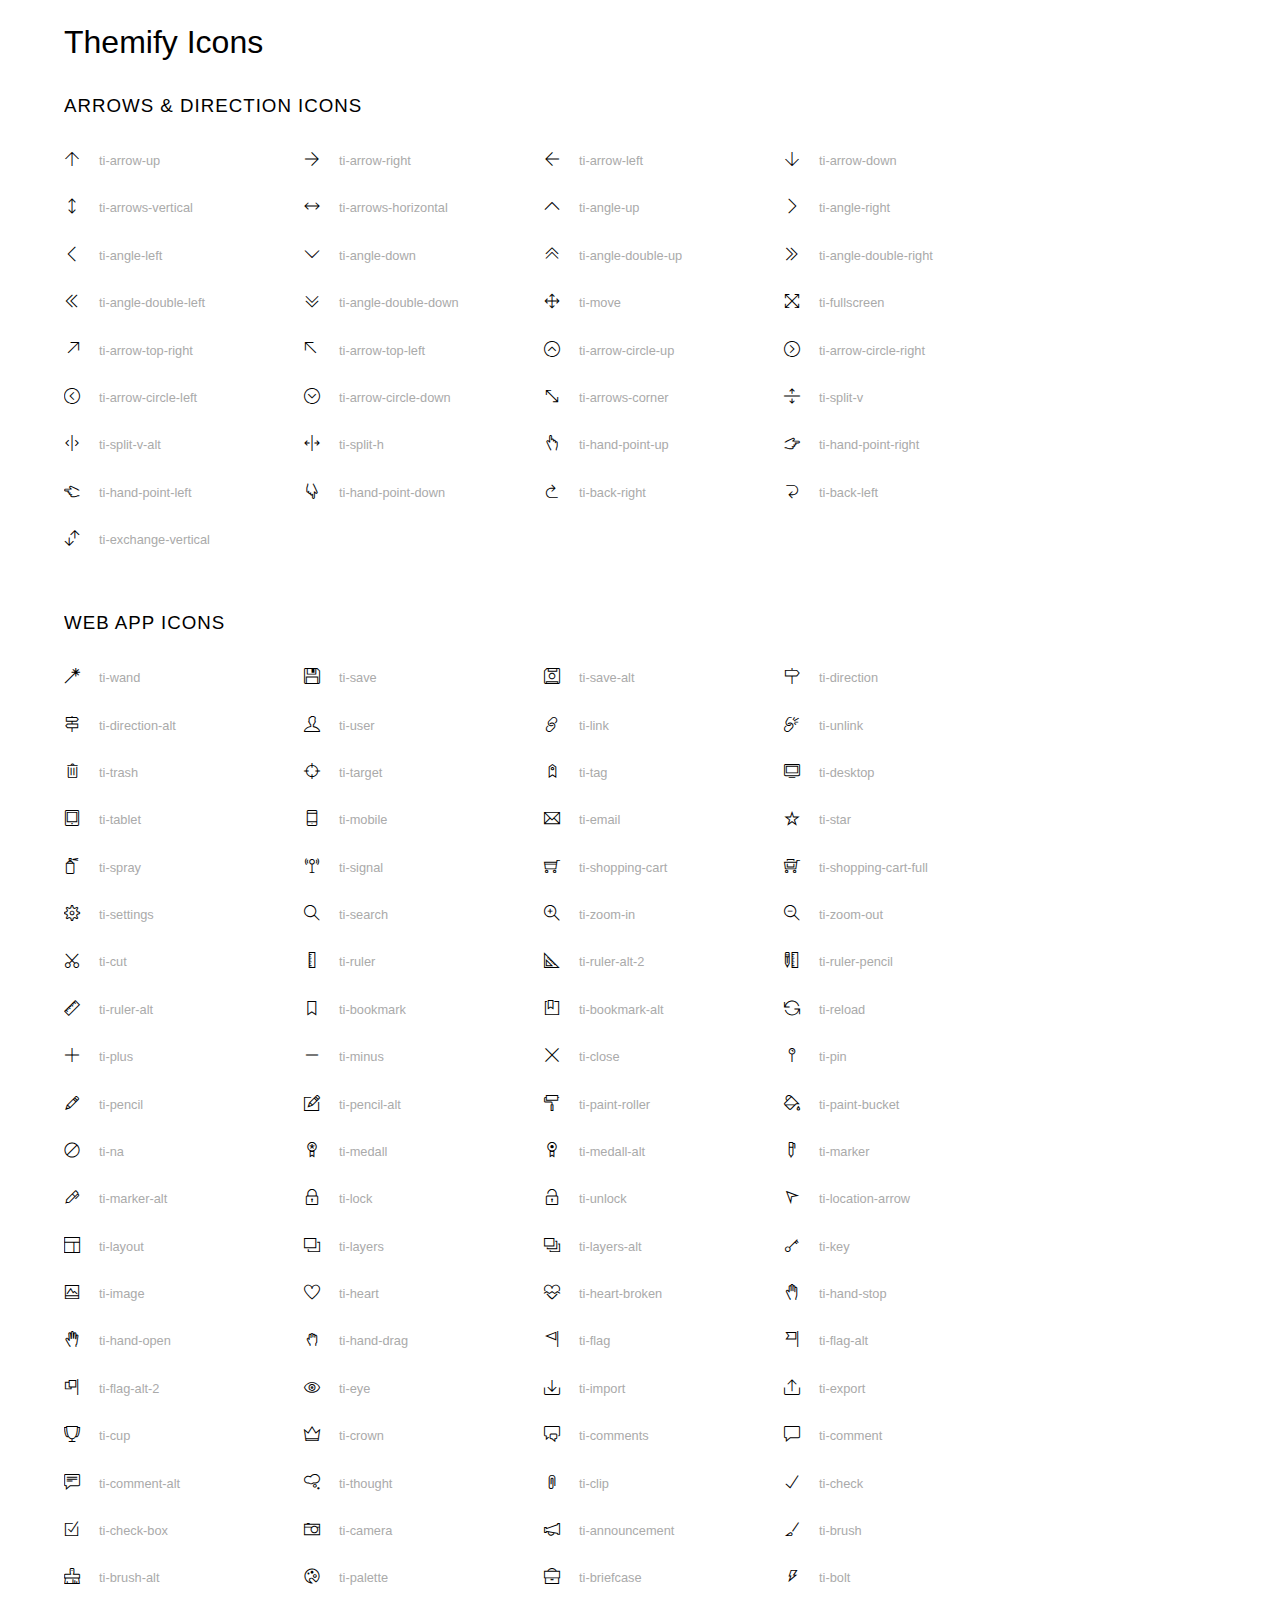
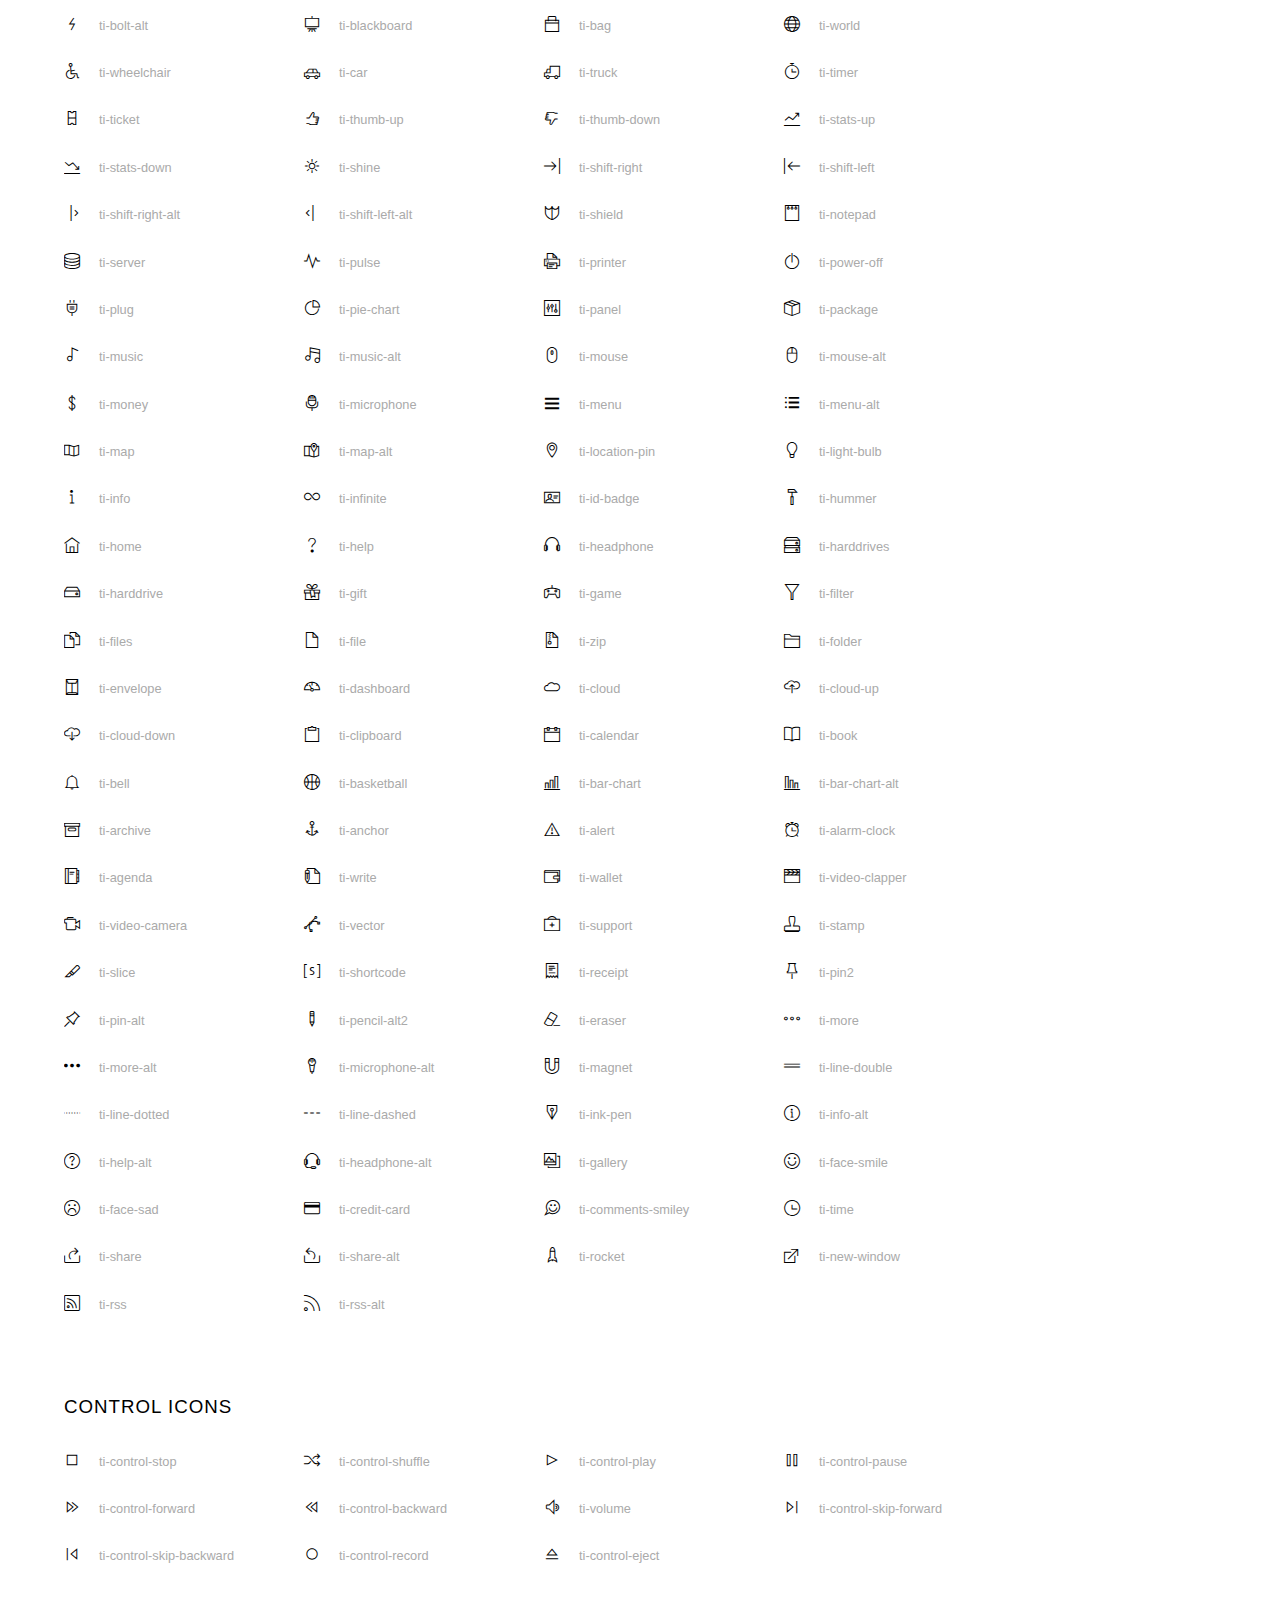
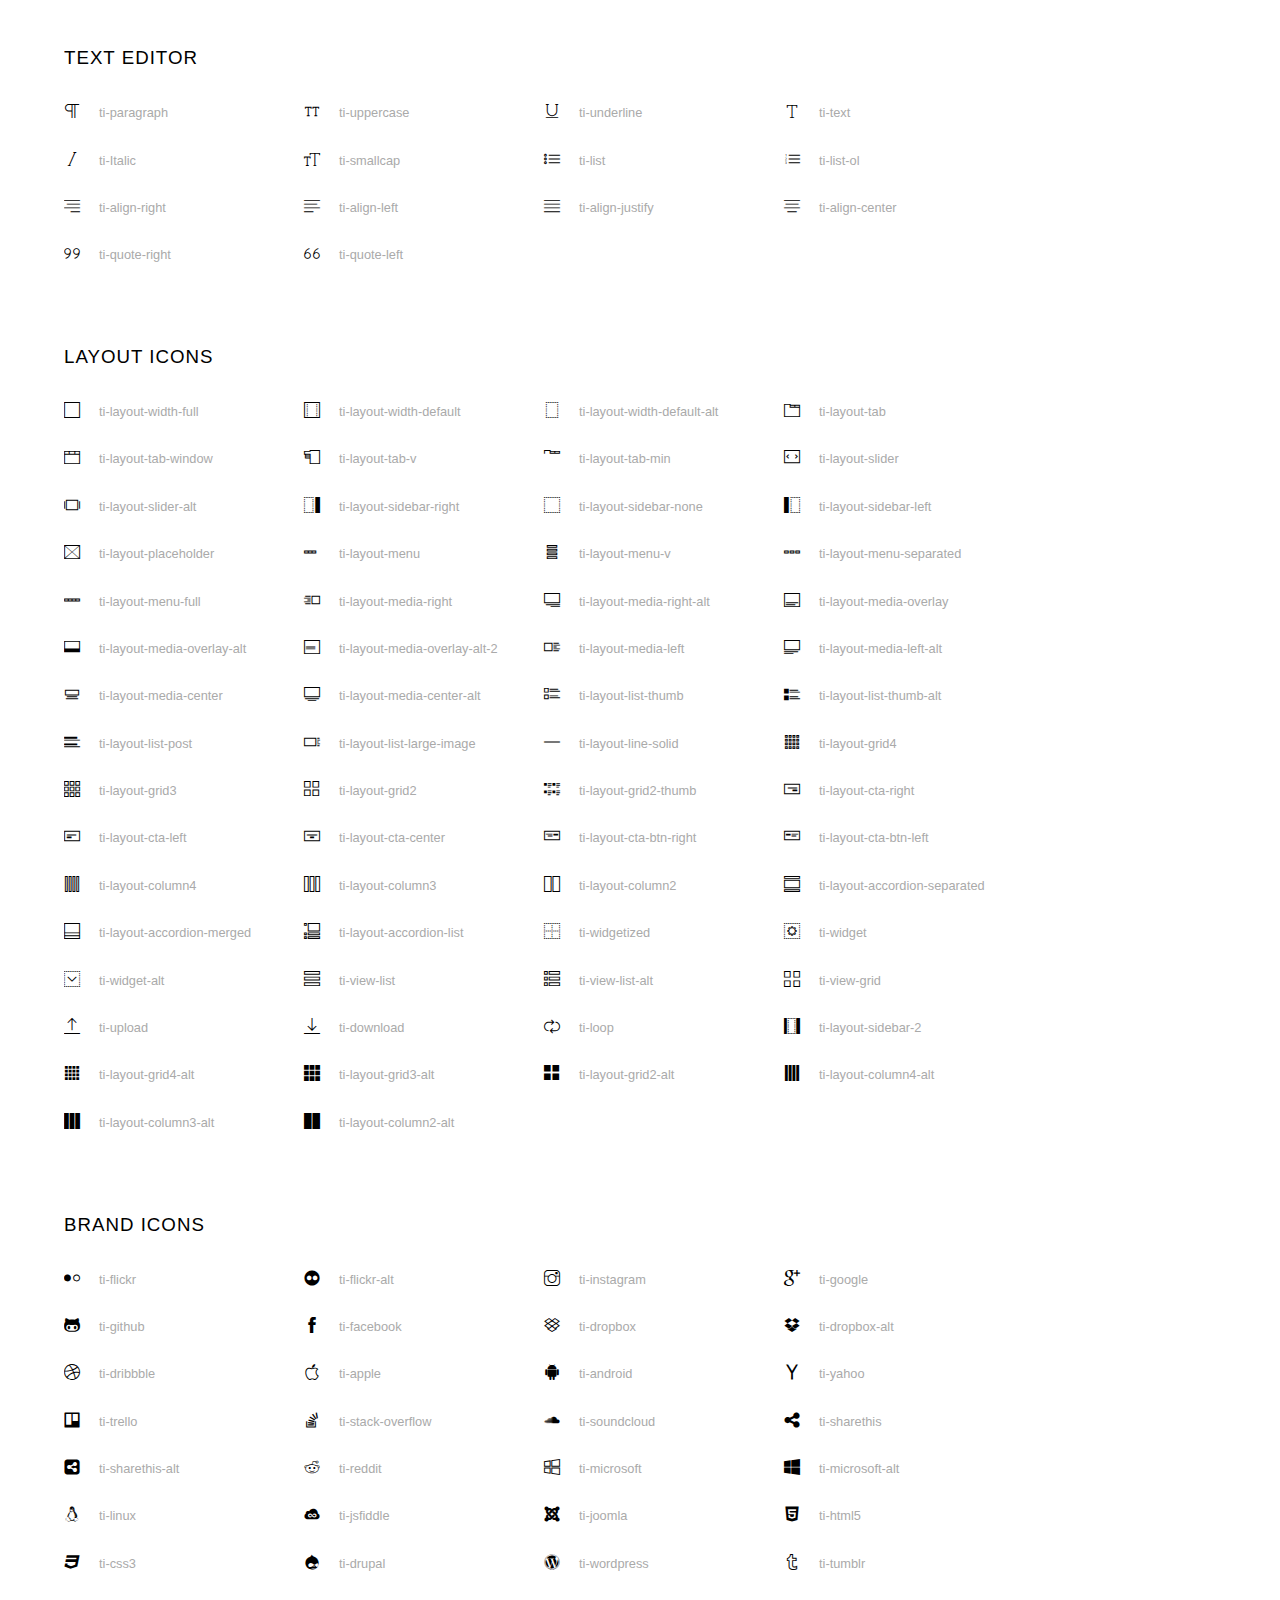
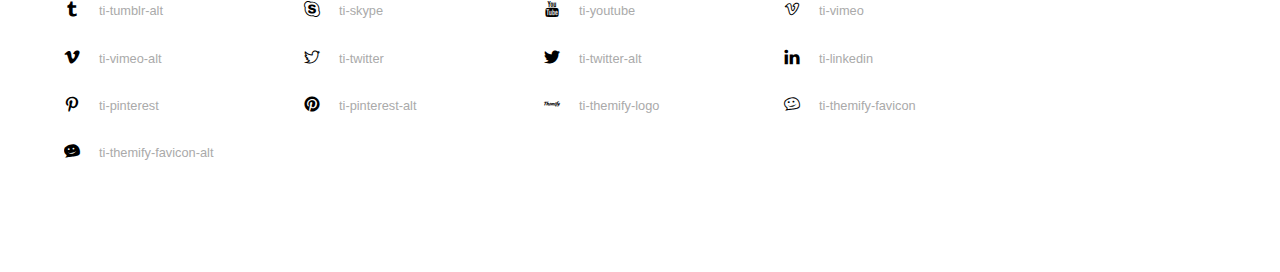
<file: font/index.html>
<!doctype html>
<html>
<head>
	<meta charset="utf-8">
	<title>Themify Icon Font</title>
	<meta name="viewport" content="width=device-width">
	<link rel="stylesheet" href="demo-files/demo.css">
	<link rel="stylesheet" href="themify-icons.css">
	<!--[if lt IE 8]><!-->
	<link rel="stylesheet" href="ie7/ie7.css">
	<!--<![endif]-->
</head>
<body>
	<h1>Themify Icons</h1>

	<div class="icon-section">

		<div class="icon-section">
			<h3>Arrows &amp; Direction Icons </h3>

			<div class="icon-container">
				<span class="ti-arrow-up"></span><span class="icon-name"> ti-arrow-up</span>
			</div>
			<div class="icon-container">
				<span class="ti-arrow-right"></span><span class="icon-name"> ti-arrow-right</span>
			</div>
			<div class="icon-container">
				<span class="ti-arrow-left"></span><span class="icon-name"> ti-arrow-left</span>
			</div>
			<div class="icon-container">
				<span class="ti-arrow-down"></span><span class="icon-name"> ti-arrow-down</span>
			</div>
			<div class="icon-container">
				<span class="ti-arrows-vertical"></span><span class="icon-name"> ti-arrows-vertical</span>
			</div>
			<div class="icon-container">
				<span class="ti-arrows-horizontal"></span><span class="icon-name"> ti-arrows-horizontal</span>
			</div>
			<div class="icon-container">
				<span class="ti-angle-up"></span><span class="icon-name"> ti-angle-up</span>
			</div>
			<div class="icon-container">
				<span class="ti-angle-right"></span><span class="icon-name"> ti-angle-right</span>
			</div>
			<div class="icon-container">
				<span class="ti-angle-left"></span><span class="icon-name"> ti-angle-left</span>
			</div>
			<div class="icon-container">
				<span class="ti-angle-down"></span><span class="icon-name"> ti-angle-down</span>
			</div>	
			<div class="icon-container">
				<span class="ti-angle-double-up"></span><span class="icon-name"> ti-angle-double-up</span>
			</div>
			<div class="icon-container">
				<span class="ti-angle-double-right"></span><span class="icon-name"> ti-angle-double-right</span>
			</div>
			<div class="icon-container">
				<span class="ti-angle-double-left"></span><span class="icon-name"> ti-angle-double-left</span>
			</div>
			<div class="icon-container">
				<span class="ti-angle-double-down"></span><span class="icon-name"> ti-angle-double-down</span>
			</div>					
			<div class="icon-container">
				<span class="ti-move"></span><span class="icon-name"> ti-move</span>
			</div>
			<div class="icon-container">
				<span class="ti-fullscreen"></span><span class="icon-name"> ti-fullscreen</span>
			</div>
			<div class="icon-container">
				<span class="ti-arrow-top-right"></span><span class="icon-name"> ti-arrow-top-right</span>
			</div>
			<div class="icon-container">
				<span class="ti-arrow-top-left"></span><span class="icon-name"> ti-arrow-top-left</span>
			</div>
			<div class="icon-container">
				<span class="ti-arrow-circle-up"></span><span class="icon-name"> ti-arrow-circle-up</span>
			</div>
			<div class="icon-container">
				<span class="ti-arrow-circle-right"></span><span class="icon-name"> ti-arrow-circle-right</span>
			</div>
			<div class="icon-container">
				<span class="ti-arrow-circle-left"></span><span class="icon-name"> ti-arrow-circle-left</span>
			</div>
			<div class="icon-container">
				<span class="ti-arrow-circle-down"></span><span class="icon-name"> ti-arrow-circle-down</span>
			</div>
			<div class="icon-container">
				<span class="ti-arrows-corner"></span><span class="icon-name"> ti-arrows-corner</span>
			</div>
			<div class="icon-container">
				<span class="ti-split-v"></span><span class="icon-name"> ti-split-v</span>
			</div>

			<div class="icon-container">
				<span class="ti-split-v-alt"></span><span class="icon-name"> ti-split-v-alt</span>
			</div>
			<div class="icon-container">
				<span class="ti-split-h"></span><span class="icon-name"> ti-split-h</span>
			</div>
			<div class="icon-container">
				<span class="ti-hand-point-up"></span><span class="icon-name"> ti-hand-point-up</span>
			</div>
			<div class="icon-container">
				<span class="ti-hand-point-right"></span><span class="icon-name"> ti-hand-point-right</span>
			</div>
			<div class="icon-container">
				<span class="ti-hand-point-left"></span><span class="icon-name"> ti-hand-point-left</span>
			</div>
			<div class="icon-container">
				<span class="ti-hand-point-down"></span><span class="icon-name"> ti-hand-point-down</span>
			</div>
			<div class="icon-container">
				<span class="ti-back-right"></span><span class="icon-name"> ti-back-right</span>
			</div>
			<div class="icon-container">
				<span class="ti-back-left"></span><span class="icon-name"> ti-back-left</span>
			</div>
			<div class="icon-container">
				<span class="ti-exchange-vertical"></span><span class="icon-name"> ti-exchange-vertical</span>
			</div>

		</div> <!-- Arrows Icons -->



		<h3>Web App Icons</h3>
		
		<div class="icon-section">

			<div class="icon-container">
				<span class="ti-wand"></span><span class="icon-name"> ti-wand</span>
			</div>
			<div class="icon-container">
				<span class="ti-save"></span><span class="icon-name"> ti-save</span>
			</div>
			<div class="icon-container">
				<span class="ti-save-alt"></span><span class="icon-name"> ti-save-alt</span>
			</div>

			<div class="icon-container">
				<span class="ti-direction"></span><span class="icon-name"> ti-direction</span>
			</div>
			<div class="icon-container">
				<span class="ti-direction-alt"></span><span class="icon-name"> ti-direction-alt</span>
			</div>
			<div class="icon-container">
				<span class="ti-user"></span><span class="icon-name"> ti-user</span>
			</div>
			<div class="icon-container">
				<span class="ti-link"></span><span class="icon-name"> ti-link</span>
			</div>
			<div class="icon-container">
				<span class="ti-unlink"></span><span class="icon-name"> ti-unlink</span>
			</div>
			<div class="icon-container">
				<span class="ti-trash"></span><span class="icon-name"> ti-trash</span>
			</div>
			<div class="icon-container">
				<span class="ti-target"></span><span class="icon-name"> ti-target</span>
			</div>
			<div class="icon-container">
				<span class="ti-tag"></span><span class="icon-name"> ti-tag</span>
			</div>
			<div class="icon-container">
				<span class="ti-desktop"></span><span class="icon-name"> ti-desktop</span>
			</div>
			<div class="icon-container">
				<span class="ti-tablet"></span><span class="icon-name"> ti-tablet</span>
			</div>
			<div class="icon-container">
				<span class="ti-mobile"></span><span class="icon-name"> ti-mobile</span>
			</div>
			<div class="icon-container">
				<span class="ti-email"></span><span class="icon-name"> ti-email</span>
			</div>	
			<div class="icon-container">
				<span class="ti-star"></span><span class="icon-name"> ti-star</span>
			</div>
			<div class="icon-container">
				<span class="ti-spray"></span><span class="icon-name"> ti-spray</span>
			</div>
			<div class="icon-container">
				<span class="ti-signal"></span><span class="icon-name"> ti-signal</span>
			</div>
			<div class="icon-container">
				<span class="ti-shopping-cart"></span><span class="icon-name"> ti-shopping-cart</span>
			</div>
			<div class="icon-container">
				<span class="ti-shopping-cart-full"></span><span class="icon-name"> ti-shopping-cart-full</span>
			</div>
			<div class="icon-container">
				<span class="ti-settings"></span><span class="icon-name"> ti-settings</span>
			</div>
			<div class="icon-container">
				<span class="ti-search"></span><span class="icon-name"> ti-search</span>
			</div>
			<div class="icon-container">
				<span class="ti-zoom-in"></span><span class="icon-name"> ti-zoom-in</span>
			</div>
			<div class="icon-container">
				<span class="ti-zoom-out"></span><span class="icon-name"> ti-zoom-out</span>
			</div>
			<div class="icon-container">
				<span class="ti-cut"></span><span class="icon-name"> ti-cut</span>
			</div>
			<div class="icon-container">
				<span class="ti-ruler"></span><span class="icon-name"> ti-ruler</span>
			</div>
			<div class="icon-container">
				<span class="ti-ruler-alt-2"></span><span class="icon-name"> ti-ruler-alt-2</span>
			</div>			
			<div class="icon-container">
				<span class="ti-ruler-pencil"></span><span class="icon-name"> ti-ruler-pencil</span>
			</div>
			<div class="icon-container">
				<span class="ti-ruler-alt"></span><span class="icon-name"> ti-ruler-alt</span>
			</div>
			<div class="icon-container">
				<span class="ti-bookmark"></span><span class="icon-name"> ti-bookmark</span>
			</div>
			<div class="icon-container">
				<span class="ti-bookmark-alt"></span><span class="icon-name"> ti-bookmark-alt</span>
			</div>
			<div class="icon-container">
				<span class="ti-reload"></span><span class="icon-name"> ti-reload</span>
			</div>
			<div class="icon-container">
				<span class="ti-plus"></span><span class="icon-name"> ti-plus</span>
			</div>
			<div class="icon-container">
				<span class="ti-minus"></span><span class="icon-name"> ti-minus</span>
			</div>
			<div class="icon-container">
				<span class="ti-close"></span><span class="icon-name"> ti-close</span>
			</div>			
			<div class="icon-container">
				<span class="ti-pin"></span><span class="icon-name"> ti-pin</span>
			</div>
			<div class="icon-container">
				<span class="ti-pencil"></span><span class="icon-name"> ti-pencil</span>
			</div>
					
		  	<div class="icon-container">
				<span class="ti-pencil-alt"></span><span class="icon-name"> ti-pencil-alt</span>
			</div>
			<div class="icon-container">
				<span class="ti-paint-roller"></span><span class="icon-name"> ti-paint-roller</span>
			</div>
			<div class="icon-container">
				<span class="ti-paint-bucket"></span><span class="icon-name"> ti-paint-bucket</span>
			</div>
			<div class="icon-container">
				<span class="ti-na"></span><span class="icon-name"> ti-na</span>
			</div>
			<div class="icon-container">
				<span class="ti-medall"></span><span class="icon-name"> ti-medall</span>
			</div>
			<div class="icon-container">
				<span class="ti-medall-alt"></span><span class="icon-name"> ti-medall-alt</span>
			</div>
			<div class="icon-container">
				<span class="ti-marker"></span><span class="icon-name"> ti-marker</span>
			</div>
			<div class="icon-container">
				<span class="ti-marker-alt"></span><span class="icon-name"> ti-marker-alt</span>
			</div>

			<div class="icon-container">
				<span class="ti-lock"></span><span class="icon-name"> ti-lock</span>
			</div>
			<div class="icon-container">
				<span class="ti-unlock"></span><span class="icon-name"> ti-unlock</span>
			</div>
			<div class="icon-container">
				<span class="ti-location-arrow"></span><span class="icon-name"> ti-location-arrow</span>
			</div>
			<div class="icon-container">
				<span class="ti-layout"></span><span class="icon-name"> ti-layout</span>
			</div>
			<div class="icon-container">
				<span class="ti-layers"></span><span class="icon-name"> ti-layers</span>
			</div>
			<div class="icon-container">
				<span class="ti-layers-alt"></span><span class="icon-name"> ti-layers-alt</span>
			</div>
			<div class="icon-container">
				<span class="ti-key"></span><span class="icon-name"> ti-key</span>
			</div>
			<div class="icon-container">
				<span class="ti-image"></span><span class="icon-name"> ti-image</span>
			</div>
			<div class="icon-container">
				<span class="ti-heart"></span><span class="icon-name"> ti-heart</span>
			</div>
			<div class="icon-container">
				<span class="ti-heart-broken"></span><span class="icon-name"> ti-heart-broken</span>
			</div>
			<div class="icon-container">
				<span class="ti-hand-stop"></span><span class="icon-name"> ti-hand-stop</span>
			</div>
			<div class="icon-container">
				<span class="ti-hand-open"></span><span class="icon-name"> ti-hand-open</span>
			</div>
			<div class="icon-container">
				<span class="ti-hand-drag"></span><span class="icon-name"> ti-hand-drag</span>
			</div>
			<div class="icon-container">
				<span class="ti-flag"></span><span class="icon-name"> ti-flag</span>
			</div>
			<div class="icon-container">
				<span class="ti-flag-alt"></span><span class="icon-name"> ti-flag-alt</span>
			</div>
			<div class="icon-container">
				<span class="ti-flag-alt-2"></span><span class="icon-name"> ti-flag-alt-2</span>
			</div>
			<div class="icon-container">
				<span class="ti-eye"></span><span class="icon-name"> ti-eye</span>
			</div>
			<div class="icon-container">
				<span class="ti-import"></span><span class="icon-name"> ti-import</span>
			</div>			
			<div class="icon-container">
				<span class="ti-export"></span><span class="icon-name"> ti-export</span>
			</div>
			<div class="icon-container">
				<span class="ti-cup"></span><span class="icon-name"> ti-cup</span>
			</div>
			<div class="icon-container">
				<span class="ti-crown"></span><span class="icon-name"> ti-crown</span>
			</div>
			<div class="icon-container">
				<span class="ti-comments"></span><span class="icon-name"> ti-comments</span>
			</div>
			<div class="icon-container">
				<span class="ti-comment"></span><span class="icon-name"> ti-comment</span>
			</div>
			<div class="icon-container">
				<span class="ti-comment-alt"></span><span class="icon-name"> ti-comment-alt</span>
			</div>
			<div class="icon-container">
				<span class="ti-thought"></span><span class="icon-name"> ti-thought</span>
			</div>			
			<div class="icon-container">
				<span class="ti-clip"></span><span class="icon-name"> ti-clip</span>
			</div>

			<div class="icon-container">
				<span class="ti-check"></span><span class="icon-name"> ti-check</span>
			</div>
			<div class="icon-container">
				<span class="ti-check-box"></span><span class="icon-name"> ti-check-box</span>
			</div>
			<div class="icon-container">
				<span class="ti-camera"></span><span class="icon-name"> ti-camera</span>
			</div>
			<div class="icon-container">
				<span class="ti-announcement"></span><span class="icon-name"> ti-announcement</span>
			</div>
			<div class="icon-container">
				<span class="ti-brush"></span><span class="icon-name"> ti-brush</span>
			</div>
			<div class="icon-container">
				<span class="ti-brush-alt"></span><span class="icon-name"> ti-brush-alt</span>
			</div>
			<div class="icon-container">
				<span class="ti-palette"></span><span class="icon-name"> ti-palette</span>
			</div>			
			<div class="icon-container">
				<span class="ti-briefcase"></span><span class="icon-name"> ti-briefcase</span>
			</div>
			<div class="icon-container">
				<span class="ti-bolt"></span><span class="icon-name"> ti-bolt</span>
			</div>
			<div class="icon-container">
				<span class="ti-bolt-alt"></span><span class="icon-name"> ti-bolt-alt</span>
			</div>
			<div class="icon-container">
				<span class="ti-blackboard"></span><span class="icon-name"> ti-blackboard</span>
			</div>
			<div class="icon-container">
				<span class="ti-bag"></span><span class="icon-name"> ti-bag</span>
			</div>
			<div class="icon-container">
				<span class="ti-world"></span><span class="icon-name"> ti-world</span>
			</div>
			<div class="icon-container">
				<span class="ti-wheelchair"></span><span class="icon-name"> ti-wheelchair</span>
			</div>
			<div class="icon-container">
				<span class="ti-car"></span><span class="icon-name"> ti-car</span>
			</div>
			<div class="icon-container">
				<span class="ti-truck"></span><span class="icon-name"> ti-truck</span>
			</div>
			<div class="icon-container">
				<span class="ti-timer"></span><span class="icon-name"> ti-timer</span>
			</div>
			<div class="icon-container">
				<span class="ti-ticket"></span><span class="icon-name"> ti-ticket</span>
			</div>
			<div class="icon-container">
				<span class="ti-thumb-up"></span><span class="icon-name"> ti-thumb-up</span>
			</div>
			<div class="icon-container">
				<span class="ti-thumb-down"></span><span class="icon-name"> ti-thumb-down</span>
			</div>

			<div class="icon-container">
				<span class="ti-stats-up"></span><span class="icon-name"> ti-stats-up</span>
			</div>
			<div class="icon-container">
				<span class="ti-stats-down"></span><span class="icon-name"> ti-stats-down</span>
			</div>
			<div class="icon-container">
				<span class="ti-shine"></span><span class="icon-name"> ti-shine</span>
			</div>
			<div class="icon-container">
				<span class="ti-shift-right"></span><span class="icon-name"> ti-shift-right</span>
			</div>
			<div class="icon-container">
				<span class="ti-shift-left"></span><span class="icon-name"> ti-shift-left</span>
			</div>

			<div class="icon-container">
				<span class="ti-shift-right-alt"></span><span class="icon-name"> ti-shift-right-alt</span>
			</div>
			<div class="icon-container">
				<span class="ti-shift-left-alt"></span><span class="icon-name"> ti-shift-left-alt</span>
			</div>
			<div class="icon-container">
				<span class="ti-shield"></span><span class="icon-name"> ti-shield</span>
			</div>
			<div class="icon-container">
				<span class="ti-notepad"></span><span class="icon-name"> ti-notepad</span>
			</div>
			<div class="icon-container">
				<span class="ti-server"></span><span class="icon-name"> ti-server</span>
			</div>

			<div class="icon-container">
				<span class="ti-pulse"></span><span class="icon-name"> ti-pulse</span>
			</div>
			<div class="icon-container">
				<span class="ti-printer"></span><span class="icon-name"> ti-printer</span>
			</div>
			<div class="icon-container">
				<span class="ti-power-off"></span><span class="icon-name"> ti-power-off</span>
			</div>
			<div class="icon-container">
				<span class="ti-plug"></span><span class="icon-name"> ti-plug</span>
			</div>
			<div class="icon-container">
				<span class="ti-pie-chart"></span><span class="icon-name"> ti-pie-chart</span>
			</div>

			<div class="icon-container">
				<span class="ti-panel"></span><span class="icon-name"> ti-panel</span>
			</div>
			<div class="icon-container">
				<span class="ti-package"></span><span class="icon-name"> ti-package</span>
			</div>
			<div class="icon-container">
				<span class="ti-music"></span><span class="icon-name"> ti-music</span>
			</div>
			<div class="icon-container">
				<span class="ti-music-alt"></span><span class="icon-name"> ti-music-alt</span>
			</div>
			<div class="icon-container">
				<span class="ti-mouse"></span><span class="icon-name"> ti-mouse</span>
			</div>
			<div class="icon-container">
				<span class="ti-mouse-alt"></span><span class="icon-name"> ti-mouse-alt</span>
			</div>
			<div class="icon-container">
				<span class="ti-money"></span><span class="icon-name"> ti-money</span>
			</div>
			<div class="icon-container">
				<span class="ti-microphone"></span><span class="icon-name"> ti-microphone</span>
			</div>
			<div class="icon-container">
				<span class="ti-menu"></span><span class="icon-name"> ti-menu</span>
			</div>
			<div class="icon-container">
				<span class="ti-menu-alt"></span><span class="icon-name"> ti-menu-alt</span>
			</div>
			<div class="icon-container">
				<span class="ti-map"></span><span class="icon-name"> ti-map</span>
			</div>
			<div class="icon-container">
				<span class="ti-map-alt"></span><span class="icon-name"> ti-map-alt</span>
			</div>

			<div class="icon-container">
				<span class="ti-location-pin"></span><span class="icon-name"> ti-location-pin</span>
			</div>

			<div class="icon-container">
				<span class="ti-light-bulb"></span><span class="icon-name"> ti-light-bulb</span>
			</div>
			<div class="icon-container">
				<span class="ti-info"></span><span class="icon-name"> ti-info</span>
			</div>
			<div class="icon-container">
				<span class="ti-infinite"></span><span class="icon-name"> ti-infinite</span>
			</div>
			<div class="icon-container">
				<span class="ti-id-badge"></span><span class="icon-name"> ti-id-badge</span>
			</div>
			<div class="icon-container">
				<span class="ti-hummer"></span><span class="icon-name"> ti-hummer</span>
			</div>
			<div class="icon-container">
				<span class="ti-home"></span><span class="icon-name"> ti-home</span>
			</div>
			<div class="icon-container">
				<span class="ti-help"></span><span class="icon-name"> ti-help</span>
			</div>
			<div class="icon-container">
				<span class="ti-headphone"></span><span class="icon-name"> ti-headphone</span>
			</div>
			<div class="icon-container">
				<span class="ti-harddrives"></span><span class="icon-name"> ti-harddrives</span>
			</div>
			<div class="icon-container">
				<span class="ti-harddrive"></span><span class="icon-name"> ti-harddrive</span>
			</div>
			<div class="icon-container">
				<span class="ti-gift"></span><span class="icon-name"> ti-gift</span>
			</div>
			<div class="icon-container">
				<span class="ti-game"></span><span class="icon-name"> ti-game</span>
			</div>
			<div class="icon-container">
				<span class="ti-filter"></span><span class="icon-name"> ti-filter</span>
			</div>
			<div class="icon-container">
				<span class="ti-files"></span><span class="icon-name"> ti-files</span>
			</div>
			<div class="icon-container">
				<span class="ti-file"></span><span class="icon-name"> ti-file</span>
			</div>
			<div class="icon-container">
				<span class="ti-zip"></span><span class="icon-name"> ti-zip</span>
			</div>
			<div class="icon-container">
				<span class="ti-folder"></span><span class="icon-name"> ti-folder</span>
			</div>			
			<div class="icon-container">
				<span class="ti-envelope"></span><span class="icon-name"> ti-envelope</span>
			</div>


			<div class="icon-container">
				<span class="ti-dashboard"></span><span class="icon-name"> ti-dashboard</span>
			</div>
			<div class="icon-container">
				<span class="ti-cloud"></span><span class="icon-name"> ti-cloud</span>
			</div>
			<div class="icon-container">
				<span class="ti-cloud-up"></span><span class="icon-name"> ti-cloud-up</span>
			</div>
			<div class="icon-container">
				<span class="ti-cloud-down"></span><span class="icon-name"> ti-cloud-down</span>
			</div>
			<div class="icon-container">
				<span class="ti-clipboard"></span><span class="icon-name"> ti-clipboard</span>
			</div>
			<div class="icon-container">
				<span class="ti-calendar"></span><span class="icon-name"> ti-calendar</span>
			</div>
			<div class="icon-container">
				<span class="ti-book"></span><span class="icon-name"> ti-book</span>
			</div>
			<div class="icon-container">
				<span class="ti-bell"></span><span class="icon-name"> ti-bell</span>
			</div>
			<div class="icon-container">
				<span class="ti-basketball"></span><span class="icon-name"> ti-basketball</span>
			</div>
			<div class="icon-container">
				<span class="ti-bar-chart"></span><span class="icon-name"> ti-bar-chart</span>
			</div>
			<div class="icon-container">
				<span class="ti-bar-chart-alt"></span><span class="icon-name"> ti-bar-chart-alt</span>
			</div>


			<div class="icon-container">
				<span class="ti-archive"></span><span class="icon-name"> ti-archive</span>
			</div>
			<div class="icon-container">
				<span class="ti-anchor"></span><span class="icon-name"> ti-anchor</span>
			</div>

			<div class="icon-container">
				<span class="ti-alert"></span><span class="icon-name"> ti-alert</span>
			</div>
			<div class="icon-container">
				<span class="ti-alarm-clock"></span><span class="icon-name"> ti-alarm-clock</span>
			</div>
			<div class="icon-container">
				<span class="ti-agenda"></span><span class="icon-name"> ti-agenda</span>
			</div>
			<div class="icon-container">
				<span class="ti-write"></span><span class="icon-name"> ti-write</span>
			</div>

			<div class="icon-container">
				<span class="ti-wallet"></span><span class="icon-name"> ti-wallet</span>
			</div>
			<div class="icon-container">
				<span class="ti-video-clapper"></span><span class="icon-name"> ti-video-clapper</span>
			</div>
			<div class="icon-container">
				<span class="ti-video-camera"></span><span class="icon-name"> ti-video-camera</span>
			</div>
			<div class="icon-container">
				<span class="ti-vector"></span><span class="icon-name"> ti-vector</span>
			</div>

			<div class="icon-container">
				<span class="ti-support"></span><span class="icon-name"> ti-support</span>
			</div>
			<div class="icon-container">
				<span class="ti-stamp"></span><span class="icon-name"> ti-stamp</span>
			</div>
			<div class="icon-container">
				<span class="ti-slice"></span><span class="icon-name"> ti-slice</span>
			</div>
			<div class="icon-container">
				<span class="ti-shortcode"></span><span class="icon-name"> ti-shortcode</span>
			</div>
			<div class="icon-container">
				<span class="ti-receipt"></span><span class="icon-name"> ti-receipt</span>
			</div>
			<div class="icon-container">
				<span class="ti-pin2"></span><span class="icon-name"> ti-pin2</span>
			</div>
			<div class="icon-container">
				<span class="ti-pin-alt"></span><span class="icon-name"> ti-pin-alt</span>
			</div>
			<div class="icon-container">
				<span class="ti-pencil-alt2"></span><span class="icon-name"> ti-pencil-alt2</span>
			</div>
			<div class="icon-container">
				<span class="ti-eraser"></span><span class="icon-name"> ti-eraser</span>
			</div>			
			<div class="icon-container">
				<span class="ti-more"></span><span class="icon-name"> ti-more</span>
			</div>
			<div class="icon-container">
				<span class="ti-more-alt"></span><span class="icon-name"> ti-more-alt</span>
			</div>
			<div class="icon-container">
				<span class="ti-microphone-alt"></span><span class="icon-name"> ti-microphone-alt</span>
			</div>
			<div class="icon-container">
				<span class="ti-magnet"></span><span class="icon-name"> ti-magnet</span>
			</div>
			<div class="icon-container">
				<span class="ti-line-double"></span><span class="icon-name"> ti-line-double</span>
			</div>
			<div class="icon-container">
				<span class="ti-line-dotted"></span><span class="icon-name"> ti-line-dotted</span>
			</div>
			<div class="icon-container">
				<span class="ti-line-dashed"></span><span class="icon-name"> ti-line-dashed</span>
			</div>

			<div class="icon-container">
				<span class="ti-ink-pen"></span><span class="icon-name"> ti-ink-pen</span>
			</div>
			<div class="icon-container">
				<span class="ti-info-alt"></span><span class="icon-name"> ti-info-alt</span>
			</div>
			<div class="icon-container">
				<span class="ti-help-alt"></span><span class="icon-name"> ti-help-alt</span>
			</div>
			<div class="icon-container">
				<span class="ti-headphone-alt"></span><span class="icon-name"> ti-headphone-alt</span>
			</div>

			<div class="icon-container">
				<span class="ti-gallery"></span><span class="icon-name"> ti-gallery</span>
			</div>
			<div class="icon-container">
				<span class="ti-face-smile"></span><span class="icon-name"> ti-face-smile</span>
			</div>
			<div class="icon-container">
				<span class="ti-face-sad"></span><span class="icon-name"> ti-face-sad</span>
			</div>
			<div class="icon-container">
				<span class="ti-credit-card"></span><span class="icon-name"> ti-credit-card</span>
			</div>
			<div class="icon-container">
				<span class="ti-comments-smiley"></span><span class="icon-name"> ti-comments-smiley</span>
			</div>
			<div class="icon-container">
				<span class="ti-time"></span><span class="icon-name"> ti-time</span>
			</div>
			<div class="icon-container">
				<span class="ti-share"></span><span class="icon-name"> ti-share</span>
			</div>
			<div class="icon-container">
				<span class="ti-share-alt"></span><span class="icon-name"> ti-share-alt</span>
			</div>
			<div class="icon-container">
				<span class="ti-rocket"></span><span class="icon-name"> ti-rocket</span>
			</div>

			<div class="icon-container">
				<span class="ti-new-window"></span><span class="icon-name"> ti-new-window</span>
			</div>

			<div class="icon-container">
				<span class="ti-rss"></span><span class="icon-name"> ti-rss</span>
			</div>

			<div class="icon-container">
				<span class="ti-rss-alt"></span><span class="icon-name"> ti-rss-alt</span>
			</div>
			
		</div><!-- Web App Icons -->


		<div class="icon-section">
			<h3>Control Icons</h3>
			<div class="icon-container">
				<span class="ti-control-stop"></span><span class="icon-name"> ti-control-stop</span>
			</div>
			<div class="icon-container">
				<span class="ti-control-shuffle"></span><span class="icon-name"> ti-control-shuffle</span>
			</div>
			<div class="icon-container">
				<span class="ti-control-play"></span><span class="icon-name"> ti-control-play</span>
			</div>
			<div class="icon-container">
				<span class="ti-control-pause"></span><span class="icon-name"> ti-control-pause</span>
			</div>
			<div class="icon-container">
				<span class="ti-control-forward"></span><span class="icon-name"> ti-control-forward</span>
			</div>
			<div class="icon-container">
				<span class="ti-control-backward"></span><span class="icon-name"> ti-control-backward</span>
			</div>	
			<div class="icon-container">
				<span class="ti-volume"></span><span class="icon-name"> ti-volume</span>
			</div>
			<div class="icon-container">
				<span class="ti-control-skip-forward"></span><span class="icon-name"> ti-control-skip-forward</span>
			</div>
			<div class="icon-container">
				<span class="ti-control-skip-backward"></span><span class="icon-name"> ti-control-skip-backward</span>
			</div>
			<div class="icon-container">
				<span class="ti-control-record"></span><span class="icon-name"> ti-control-record</span>
			</div>
			<div class="icon-container">
				<span class="ti-control-eject"></span><span class="icon-name"> ti-control-eject</span>
			</div>			
		</div> <!-- Control Icons -->


		<div class="icon-section">
			<h3>Text Editor</h3>

			<div class="icon-container">
				<span class="ti-paragraph"></span><span class="icon-name"> ti-paragraph</span>
			</div>
			<div class="icon-container">
				<span class="ti-uppercase"></span><span class="icon-name"> ti-uppercase</span>
			</div>

			<div class="icon-container">
				<span class="ti-underline"></span><span class="icon-name"> ti-underline</span>
			</div>
			<div class="icon-container">
				<span class="ti-text"></span><span class="icon-name"> ti-text</span>
			</div>
			<div class="icon-container">
				<span class="ti-Italic"></span><span class="icon-name"> ti-Italic</span>
			</div>
			<div class="icon-container">
				<span class="ti-smallcap"></span><span class="icon-name"> ti-smallcap</span>
			</div>
			<div class="icon-container">
				<span class="ti-list"></span><span class="icon-name"> ti-list</span>
			</div>
			<div class="icon-container">
				<span class="ti-list-ol"></span><span class="icon-name"> ti-list-ol</span>
			</div>
			<div class="icon-container">
				<span class="ti-align-right"></span><span class="icon-name"> ti-align-right</span>
			</div>
			<div class="icon-container">
				<span class="ti-align-left"></span><span class="icon-name"> ti-align-left</span>
			</div>
			<div class="icon-container">
				<span class="ti-align-justify"></span><span class="icon-name"> ti-align-justify</span>
			</div>
			<div class="icon-container">
				<span class="ti-align-center"></span><span class="icon-name"> ti-align-center</span>
			</div>
			<div class="icon-container">
				<span class="ti-quote-right"></span><span class="icon-name"> ti-quote-right</span>
			</div>
			<div class="icon-container">
				<span class="ti-quote-left"></span><span class="icon-name"> ti-quote-left</span>
			</div>

		</div> <!-- Text Editor -->



		<div class="icon-section">
			<h3>Layout Icons</h3>
			<div class="icon-container">
				<span class="ti-layout-width-full"></span><span class="icon-name"> ti-layout-width-full</span>
			</div>
			<div class="icon-container">
				<span class="ti-layout-width-default"></span><span class="icon-name"> ti-layout-width-default</span>
			</div>
			<div class="icon-container">
				<span class="ti-layout-width-default-alt"></span><span class="icon-name"> ti-layout-width-default-alt</span>
			</div>
			<div class="icon-container">
				<span class="ti-layout-tab"></span><span class="icon-name"> ti-layout-tab</span>
			</div>
			<div class="icon-container">
				<span class="ti-layout-tab-window"></span><span class="icon-name"> ti-layout-tab-window</span>
			</div>
			<div class="icon-container">
				<span class="ti-layout-tab-v"></span><span class="icon-name"> ti-layout-tab-v</span>
			</div>
			<div class="icon-container">
				<span class="ti-layout-tab-min"></span><span class="icon-name"> ti-layout-tab-min</span>
			</div>
			<div class="icon-container">
				<span class="ti-layout-slider"></span><span class="icon-name"> ti-layout-slider</span>
			</div>
			<div class="icon-container">
				<span class="ti-layout-slider-alt"></span><span class="icon-name"> ti-layout-slider-alt</span>
			</div>
			<div class="icon-container">
				<span class="ti-layout-sidebar-right"></span><span class="icon-name"> ti-layout-sidebar-right</span>
			</div>
			<div class="icon-container">
				<span class="ti-layout-sidebar-none"></span><span class="icon-name"> ti-layout-sidebar-none</span>
			</div>
			<div class="icon-container">
				<span class="ti-layout-sidebar-left"></span><span class="icon-name"> ti-layout-sidebar-left</span>
			</div>
			<div class="icon-container">
				<span class="ti-layout-placeholder"></span><span class="icon-name"> ti-layout-placeholder</span>
			</div>
			<div class="icon-container">
				<span class="ti-layout-menu"></span><span class="icon-name"> ti-layout-menu</span>
			</div>
			<div class="icon-container">
				<span class="ti-layout-menu-v"></span><span class="icon-name"> ti-layout-menu-v</span>
			</div>
			<div class="icon-container">
				<span class="ti-layout-menu-separated"></span><span class="icon-name"> ti-layout-menu-separated</span>
			</div>
			<div class="icon-container">
				<span class="ti-layout-menu-full"></span><span class="icon-name"> ti-layout-menu-full</span>
			</div>
			<div class="icon-container">
				<span class="ti-layout-media-right"></span><span class="icon-name"> ti-layout-media-right</span>
			</div>
			<div class="icon-container">
				<span class="ti-layout-media-right-alt"></span><span class="icon-name"> ti-layout-media-right-alt</span>
			</div>
			<div class="icon-container">
				<span class="ti-layout-media-overlay"></span><span class="icon-name"> ti-layout-media-overlay</span>
			</div>
			<div class="icon-container">
				<span class="ti-layout-media-overlay-alt"></span><span class="icon-name"> ti-layout-media-overlay-alt</span>
			</div>
			<div class="icon-container">
				<span class="ti-layout-media-overlay-alt-2"></span><span class="icon-name"> ti-layout-media-overlay-alt-2</span>
			</div>
			<div class="icon-container">
				<span class="ti-layout-media-left"></span><span class="icon-name"> ti-layout-media-left</span>
			</div>
			<div class="icon-container">
				<span class="ti-layout-media-left-alt"></span><span class="icon-name"> ti-layout-media-left-alt</span>
			</div>
			<div class="icon-container">
				<span class="ti-layout-media-center"></span><span class="icon-name"> ti-layout-media-center</span>
			</div>
			<div class="icon-container">
				<span class="ti-layout-media-center-alt"></span><span class="icon-name"> ti-layout-media-center-alt</span>
			</div>
			<div class="icon-container">
				<span class="ti-layout-list-thumb"></span><span class="icon-name"> ti-layout-list-thumb</span>
			</div>
			<div class="icon-container">
				<span class="ti-layout-list-thumb-alt"></span><span class="icon-name"> ti-layout-list-thumb-alt</span>
			</div>
			<div class="icon-container">
				<span class="ti-layout-list-post"></span><span class="icon-name"> ti-layout-list-post</span>
			</div>
			<div class="icon-container">
				<span class="ti-layout-list-large-image"></span><span class="icon-name"> ti-layout-list-large-image</span>
			</div>
			<div class="icon-container">
				<span class="ti-layout-line-solid"></span><span class="icon-name"> ti-layout-line-solid</span>
			</div>
			<div class="icon-container">
				<span class="ti-layout-grid4"></span><span class="icon-name"> ti-layout-grid4</span>
			</div>
			<div class="icon-container">
				<span class="ti-layout-grid3"></span><span class="icon-name"> ti-layout-grid3</span>
			</div>
			<div class="icon-container">
				<span class="ti-layout-grid2"></span><span class="icon-name"> ti-layout-grid2</span>
			</div>
			<div class="icon-container">
				<span class="ti-layout-grid2-thumb"></span><span class="icon-name"> ti-layout-grid2-thumb</span>
			</div>
			<div class="icon-container">
				<span class="ti-layout-cta-right"></span><span class="icon-name"> ti-layout-cta-right</span>
			</div>
			<div class="icon-container">
				<span class="ti-layout-cta-left"></span><span class="icon-name"> ti-layout-cta-left</span>
			</div>
			<div class="icon-container">
				<span class="ti-layout-cta-center"></span><span class="icon-name"> ti-layout-cta-center</span>
			</div>
			<div class="icon-container">
				<span class="ti-layout-cta-btn-right"></span><span class="icon-name"> ti-layout-cta-btn-right</span>
			</div>
			<div class="icon-container">
				<span class="ti-layout-cta-btn-left"></span><span class="icon-name"> ti-layout-cta-btn-left</span>
			</div>
			<div class="icon-container">
				<span class="ti-layout-column4"></span><span class="icon-name"> ti-layout-column4</span>
			</div>
			<div class="icon-container">
				<span class="ti-layout-column3"></span><span class="icon-name"> ti-layout-column3</span>
			</div>
			<div class="icon-container">
				<span class="ti-layout-column2"></span><span class="icon-name"> ti-layout-column2</span>
			</div>
			<div class="icon-container">
				<span class="ti-layout-accordion-separated"></span><span class="icon-name"> ti-layout-accordion-separated</span>
			</div>
			<div class="icon-container">
				<span class="ti-layout-accordion-merged"></span><span class="icon-name"> ti-layout-accordion-merged</span>
			</div>
			<div class="icon-container">
				<span class="ti-layout-accordion-list"></span><span class="icon-name"> ti-layout-accordion-list</span>
			</div>
			<div class="icon-container">
				<span class="ti-widgetized"></span><span class="icon-name"> ti-widgetized</span>
			</div>
			<div class="icon-container">
				<span class="ti-widget"></span><span class="icon-name"> ti-widget</span>
			</div>
			<div class="icon-container">
				<span class="ti-widget-alt"></span><span class="icon-name"> ti-widget-alt</span>
			</div>
			<div class="icon-container">
				<span class="ti-view-list"></span><span class="icon-name"> ti-view-list</span>
			</div>
			<div class="icon-container">
				<span class="ti-view-list-alt"></span><span class="icon-name"> ti-view-list-alt</span>
			</div>
			<div class="icon-container">
				<span class="ti-view-grid"></span><span class="icon-name"> ti-view-grid</span>
			</div>
			<div class="icon-container">
				<span class="ti-upload"></span><span class="icon-name"> ti-upload</span>
			</div>
			<div class="icon-container">
				<span class="ti-download"></span><span class="icon-name"> ti-download</span>
			</div>	
			<div class="icon-container">
				<span class="ti-loop"></span><span class="icon-name"> ti-loop</span>
			</div>
			<div class="icon-container">
				<span class="ti-layout-sidebar-2"></span><span class="icon-name"> ti-layout-sidebar-2</span>
			</div>
			<div class="icon-container">
				<span class="ti-layout-grid4-alt"></span><span class="icon-name"> ti-layout-grid4-alt</span>
			</div>
			<div class="icon-container">
				<span class="ti-layout-grid3-alt"></span><span class="icon-name"> ti-layout-grid3-alt</span>
			</div>
			<div class="icon-container">
				<span class="ti-layout-grid2-alt"></span><span class="icon-name"> ti-layout-grid2-alt</span>
			</div>
			<div class="icon-container">
				<span class="ti-layout-column4-alt"></span><span class="icon-name"> ti-layout-column4-alt</span>
			</div>
			<div class="icon-container">
				<span class="ti-layout-column3-alt"></span><span class="icon-name"> ti-layout-column3-alt</span>
			</div>
			<div class="icon-container">
				<span class="ti-layout-column2-alt"></span><span class="icon-name"> ti-layout-column2-alt</span>
			</div>		


		</div> <!-- Layout Icons -->


		<div class="icon-section">
			<h3>Brand Icons</h3>

			<div class="icon-container">
				<span class="ti-flickr"></span><span class="icon-name"> ti-flickr</span>
			</div>
			<div class="icon-container">
				<span class="ti-flickr-alt"></span><span class="icon-name"> ti-flickr-alt</span>
			</div>			
			<div class="icon-container">
				<span class="ti-instagram"></span><span class="icon-name"> ti-instagram</span>
			</div>
			<div class="icon-container">
				<span class="ti-google"></span><span class="icon-name"> ti-google</span>
			</div>
			<div class="icon-container">
				<span class="ti-github"></span><span class="icon-name"> ti-github</span>
			</div>

			<div class="icon-container">
				<span class="ti-facebook"></span><span class="icon-name"> ti-facebook</span>
			</div>
			<div class="icon-container">
				<span class="ti-dropbox"></span><span class="icon-name"> ti-dropbox</span>
			</div>
			<div class="icon-container">
				<span class="ti-dropbox-alt"></span><span class="icon-name"> ti-dropbox-alt</span>
			</div>
			<div class="icon-container">
				<span class="ti-dribbble"></span><span class="icon-name"> ti-dribbble</span>
			</div>
			<div class="icon-container">
				<span class="ti-apple"></span><span class="icon-name"> ti-apple</span>
			</div>
			<div class="icon-container">
				<span class="ti-android"></span><span class="icon-name"> ti-android</span>
			</div>
			<div class="icon-container">
				<span class="ti-yahoo"></span><span class="icon-name"> ti-yahoo</span>
			</div>
			<div class="icon-container">
				<span class="ti-trello"></span><span class="icon-name"> ti-trello</span>
			</div>
			<div class="icon-container">
				<span class="ti-stack-overflow"></span><span class="icon-name"> ti-stack-overflow</span>
			</div>
			<div class="icon-container">
				<span class="ti-soundcloud"></span><span class="icon-name"> ti-soundcloud</span>
			</div>
			<div class="icon-container">
				<span class="ti-sharethis"></span><span class="icon-name"> ti-sharethis</span>
			</div>
			<div class="icon-container">
				<span class="ti-sharethis-alt"></span><span class="icon-name"> ti-sharethis-alt</span>
			</div>
			<div class="icon-container">
				<span class="ti-reddit"></span><span class="icon-name"> ti-reddit</span>
			</div>

			<div class="icon-container">
				<span class="ti-microsoft"></span><span class="icon-name"> ti-microsoft</span>
			</div>
			<div class="icon-container">
				<span class="ti-microsoft-alt"></span><span class="icon-name"> ti-microsoft-alt</span>
			</div>
			<div class="icon-container">
				<span class="ti-linux"></span><span class="icon-name"> ti-linux</span>
			</div>
			<div class="icon-container">
				<span class="ti-jsfiddle"></span><span class="icon-name"> ti-jsfiddle</span>
			</div>
			<div class="icon-container">
				<span class="ti-joomla"></span><span class="icon-name"> ti-joomla</span>
			</div>
			<div class="icon-container">
				<span class="ti-html5"></span><span class="icon-name"> ti-html5</span>
			</div>
			<div class="icon-container">
				<span class="ti-css3"></span><span class="icon-name"> ti-css3</span>
			</div>	
			<div class="icon-container">
				<span class="ti-drupal"></span><span class="icon-name"> ti-drupal</span>
			</div>
			<div class="icon-container">
				<span class="ti-wordpress"></span><span class="icon-name"> ti-wordpress</span>
			</div>		
			<div class="icon-container">
				<span class="ti-tumblr"></span><span class="icon-name"> ti-tumblr</span>
			</div>
			<div class="icon-container">
				<span class="ti-tumblr-alt"></span><span class="icon-name"> ti-tumblr-alt</span>
			</div>
			<div class="icon-container">
				<span class="ti-skype"></span><span class="icon-name"> ti-skype</span>
			</div>
			<div class="icon-container">
				<span class="ti-youtube"></span><span class="icon-name"> ti-youtube</span>
			</div>
			<div class="icon-container">
				<span class="ti-vimeo"></span><span class="icon-name"> ti-vimeo</span>
			</div>
			<div class="icon-container">
				<span class="ti-vimeo-alt"></span><span class="icon-name"> ti-vimeo-alt</span>
			</div>			
			<div class="icon-container">
				<span class="ti-twitter"></span><span class="icon-name"> ti-twitter</span>
			</div>
			<div class="icon-container">
				<span class="ti-twitter-alt"></span><span class="icon-name"> ti-twitter-alt</span>
			</div>
			<div class="icon-container">
				<span class="ti-linkedin"></span><span class="icon-name"> ti-linkedin</span>
			</div>
			<div class="icon-container">
				<span class="ti-pinterest"></span><span class="icon-name"> ti-pinterest</span>
			</div>

			<div class="icon-container">
				<span class="ti-pinterest-alt"></span><span class="icon-name"> ti-pinterest-alt</span>
			</div>
			<div class="icon-container">
				<span class="ti-themify-logo"></span><span class="icon-name"> ti-themify-logo</span>
			</div>
			<div class="icon-container">
				<span class="ti-themify-favicon"></span><span class="icon-name"> ti-themify-favicon</span>
			</div>
			<div class="icon-container">
				<span class="ti-themify-favicon-alt"></span><span class="icon-name"> ti-themify-favicon-alt</span>
			</div>

		</div> <!-- brand Icons -->

	</div>

</body>
</html>
</file>
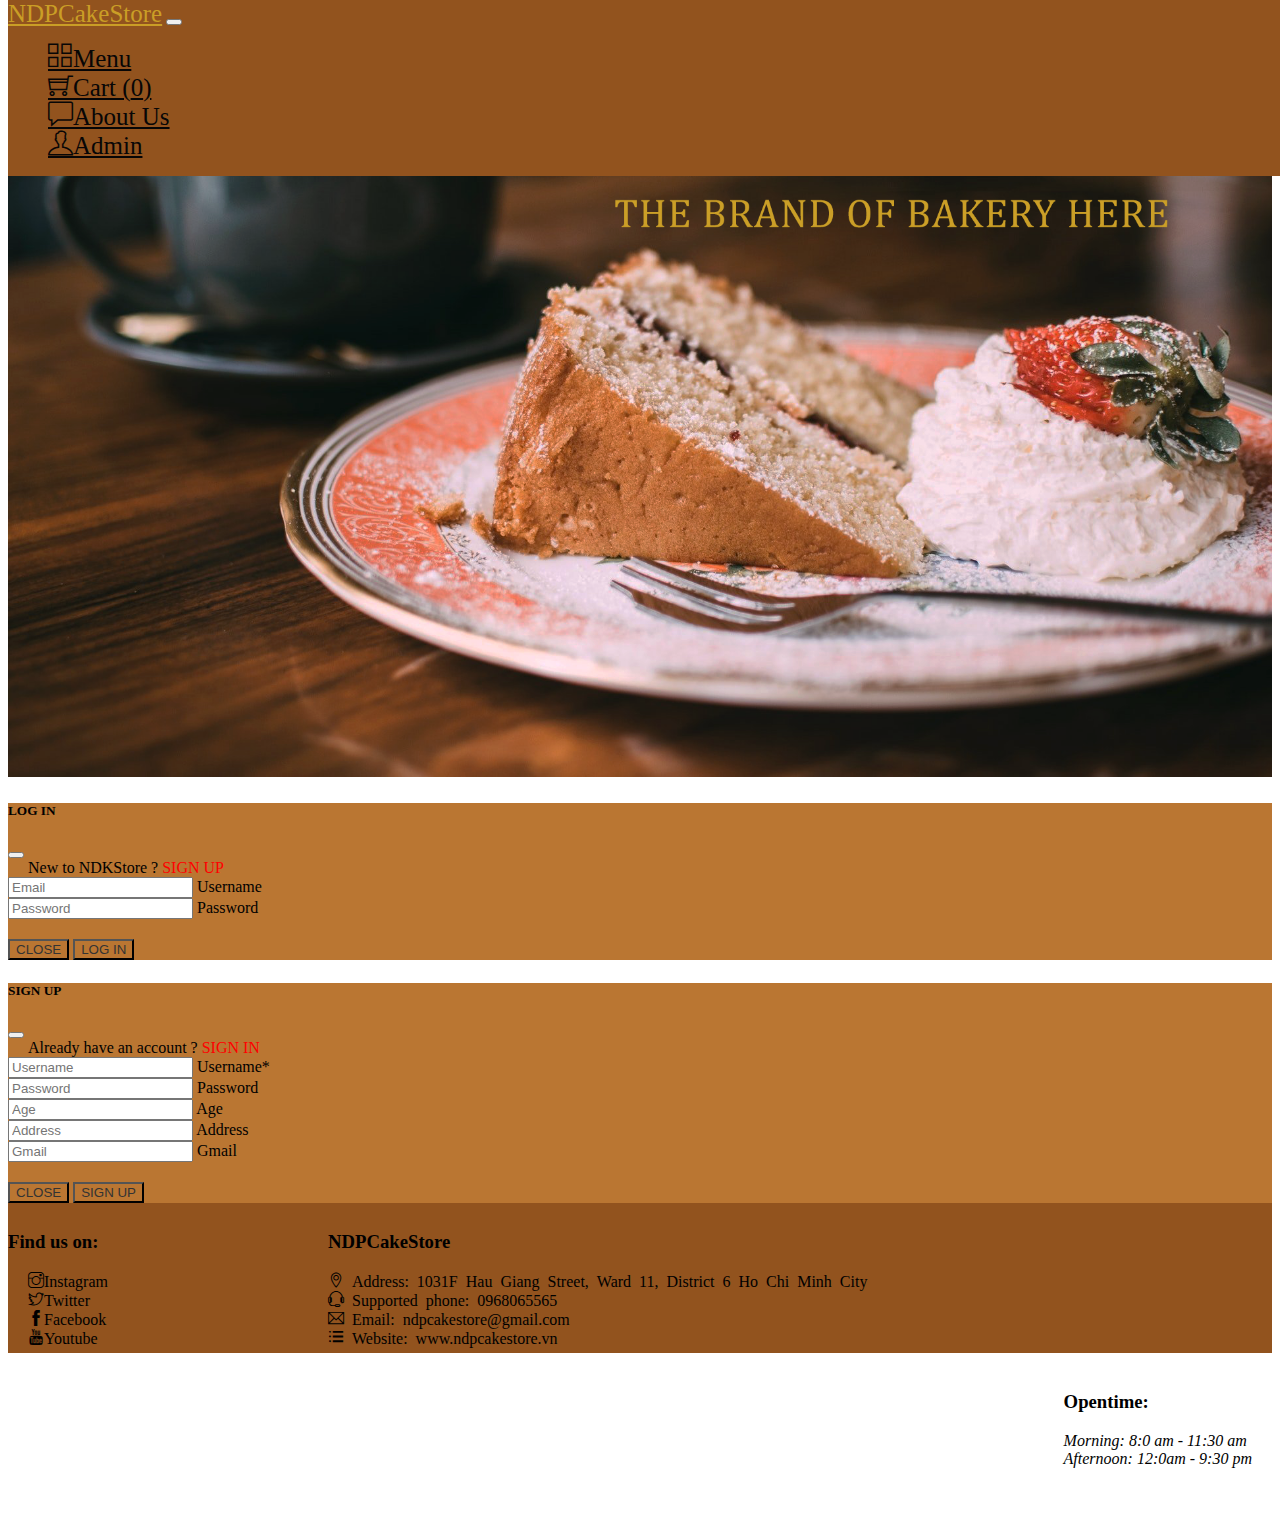
<file: landing.html>
<!DOCTYPE html>

<html lang="en">

<head>
    <meta charset="UTF-8">
    <meta http-equiv="X-UA-Compatible" content="IE=edge">
    <meta name="viewport" content="width=device-width, initial-scale=1.0">

    <link href="https://cdn.jsdelivr.net/npm/bootstrap@5.1.3/dist/css/bootstrap.min.css" rel="stylesheet"
        integrity="sha384-1BmE4kWBq78iYhFldvKuhfTAU6auU8tT94WrHftjDbrCEXSU1oBoqyl2QvZ6jIW3" crossorigin="anonymous">
    <link rel="stylesheet" href="css/index.css">
    <link rel="stylesheet" href="font/themify-icons.css">
    <link rel="icon" href="img/pixlr-bg-result.png">
    <title>Home</title>
</head>

<body>
    <div class="main">
        <div class="header">
            <!--Nav bar-->
            <nav class="menu navbar navbar-expand-lg ">
                <div class="container-fluid">
                    <a class="navbar-brand" href="landing.html">NDPCakeStore</a>
                    <button class="navbar-toggler navbar-light" type="button" data-bs-toggle="collapse"
                        data-bs-target="#navbarSupportedContent" aria-controls="navbarSupportedContent"
                        aria-expanded="false" aria-label="Toggle navigation">
                        <span class="navbar-toggler-icon"></span>
                    </button>
                    <div class="collapse navbar-collapse" id="navbarSupportedContent">
                        <ul class="navbar-nav me-auto mb-2 mb-lg-0">
                            <li class="nav-item">
                                <a class="nav-link" href="html/allproduct.html">
                                    <i class="ti-layout-grid2 me-2"></i>Menu</a>
                            </li>
                            <li class="nav-item">
                                <a class=" nav-link" href="html/cart.html">
                                    <i class="ti-shopping-cart me-2"></i>Cart (<span id="cart-quantity">0</span>)</a>
                            </li>
                            <li class="nav-item">
                                <a class="nav-link" href="html/aboutus.html">
                                    <i class="ti-comment me-2"></i>About Us</a>
                            </li>
                            <li class="nav-item">
                                <a class="nav-link" href="html/index.html">
                                    <i class="ti-user me-2"></i>Admin</a>
                            </li>
                            
                        </ul>
                        <div id="account-info"></div>
                    </div>
                </div>
            </nav>
            <!--Nav bar-->
        </div>

        <div class="slider-home">
            <img src="img/slider.png" alt="" class="slider-img">
        </div>

        <!-- Modal_login -->
        <form class="modal fade" id="frm-login" tabindex="-1" aria-hidden="true">
            <div class="modal-dialog modal-dialog-centered">
                <div class="modal-content">
                    <div class="modal-header border-0">
                        <h5 class="modal-title">LOG IN</h5>
                        <button type="button" class="btn-close" data-bs-dismiss="modal" aria-label="Close"></button>
                    </div>

                    <div class="switch">New to NDKStore ? <a class="switch-btn" data-bs-toggle="modal"
                            data-bs-target="#frm-signup">SIGN UP</a></div>

                    <div class="modal-body">
                        <div class="form-floating mb-3">
                            <input type="text" class="form-control" id="username" placeholder="Email" required>
                            <label for="username">Username</label>
                        </div>
                        <div class="form-floating">
                            <input type="password" class="form-control" id="password" placeholder="Password" required>
                            <label for="password">Password</label>
                        </div>
                    </div>

                    <div class="modal-footer border-0 justify-content-center">
                        <button type="button" class="btn btn-secondary" data-bs-dismiss="modal">Close</button>
                        <button type="submit" class="btn btn-secondary">Log in</button>
                    </div>
                </div>
            </div>
        </form>

        <!-- Modal_signup -->
        <form class="modal fade" id="frm-signup" tabindex="-1" aria-hidden="true">
            <div class="modal-dialog modal-dialog-centered">
                <div class="modal-content">
                    <div class="modal-header border-0">
                        <h5 class="modal-title">SIGN UP</h5>
                        <button type="button" class="btn-close" data-bs-dismiss="modal" aria-label="Close"></button>
                    </div>

                    <div class="switch">Already have an account ? <a class="switch-btn" data-bs-toggle="modal"
                            data-bs-target="#frm-login">SIGN IN</a></div>

                    <div class="modal-body">
                        <div class="form-floating mb-3">
                            <input type="text" class="form-control" id="username_signup" placeholder="Username">
                            <label for="username">Username*</label>
                        </div>
                        <div class="form-floating mb-3">
                            <input type="password" class="form-control" id="password_signup" placeholder="Password">
                            <label for="password">Password</label>
                        </div>
                        <div class="form-floating mb-3">
                            <input type="text" class="form-control" id="age_signup" placeholder="Age">
                            <label for="age">Age</label>
                        </div>
                        <div class="form-floating mb-3">
                            <input type="text" class="form-control" id="address_signup" placeholder="Address">
                            <label for="Address">Address</label>
                        </div>
                        <div class="form-floating mb-3">
                            <input type="text" class="form-control" id="gmail_signup" placeholder="Gmail">
                            <label for="Gmail">Gmail</label>
                        </div>
                    </div>
                    <div class="modal-footer border-0 justify-content-center">
                        <button type="button" class="btn btn-secondary" data-bs-dismiss="modal">Close</button>
                        <button type="submit" class="btn btn-outline-dark">Sign up</button>
                    </div>
                </div>
            </div>
        </form>

        <footer>
            <div class="footer-div1">
                <h3>Find us on:</h3>
                <ul>
                    <li>
                        <a class="footer-a"  href="https://www.instagram.com/hummingbirdbakery/" >
                            <i class="ti-instagram me-2"></i>Instagram</a>
                    </li>
                    <li >
                        <a class="footer-a" href="https://twitter.com/hummingbbakery" >
                            <i class="ti-twitter me-2"></i>Twitter</a>
                    </li>
                    <li >
                        <a class="footer-a" href="https://www.facebook.com/oc.cho.7370" >
                            <i class="ti-facebook me-2"></i>Facebook</a>
                    </li>
                    <li >
                        <a class="footer-a" href="https://www.youtube.com/c/M%E1%BB%81uChannel" >
                            <i class="ti-youtube me-2"></i>Youtube</a>
                    </li>
                </ul>
            </div>
            <div class="footer-div2">
                <h3>NDPCakeStore</h3>
                <ul>
                    <li><i class="ti-location-pin me-2"> Address: 1031F Hau Giang Street, Ward 11, District 6 Ho Chi Minh City</i></li>
                    <li><i class="ti-headphone-alt me-2"> Supported phone: 0968065565</i></li>
                    <li><i class="ti-email me-2"> Email: ndpcakestore@gmail.com</i></li>
                    <li><a href="landing.html" style="text-decoration: none; color: black;"><i class="ti-menu-alt me-2"> Website: www.ndpcakestore.vn</i></a></li>
                </ul>
            </div>
            <div class="footer-div3">
                <h3>Opentime: </h3>
                    <li><i>Morning: 8:0 am - 11:30 am</i></li>
                    <li><i>Afternoon: 12:0am - 9:30 pm</i></li>
            </div>
        </footer>
    </div>

    <script src="https://ajax.googleapis.com/ajax/libs/jquery/3.6.0/jquery.min.js"></script>
    <script src="https://cdn.jsdelivr.net/npm/bootstrap@5.1.3/dist/js/bootstrap.bundle.min.js"
        integrity="sha384-ka7Sk0Gln4gmtz2MlQnikT1wXgYsOg+OMhuP+IlRH9sENBO0LRn5q+8nbTov4+1p" crossorigin="anonymous">
        </script>
    <script src="java/database.js"></script>
    <script src="java/index.js"></script>
</body>

</html>
</file>
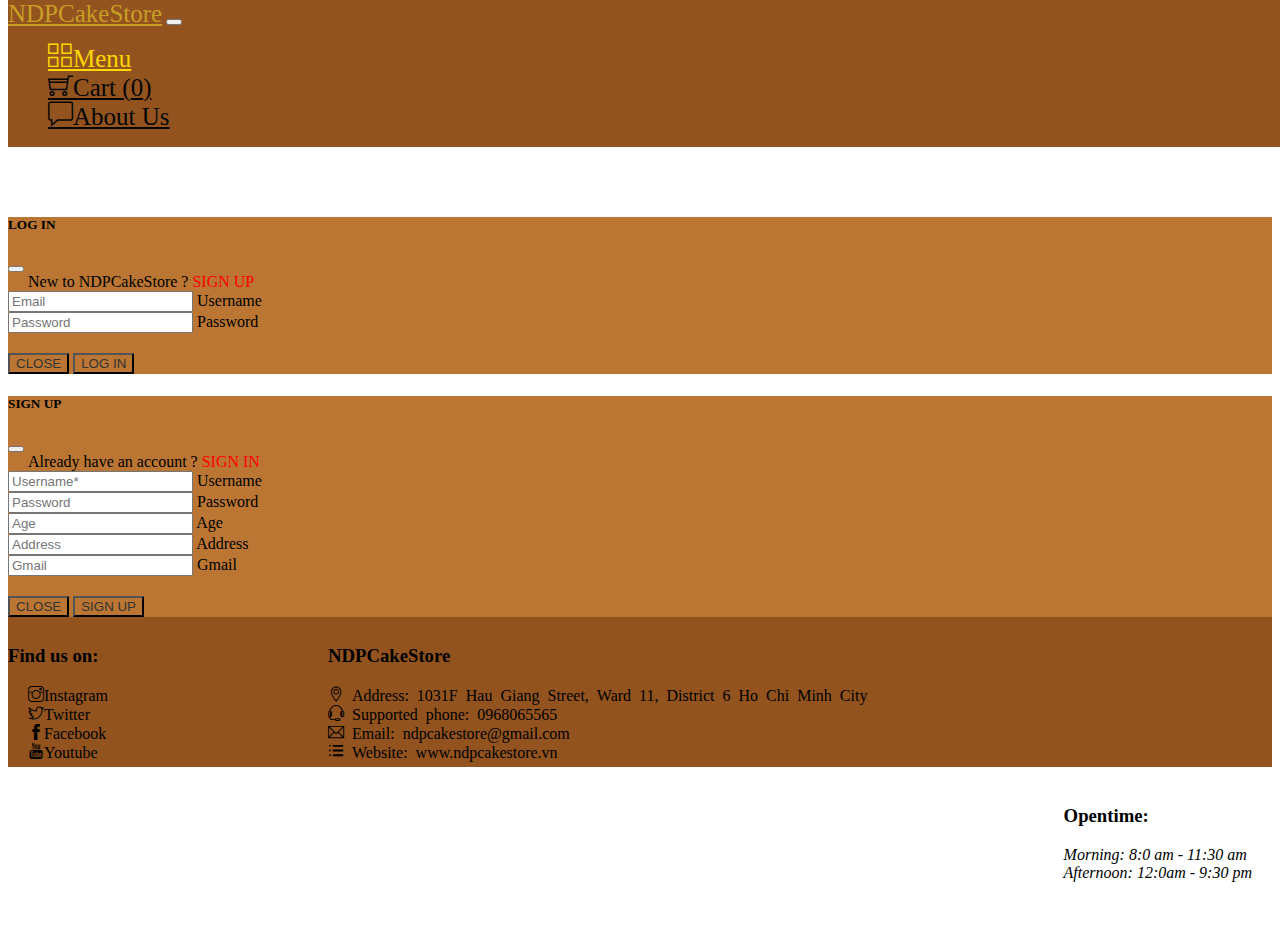
<file: html/allproduct.html>
<!DOCTYPE html>

<html lang="en">

<head>
    <meta charset="UTF-8">
    <meta http-equiv="X-UA-Compatible" content="IE=edge">
    <meta name="viewport" content="width=device-width, initial-scale=1.0">

    <link href="https://cdn.jsdelivr.net/npm/bootstrap@5.1.3/dist/css/bootstrap.min.css" rel="stylesheet"
        integrity="sha384-1BmE4kWBq78iYhFldvKuhfTAU6auU8tT94WrHftjDbrCEXSU1oBoqyl2QvZ6jIW3" crossorigin="anonymous">
    <link rel="stylesheet" href="../css/index.css">
    <link rel="stylesheet" href="../font/themify-icons.css">
    <link rel="icon" href="../img/pixlr-bg-result.png">
    <title>Menu</title>
</head>

<body>
    <div class="main">
        <div class="header">
            <!--Nav bar-->
            <nav class="menu navbar navbar-expand-lg ">
                <div class="container-fluid">
                    <a class="navbar-brand" href="landing.html">NDPCakeStore</a>
                    <button class="navbar-toggler navbar-light" type="button" data-bs-toggle="collapse"
                        data-bs-target="#navbarSupportedContent" aria-controls="navbarSupportedContent"
                        aria-expanded="false" aria-label="Toggle navigation">
                        <span class="navbar-toggler-icon"></span>
                    </button>
                    <div class="collapse navbar-collapse" id="navbarSupportedContent">
                        <ul class="navbar-nav me-auto mb-2 mb-lg-0">
                            <li class="nav-item">
                                <a class="nav-link" href="allproduct.html" style="color: gold;">
                                    <i class="ti-layout-grid2 me-2"></i>Menu</a>
                            </li>
                            <li class="nav-item">
                                <a class=" nav-link" href="cart.html">
                                    <i class="ti-shopping-cart me-2"></i>Cart (<span id="cart-quantity">0</span>)</a>
                            </li>
                            <li class="nav-item">
                                <a class="nav-link" href="aboutus.html">
                                    <i class="ti-comment me-2"></i>About Us</a>
                            </li>
                        </ul>
                        <div id="account-info"></div>
                    </div>
                </div>
            </nav>
            <!--Nav bar-->
        </div>

        <div class="content">
            <h1 class="Heading-content">Menu</h1>
            <div class="container mt-3">
                <div class="menu row" id="product-list">
                </div>
            </div>
        </div>

        <!-- Modal_login -->
        <form class="modal fade" id="frm-login" tabindex="-1" aria-hidden="true">
            <div class="modal-dialog modal-dialog-centered">
                <div class="modal-content">
                    <div class="modal-header border-0">
                        <h5 class="modal-title">LOG IN</h5>
                        <button type="button" class="btn-close" data-bs-dismiss="modal" aria-label="Close"></button>
                    </div>

                    <div class="switch">New to NDPCakeStore ? <a class="switch-btn" data-bs-toggle="modal"
                            data-bs-target="#frm-signup">SIGN UP</a></div>

                    <div class="modal-body">
                        <div class="form-floating mb-3">
                            <input type="text" class="form-control" id="username" placeholder="Email" required>
                            <label for="username">Username</label>
                        </div>
                        <div class="form-floating">
                            <input type="password" class="form-control" id="password" placeholder="Password" required>
                            <label for="password">Password</label>
                        </div>
                    </div>
                    
                    <div class="modal-footer border-0 justify-content-center">
                        <button type="button" class="btn btn-secondary" data-bs-dismiss="modal">Close</button>
                        <button type="submit" class="btn btn-secondary">Log in</button>
                    </div>
                </div>
            </div>
        </form>

        <!-- Modal_signup -->
        <form class="modal fade" id="frm-signup" tabindex="-1" aria-hidden="true">
            <div class="modal-dialog modal-dialog-centered">
                <div class="modal-content">
                    <div class="modal-header border-0">
                        <h5 class="modal-title">SIGN UP</h5>
                        <button type="button" class="btn-close" data-bs-dismiss="modal" aria-label="Close"></button>
                    </div>

                    <div class="switch">Already have an account ? <a class="switch-btn" data-bs-toggle="modal"
                            data-bs-target="#frm-login">SIGN IN</a></div>

                    <div class="modal-body">
                        <div class="form-floating mb-3">
                            <input type="text" class="form-control" id="username_signup" placeholder="Username*">
                            <label for="username">Username</label>
                        </div>
                        <div class="form-floating mb-3">
                            <input type="password" class="form-control" id="password_signup" placeholder="Password">
                            <label for="password">Password</label>
                        </div>
                        <div class="form-floating mb-3">
                            <input type="text" class="form-control" id="age_signup" placeholder="Age">
                            <label for="age">Age</label>
                        </div>
                        <div class="form-floating mb-3">
                            <input type="text" class="form-control" id="address_signup" placeholder="Address">
                            <label for="Address">Address</label>
                        </div>
                        <div class="form-floating mb-3">
                            <input type="text" class="form-control" id="gmail_signup" placeholder="Gmail">
                            <label for="Gmail">Gmail</label>
                        </div>
                    </div>
                    <div class="modal-footer border-0 justify-content-center">
                        <button type="button" class="btn btn-secondary" data-bs-dismiss="modal">Close</button>
                        <button type="submit" class="btn btn-outline-dark">Sign up</button>
                    </div>
                </div>
            </div>
        </form>

        <footer>
            <div class="footer-div1">
                <h3>Find us on:</h3>
                <ul>
                    <li>
                        <a class="footer-a"  href="https://www.instagram.com/hummingbirdbakery/" >
                            <i class="ti-instagram me-2"></i>Instagram</a>
                    </li>
                    <li >
                        <a class="footer-a" href="https://twitter.com/hummingbbakery" >
                            <i class="ti-twitter me-2"></i>Twitter</a>
                    </li>
                    <li >
                        <a class="footer-a" href="https://www.facebook.com/oc.cho.7370" >
                            <i class="ti-facebook me-2"></i>Facebook</a>
                    </li>
                    <li >
                        <a class="footer-a" href="https://www.youtube.com/c/M%E1%BB%81uChannel" >
                            <i class="ti-youtube me-2"></i>Youtube</a>
                    </li>
                </ul>
            </div>
            <div class="footer-div2">
                <h3>NDPCakeStore</h3>
                <ul>
                    <li><i class="ti-location-pin me-2"> Address: 1031F Hau Giang Street, Ward 11, District 6 Ho Chi Minh City</i></li>
                    <li><i class="ti-headphone-alt me-2"> Supported phone: 0968065565</i></li>
                    <li><i class="ti-email me-2"> Email: ndpcakestore@gmail.com</i></li>
                    <li><a href="landing.html" style="text-decoration: none; color: black;"><i class="ti-menu-alt me-2"> Website: www.ndpcakestore.vn</i></a></li>
                </ul>
            </div>
            <div class="footer-div3">
                <h3>Opentime: </h3>
                    <li><i>Morning: 8:0 am - 11:30 am</i></li>
                    <li><i>Afternoon: 12:0am - 9:30 pm</i></li>
            </div>
        </footer>
    </div>

    <div class="container mt-3">
        <div class="row product-list" id="product-list"></div>
    </div>

    <script src="https://ajax.googleapis.com/ajax/libs/jquery/3.6.0/jquery.min.js"></script>
    <script src="https://cdn.jsdelivr.net/npm/bootstrap@5.1.3/dist/js/bootstrap.bundle.min.js"
        integrity="sha384-ka7Sk0Gln4gmtz2MlQnikT1wXgYsOg+OMhuP+IlRH9sENBO0LRn5q+8nbTov4+1p" crossorigin="anonymous">
        </script>
    <script src="../java/database.js"></script>
    <script src="../java/index.js"></script>

    <script>
        window.onload = function () {
            initialize_database();
            get_products();
            fetch_database();
            on_load();
        }
    </script>
</body>

</html>
</file>
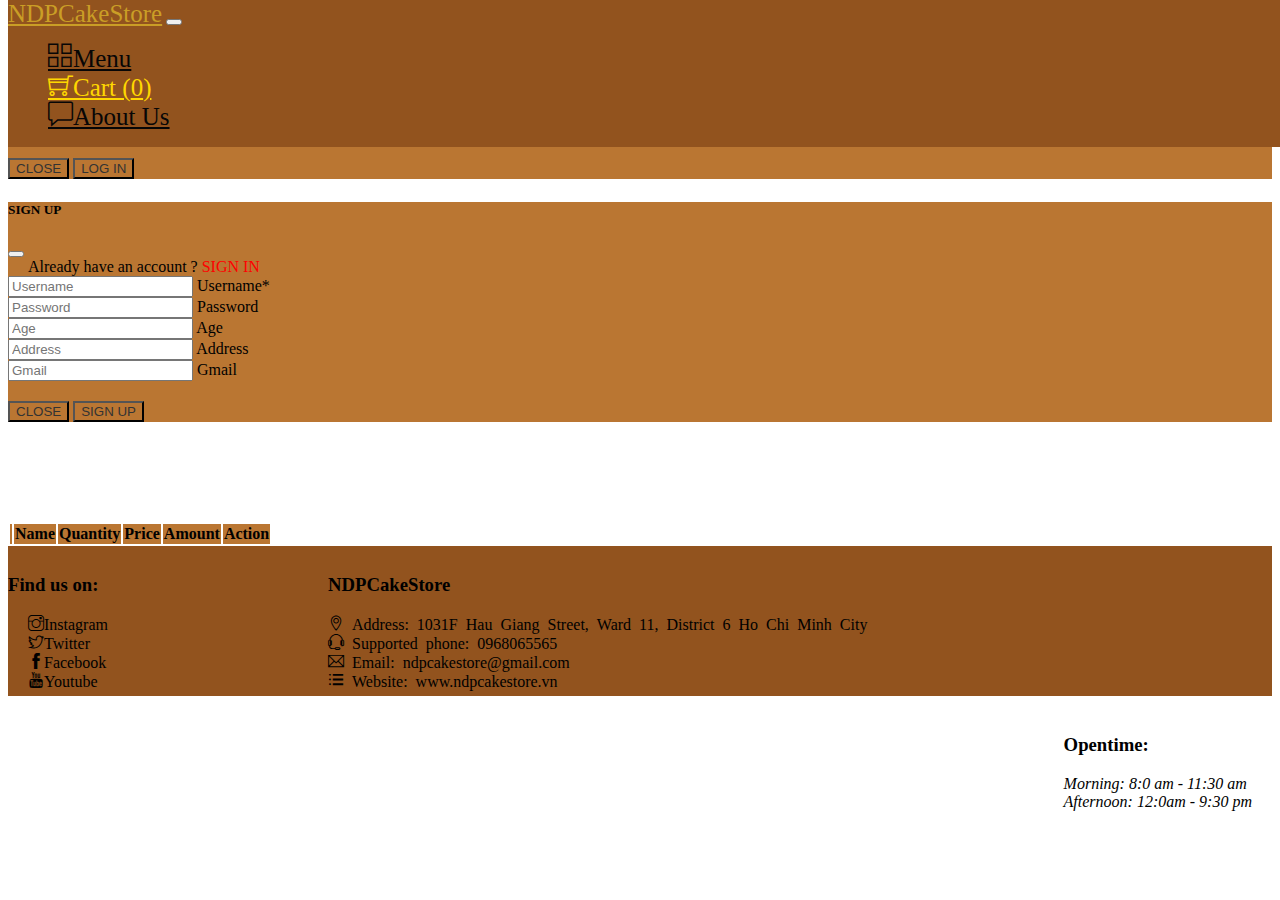
<file: html/cart.html>
<!DOCTYPE html>

<html lang="en">

<head>
    <meta charset="UTF-8">
    <meta http-equiv="X-UA-Compatible" content="IE=edge">
    <meta name="viewport" content="width=device-width, initial-scale=1.0">

    <link href="https://cdn.jsdelivr.net/npm/bootstrap@5.1.3/dist/css/bootstrap.min.css" rel="stylesheet"
        integrity="sha384-1BmE4kWBq78iYhFldvKuhfTAU6auU8tT94WrHftjDbrCEXSU1oBoqyl2QvZ6jIW3" crossorigin="anonymous">
    <link rel="stylesheet" href="../css/index.css">
    <link rel="stylesheet" href="../font/themify-icons.css">
    <link rel="icon" href="../img/pixlr-bg-result.png">
    <title>Cart</title>
</head>

<body>
    <div class="main">
        <div class="header">
            <!--Nav bar-->
            <nav class="menu navbar navbar-expand-lg ">
                <div class="container-fluid">
                    <a class="navbar-brand" href="landing.html">NDPCakeStore</a>
                    <button class="navbar-toggler navbar-light" type="button" data-bs-toggle="collapse"
                        data-bs-target="#navbarSupportedContent" aria-controls="navbarSupportedContent"
                        aria-expanded="false" aria-label="Toggle navigation">
                        <span class="navbar-toggler-icon"></span>
                    </button>
                    <div class="collapse navbar-collapse" id="navbarSupportedContent">
                        <ul class="navbar-nav me-auto mb-2 mb-lg-0">
                            <li class="nav-item">
                                <a class="nav-link" href="allproduct.html">
                                    <i class="ti-layout-grid2 me-2"></i>Menu</a>
                            </li>
                            <li class="nav-item">
                                <a class=" nav-link" href="cart.html" style="color: gold;">
                                    <i class="ti-shopping-cart me-2"></i>Cart (<span id="cart-quantity">0</span>)</a>
                            </li>
                            <li class="nav-item">
                                <a class="nav-link" href="aboutus.html">
                                    <i class="ti-comment me-2"></i>About Us</a>
                            </li>
                        </ul>
                        <div id="account-info"></div>
                    </div>
                </div>
            </nav>
            <!--Nav bar-->
        </div>

        <!-- Modal_login -->
        <form class="modal fade" id="frm-login" tabindex="-1" aria-hidden="true">
            <div class="modal-dialog modal-dialog-centered">
                <div class="modal-content">
                    <div class="modal-header border-0">
                        <h5 class="modal-title">LOG IN</h5>
                        <button type="button" class="btn-close" data-bs-dismiss="modal" aria-label="Close"></button>
                    </div>

                    <div class="switch">New to NDKStore ? <a class="switch-btn" data-bs-toggle="modal"
                            data-bs-target="#frm-signup">SIGN UP</a></div>

                    <div class="modal-body">
                        <div class="form-floating mb-3">
                            <input type="text" class="form-control" id="username" placeholder="Email" required>
                            <label for="username">Username</label>
                        </div>
                        <div class="form-floating">
                            <input type="password" class="form-control" id="password" placeholder="Password" required>
                            <label for="password">Password</label>
                        </div>
                    </div>

                    <div class="modal-footer border-0 justify-content-center">
                        <button type="button" class="btn btn-secondary" data-bs-dismiss="modal">Close</button>
                        <button type="submit" class="btn btn-secondary">Log in</button>
                    </div>
                </div>
            </div>
        </form>

        <!-- Modal_signup -->
        <form class="modal fade" id="frm-signup" tabindex="-1" aria-hidden="true">
            <div class="modal-dialog modal-dialog-centered">
                <div class="modal-content">
                    <div class="modal-header border-0">
                        <h5 class="modal-title">SIGN UP</h5>
                        <button type="button" class="btn-close" data-bs-dismiss="modal" aria-label="Close"></button>
                    </div>

                    <div class="switch">Already have an account ? <a class="switch-btn" data-bs-toggle="modal"
                            data-bs-target="#frm-login">SIGN IN</a></div>

                    <div class="modal-body">
                        <div class="form-floating mb-3">
                            <input type="text" class="form-control" id="username_signup" placeholder="Username">
                            <label for="username">Username*</label>
                        </div>
                        <div class="form-floating mb-3">
                            <input type="password" class="form-control" id="password_signup" placeholder="Password">
                            <label for="password">Password</label>
                        </div>
                        <div class="form-floating mb-3">
                            <input type="text" class="form-control" id="age_signup" placeholder="Age">
                            <label for="age">Age</label>
                        </div>
                        <div class="form-floating mb-3">
                            <input type="text" class="form-control" id="address_signup" placeholder="Address">
                            <label for="Address">Address</label>
                        </div>
                        <div class="form-floating mb-3">
                            <input type="text" class="form-control" id="gmail_signup" placeholder="Gmail">
                            <label for="Gmail">Gmail</label>
                        </div>
                    </div>
                    <div class="modal-footer border-0 justify-content-center">
                        <button type="button" class="btn btn-secondary" data-bs-dismiss="modal">Close</button>
                        <button type="submit" class="btn btn-outline-dark">Sign up</button>
                    </div>
                </div>
            </div>
        </form>

    </div>

    <div class="container">
        <table class="table table-striped text-center">
            <thead>
                <tr class="head_table">
                    <th scope="col"></th>
                    <th class="text-start" scope="col">Name</th>
                    <th class="text-start" scope="col">Quantity</th>
                    <th class="text-start" scope="col">Price</th>
                    <th class="text-start" scope="col">Amount</th>
                    <th class="text-start" scope="col">Action</th>
                </tr>
            </thead>

            <tbody id="cart-list" class="border-secondary"></tbody>
        </table>
    </div>
    <footer>
        <div class="footer-div1">
            <h3>Find us on:</h3>
            <ul>
                <li>
                    <a class="footer-a"  href="https://www.instagram.com/hummingbirdbakery/" >
                        <i class="ti-instagram me-2"></i>Instagram</a>
                </li>
                <li >
                    <a class="footer-a" href="https://twitter.com/hummingbbakery" >
                        <i class="ti-twitter me-2"></i>Twitter</a>
                </li>
                <li >
                    <a class="footer-a" href="https://www.facebook.com/oc.cho.7370" >
                        <i class="ti-facebook me-2"></i>Facebook</a>
                </li>
                <li >
                    <a class="footer-a" href="https://www.youtube.com/c/M%E1%BB%81uChannel" >
                        <i class="ti-youtube me-2"></i>Youtube</a>
                </li>
            </ul>
        </div>
        <div class="footer-div2">
            <h3>NDPCakeStore</h3>
            <ul>
                <li><i class="ti-location-pin me-2"> Address: 1031F Hau Giang Street, Ward 11, District 6 Ho Chi Minh City</i></li>
                <li><i class="ti-headphone-alt me-2"> Supported phone: 0968065565</i></li>
                <li><i class="ti-email me-2"> Email: ndpcakestore@gmail.com</i></li>
                <li><a href="landing.html" style="text-decoration: none; color: black;"><i class="ti-menu-alt me-2"> Website: www.ndpcakestore.vn</i></a></li>
            </ul>
        </div>
        <div class="footer-div3">
            <h3>Opentime: </h3>
                <li><i>Morning: 8:0 am - 11:30 am</i></li>
                <li><i>Afternoon: 12:0am - 9:30 pm</i></li>
        </div>
    </footer>

    <script src="https://ajax.googleapis.com/ajax/libs/jquery/3.6.0/jquery.min.js"></script>
    <script src="https://cdn.jsdelivr.net/npm/bootstrap@5.1.3/dist/js/bootstrap.bundle.min.js"
        integrity="sha384-ka7Sk0Gln4gmtz2MlQnikT1wXgYsOg+OMhuP+IlRH9sENBO0LRn5q+8nbTov4+1p" crossorigin="anonymous">
        </script>
    <script src="../java/database.js"></script>
    <script src="../java/index.js"></script>
    <script>
        window.onload = function () {
            get_cart_list();
            on_load();
        }
    </script>
</body>

</html>
</file>
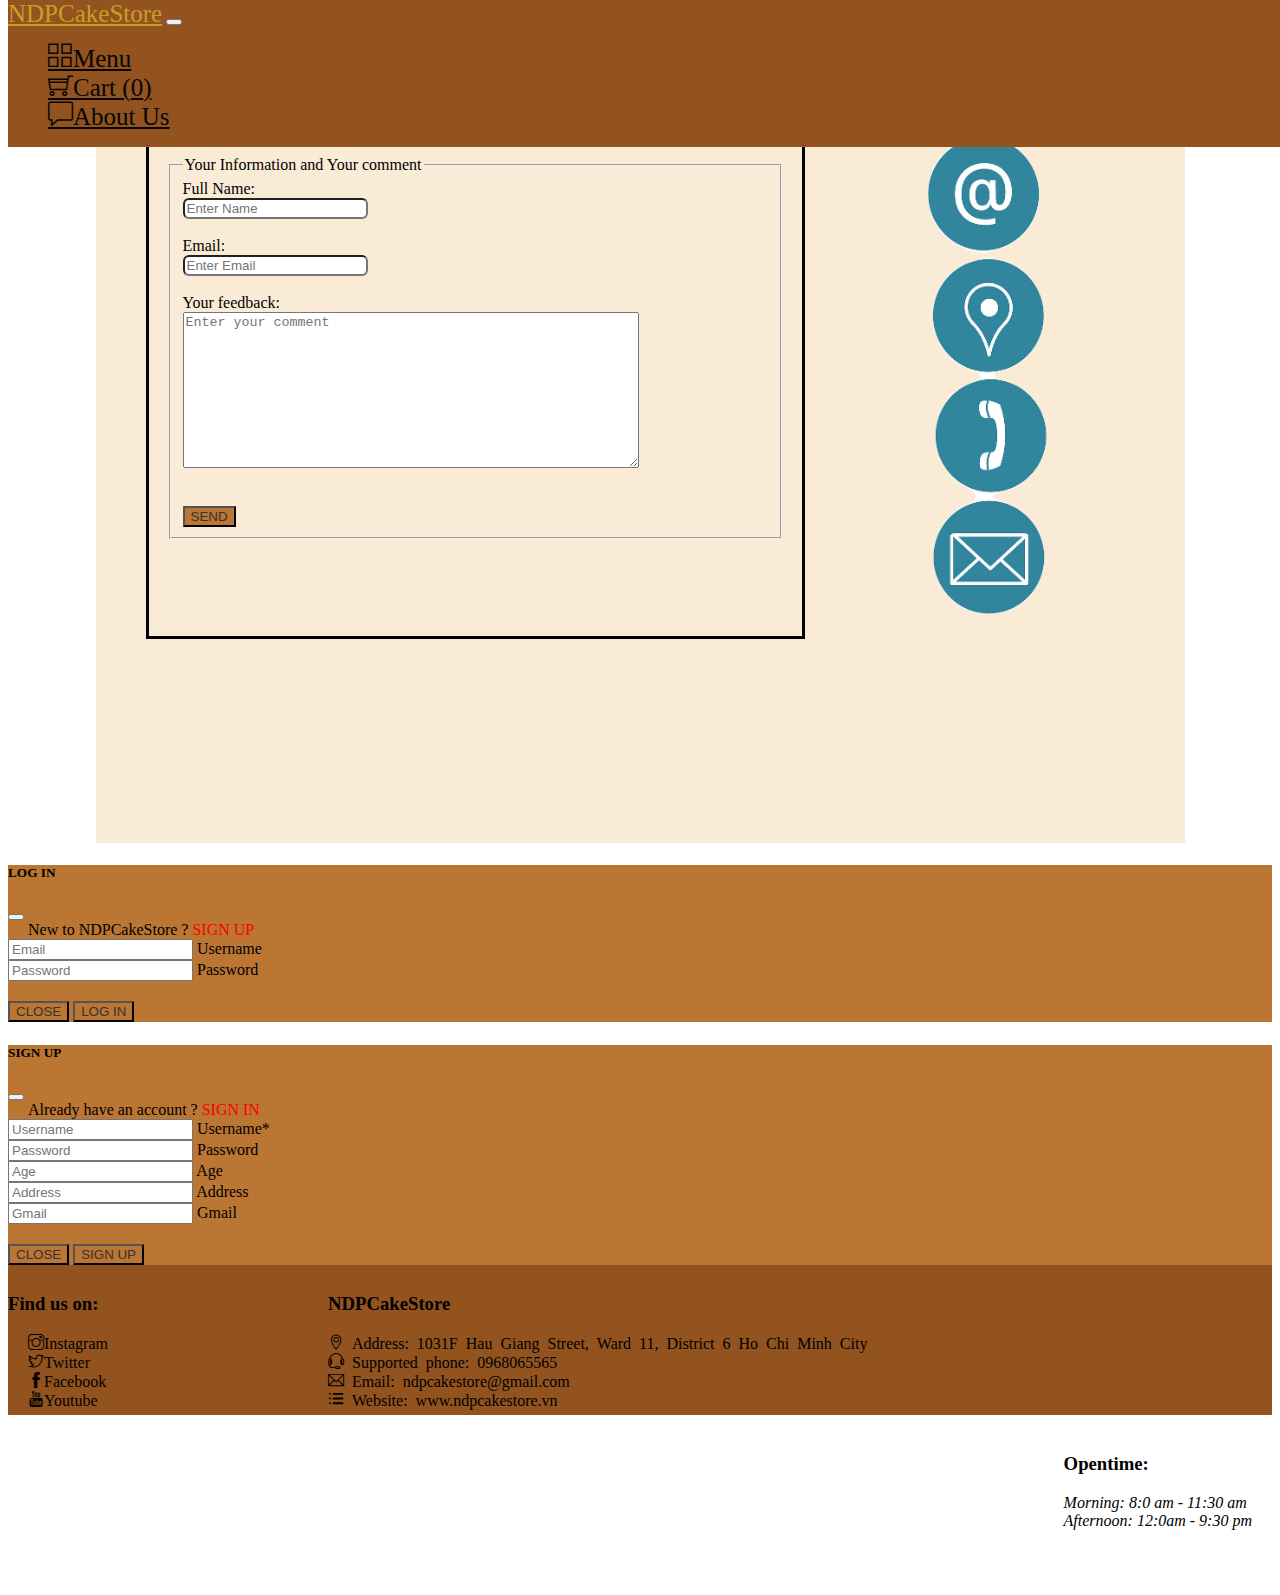
<file: html/contact.html>
<!DOCTYPE html>

<html lang="en">

<head>
    <meta charset="UTF-8">
    <meta http-equiv="X-UA-Compatible" content="IE=edge">
    <meta name="viewport" content="width=device-width, initial-scale=1.0">

    <link href="https://cdn.jsdelivr.net/npm/bootstrap@5.1.3/dist/css/bootstrap.min.css" rel="stylesheet"
        integrity="sha384-1BmE4kWBq78iYhFldvKuhfTAU6auU8tT94WrHftjDbrCEXSU1oBoqyl2QvZ6jIW3" crossorigin="anonymous">
    <link rel="stylesheet" href="../css/index.css">
    <link rel="stylesheet" href="../font/themify-icons.css">
    <link rel="icon" href="../img/pixlr-bg-result.png">    <title>About Us</title>
</head>

<body>
    <div class="main">
        <div class="header">
            <!--Nav bar-->
            <nav class="menu navbar navbar-expand-lg ">
                <div class="container-fluid">
                    <a class="navbar-brand" href="landing.html">NDPCakeStore</a>
                    <button class="navbar-toggler navbar-light" type="button" data-bs-toggle="collapse"
                        data-bs-target="#navbarSupportedContent" aria-controls="navbarSupportedContent"
                        aria-expanded="false" aria-label="Toggle navigation">
                        <span class="navbar-toggler-icon"></span>
                    </button>
                    <div class="collapse navbar-collapse" id="navbarSupportedContent">
                        <ul class="navbar-nav me-auto mb-2 mb-lg-0">
                            <li class="nav-item">
                                <a class="nav-link" href="allproduct.html">
                                    <i class="ti-layout-grid2 me-2"></i>Menu</a>
                            </li>
                            <li class="nav-item">
                                <a class=" nav-link" href="cart.html">
                                    <i class="ti-shopping-cart me-2"></i>Cart (<span id="cart-quantity">0</span>)</a>
                            </li>
                            <li class="nav-item ">
                                <a class="nav-link" href="aboutus.html" >
                                    <i class="ti-comment me-2"></i>About Us</a>
                            </li>
                        </ul>
                        <div id="account-info"></div>
                    </div>
                </div>
            </nav>
            <!--Nav bar-->
        </div>
        <div class="warrper">
            <section>
                <form action="Information-Contact">
                    <fieldset>
                        <legend>Your Information and Your comment</legend>
                        <label class="form" for="">Full Name:</label> <br>
                        <input type="text" required placeholder="Enter Name"> <br> <br>
                        <label class="form" for="lblEmail">Email:   </label> <br>
                        <input type="text"  required placeholder="Enter Email"> <br> <br>
                        <label class="form" for="">Your feedback: </label>
                        <textarea id="feedback" type="text" name="contact" required placeholder="Enter your comment"></textarea> <br>
                        <button type="button" class="btn">Send</button>
                    </fieldset>
                </form>
            </section>
            <nav class="nav-left">
                <img src="../img/contact.png" alt="">
            </nav>
            <aside>

            </aside>
        </div>
        
        <!-- Modal_login -->
        <form class="modal fade" id="frm-login" tabindex="-1" aria-hidden="true">
            <div class="modal-dialog modal-dialog-centered">
                <div class="modal-content">
                    <div class="modal-header border-0">
                        <h5 class="modal-title">LOG IN</h5>
                        <button type="button" class="btn-close" data-bs-dismiss="modal" aria-label="Close"></button>
                    </div>

                    <div class="switch">New to NDPCakeStore ? <a class="switch-btn" data-bs-toggle="modal"
                            data-bs-target="#frm-signup">SIGN UP</a></div>

                    <div class="modal-body">
                        <div class="form-floating mb-3">
                            <input type="text" class="form-control" id="username" placeholder="Email" required>
                            <label for="username">Username</label>
                        </div>
                        <div class="form-floating">
                            <input type="password" class="form-control" id="password" placeholder="Password" required>
                            <label for="password">Password</label>
                        </div>
                    </div>

                    <div class="modal-footer border-0 justify-content-center">
                        <button type="button" class="btn btn-secondary" data-bs-dismiss="modal">Close</button>
                        <button type="submit" class="btn btn-secondary">Log in</button>
                    </div>
                </div>
            </div>
        </form>

        <!-- Modal_signup -->
        <form class="modal fade" id="frm-signup" tabindex="-1" aria-hidden="true">
            <div class="modal-dialog modal-dialog-centered">
                <div class="modal-content">
                    <div class="modal-header border-0">
                        <h5 class="modal-title">SIGN UP</h5>
                        <button type="button" class="btn-close" data-bs-dismiss="modal" aria-label="Close"></button>
                    </div>

                    <div class="switch">Already have an account ? <a class="switch-btn" data-bs-toggle="modal"
                            data-bs-target="#frm-login">SIGN IN</a></div>

                    <div class="modal-body">
                        <div class="form-floating mb-3">
                            <input type="text" class="form-control" id="username_signup" placeholder="Username">
                            <label for="username">Username*</label>
                        </div>
                        <div class="form-floating mb-3">
                            <input type="password" class="form-control" id="password_signup" placeholder="Password">
                            <label for="password">Password</label>
                        </div>
                        <div class="form-floating mb-3">
                            <input type="text" class="form-control" id="age_signup" placeholder="Age">
                            <label for="age">Age</label>
                        </div>
                        <div class="form-floating mb-3">
                            <input type="text" class="form-control" id="address_signup" placeholder="Address">
                            <label for="Address">Address</label>
                        </div>
                        <div class="form-floating mb-3">
                            <input type="text" class="form-control" id="gmail_signup" placeholder="Gmail">
                            <label for="Gmail">Gmail</label>
                        </div>
                    </div>
                    <div class="modal-footer border-0 justify-content-center">
                        <button type="button" class="btn btn-secondary" data-bs-dismiss="modal">Close</button>
                        <button type="submit" class="btn btn-outline-dark">Sign up</button>
                    </div>
                </div>
            </div>
        </form>

        <footer>
            <div class="footer-div1">
                <h3>Find us on:</h3>
                <ul>
                    <li>
                        <a class="footer-a"  href="https://www.instagram.com/hummingbirdbakery/" >
                            <i class="ti-instagram me-2"></i>Instagram</a>
                    </li>
                    <li >
                        <a class="footer-a" href="https://twitter.com/hummingbbakery" >
                            <i class="ti-twitter me-2"></i>Twitter</a>
                    </li>
                    <li >
                        <a class="footer-a" href="https://www.facebook.com/oc.cho.7370" >
                            <i class="ti-facebook me-2"></i>Facebook</a>
                    </li>
                    <li >
                        <a class="footer-a" href="https://www.youtube.com/c/M%E1%BB%81uChannel" >
                            <i class="ti-youtube me-2"></i>Youtube</a>
                    </li>
                </ul>
            </div>
            <div class="footer-div2">
                <h3>NDPCakeStore</h3>
                <ul>
                    <li><i class="ti-location-pin me-2"> Address: 1031F Hau Giang Street, Ward 11, District 6 Ho Chi Minh City</i></li>
                    <li><i class="ti-headphone-alt me-2"> Supported phone: 0968065565</i></li>
                    <li><i class="ti-email me-2"> Email: ndpcakestore@gmail.com</i></li>
                    <li><a href="landing.html" style="text-decoration: none; color: black;"><i class="ti-menu-alt me-2"> Website: www.ndpcakestore.vn</i></a></li>
                </ul>
            </div>
            <div class="footer-div3">
                <h3>Opentime: </h3>
                    <li><i>Morning: 8:0 am - 11:30 am</i></li>
                    <li><i>Afternoon: 12:0am - 9:30 pm</i></li>
            </div>
        </footer>
    </div>

    

    <script src="https://ajax.googleapis.com/ajax/libs/jquery/3.6.0/jquery.min.js"></script>
    <script src="https://cdn.jsdelivr.net/npm/bootstrap@5.1.3/dist/js/bootstrap.bundle.min.js"
        integrity="sha384-ka7Sk0Gln4gmtz2MlQnikT1wXgYsOg+OMhuP+IlRH9sENBO0LRn5q+8nbTov4+1p" crossorigin="anonymous">
        </script>
    <script src="../java/database.js"></script>
    <script src="../java/index.js"></script>
    <script>
        window.onload = function () {
            get_cart_list();
            on_load();
        }
    </script>
</body>

</html>
</file>
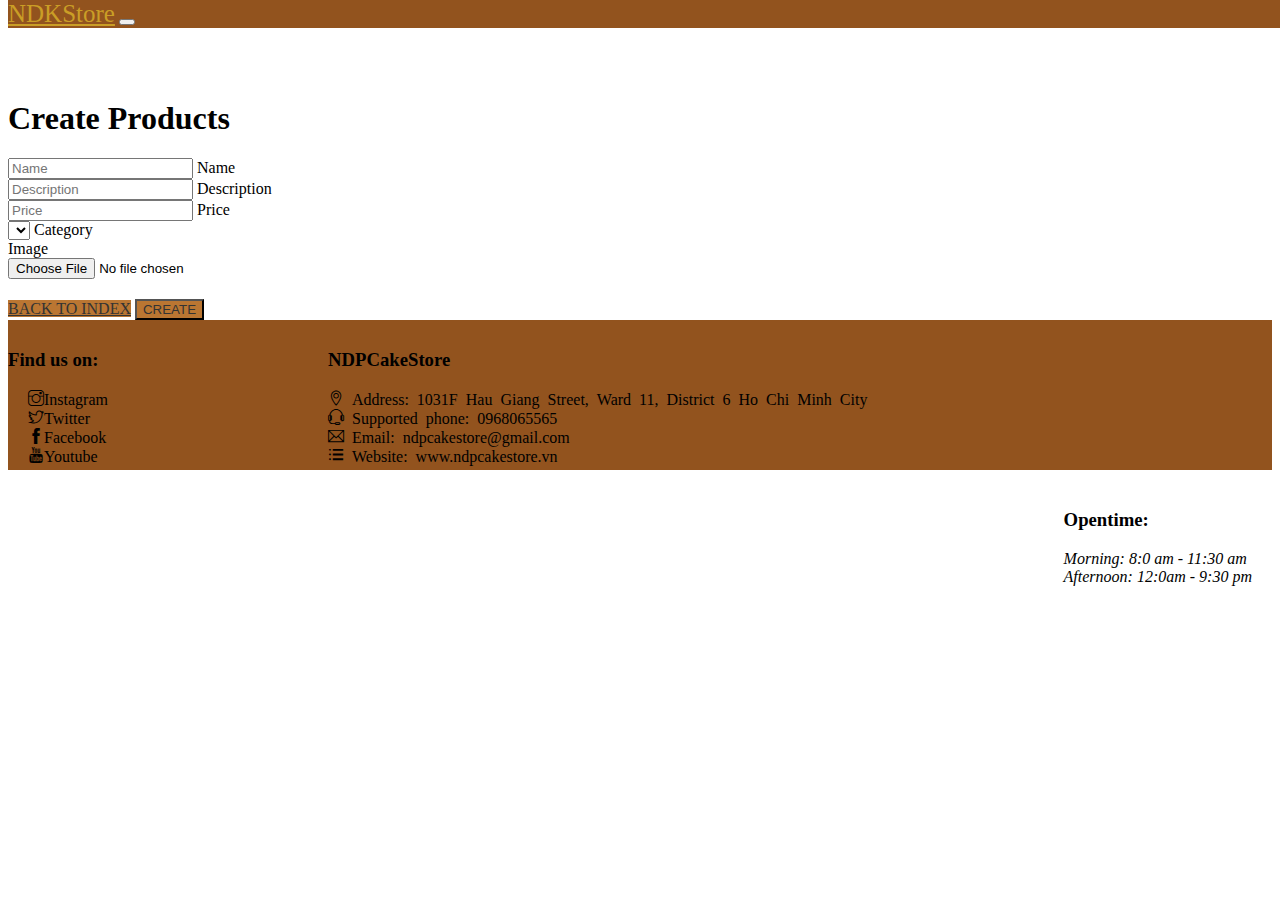
<file: html/create.html>
<!DOCTYPE html>

<html lang="en">

<head>
    <meta charset="UTF-8">
    <meta http-equiv="X-UA-Compatible" content="IE=edge">
    <meta name="viewport" content="width=device-width, initial-scale=1.0">

    <link href="https://cdn.jsdelivr.net/npm/bootstrap@5.1.3/dist/css/bootstrap.min.css" rel="stylesheet"
        integrity="sha384-1BmE4kWBq78iYhFldvKuhfTAU6auU8tT94WrHftjDbrCEXSU1oBoqyl2QvZ6jIW3" crossorigin="anonymous">
    <link rel="stylesheet" href="../css/index.css">
    <link rel="stylesheet" href="../font/themify-icons.css">
    <link rel="icon" href="../img/pixlr-bg-result.png">
    <title>Create Product</title>
</head>

<body>
    <!--Nav bar-->
    <nav class="menu navbar navbar-expand-lg">
        <div class="container-fluid">
            <a class="navbar-brand" href="landing.html">NDKStore</a>
            <button class="navbar-toggler navbar-light" type="button" data-bs-toggle="collapse"
                data-bs-target="#navbarSupportedContent" aria-controls="navbarSupportedContent" aria-expanded="false"
                aria-label="Toggle navigation">
                <span class="navbar-toggler-icon"></span>
            </button>
        </div>
    </nav>
    <!--Nav bar-->

    <div class="container">
        <h1 class="text-center">Create Products</h1>

        <form id="frm-create-product">
            <div class="form-floating mb-3">
                <input type="text" class="form-control" id="name" placeholder="Name" required>
                <label for="Name">Name</label>
            </div>

            <div class="form-floating mb-3">
                <input type="text" class="form-control" id="description" placeholder="Description">
                <label for="description">Description</label>
            </div>

            <div class="form-floating mb-3">
                <input type="number" class="form-control" id="price" placeholder="Price" required>
                <label for="price">Price</label>
            </div>

            <div class="form-floating mb-3">
                <select id="category_id" class="form-select" required></select>
                <label for="category_id">Category</label>
            </div>
            <label for="ADD" class="control-label col-xs-3">Image</label>
                        <div class="col-xs-9" >
                            <input type="file" id="ADD" class="form-control">
                        </div>
            <a href="index.html" class="btn btn-secondary">Back to Index</a>
            <button type="submit" class="btn btn-secondary">Create</button>
        </form>
    </div>

    <script src="https://ajax.googleapis.com/ajax/libs/jquery/3.6.0/jquery.min.js"></script>
    <script src="https://cdn.jsdelivr.net/npm/bootstrap@5.1.3/dist/js/bootstrap.bundle.min.js"
        integrity="sha384-ka7Sk0Gln4gmtz2MlQnikT1wXgYsOg+OMhuP+IlRH9sENBO0LRn5q+8nbTov4+1p" crossorigin="anonymous">
        </script>
    <script src="../../java/database.js"></script>

    <script>
        document.getElementById("frm-create-product").onsubmit = create_product;

        function create_product(e) {
            e.preventDefault();

            // Get input from users.
            var name = document.getElementById("name").value;
            var description = document.getElementById("description").value;
            var price = document.getElementById("price").value;
            var category_id = document.getElementById("category_id").value;

            //Insert a product into database
            db.transaction(function (tx) {
                var query = `INSERT INTO product (name, description, price, category_id) VALUES (?, ?, ?, ?)`;

                tx.executeSql(
                    query,
                    [name, description, price, category_id],
                    function (tx, result) {
                        document.getElementById("frm-create-product").reset();

                        var message = `Insert "${name}" successfully`;
                        log(`INFO`, message);
                        alert(message);
                    },
                    transaction_fail
                );
            })
        }

        window.onload = get_category;

        function get_category() {
            db.transaction(function (tx) {
                var query = "SELECT * FROM category";

                tx.executeSql(query, [], function (tx, result) {
                    log(`INFO`, `Get a list of categories successfully`);

                    add_option_category(result.rows);
                }, transaction_fail);
            });
        }

        function add_option_category(categories) {
            var category_select = document.getElementById("category_id");

            category_select.innerHTML = `<option value="">Select Category</option>`;

            for (category of categories) {
                category_select.innerHTML += `<option value="${category.id}"> ${category.name} </option>`;
            }
        }
    </script>
    <footer>
        <div class="footer-div1">
            <h3>Find us on:</h3>
            <ul>
                <li>
                    <a class="footer-a"  href="https://www.instagram.com/hummingbirdbakery/" >
                        <i class="ti-instagram me-2"></i>Instagram</a>
                </li>
                <li >
                    <a class="footer-a" href="https://twitter.com/hummingbbakery" >
                        <i class="ti-twitter me-2"></i>Twitter</a>
                </li>
                <li >
                    <a class="footer-a" href="https://www.facebook.com/oc.cho.7370" >
                        <i class="ti-facebook me-2"></i>Facebook</a>
                </li>
                <li >
                    <a class="footer-a" href="https://www.youtube.com/c/M%E1%BB%81uChannel" >
                        <i class="ti-youtube me-2"></i>Youtube</a>
                </li>
            </ul>
        </div>
        <div class="footer-div2">
            <h3>NDPCakeStore</h3>
            <ul>
                <li><i class="ti-location-pin me-2"> Address: 1031F Hau Giang Street, Ward 11, District 6 Ho Chi Minh City</i></li>
                <li><i class="ti-headphone-alt me-2"> Supported phone: 0968065565</i></li>
                <li><i class="ti-email me-2"> Email: ndpcakestore@gmail.com</i></li>
                <li><a href="landing.html" style="text-decoration: none; color: black;"><i class="ti-menu-alt me-2"> Website: www.ndpcakestore.vn</i></a></li>
            </ul>
        </div>
        <div class="footer-div3">
            <h3>Opentime: </h3>
                <li><i>Morning: 8:0 am - 11:30 am</i></li>
                <li><i>Afternoon: 12:0am - 9:30 pm</i></li>
        </div>
    </footer>
</body>

</html>
</file>
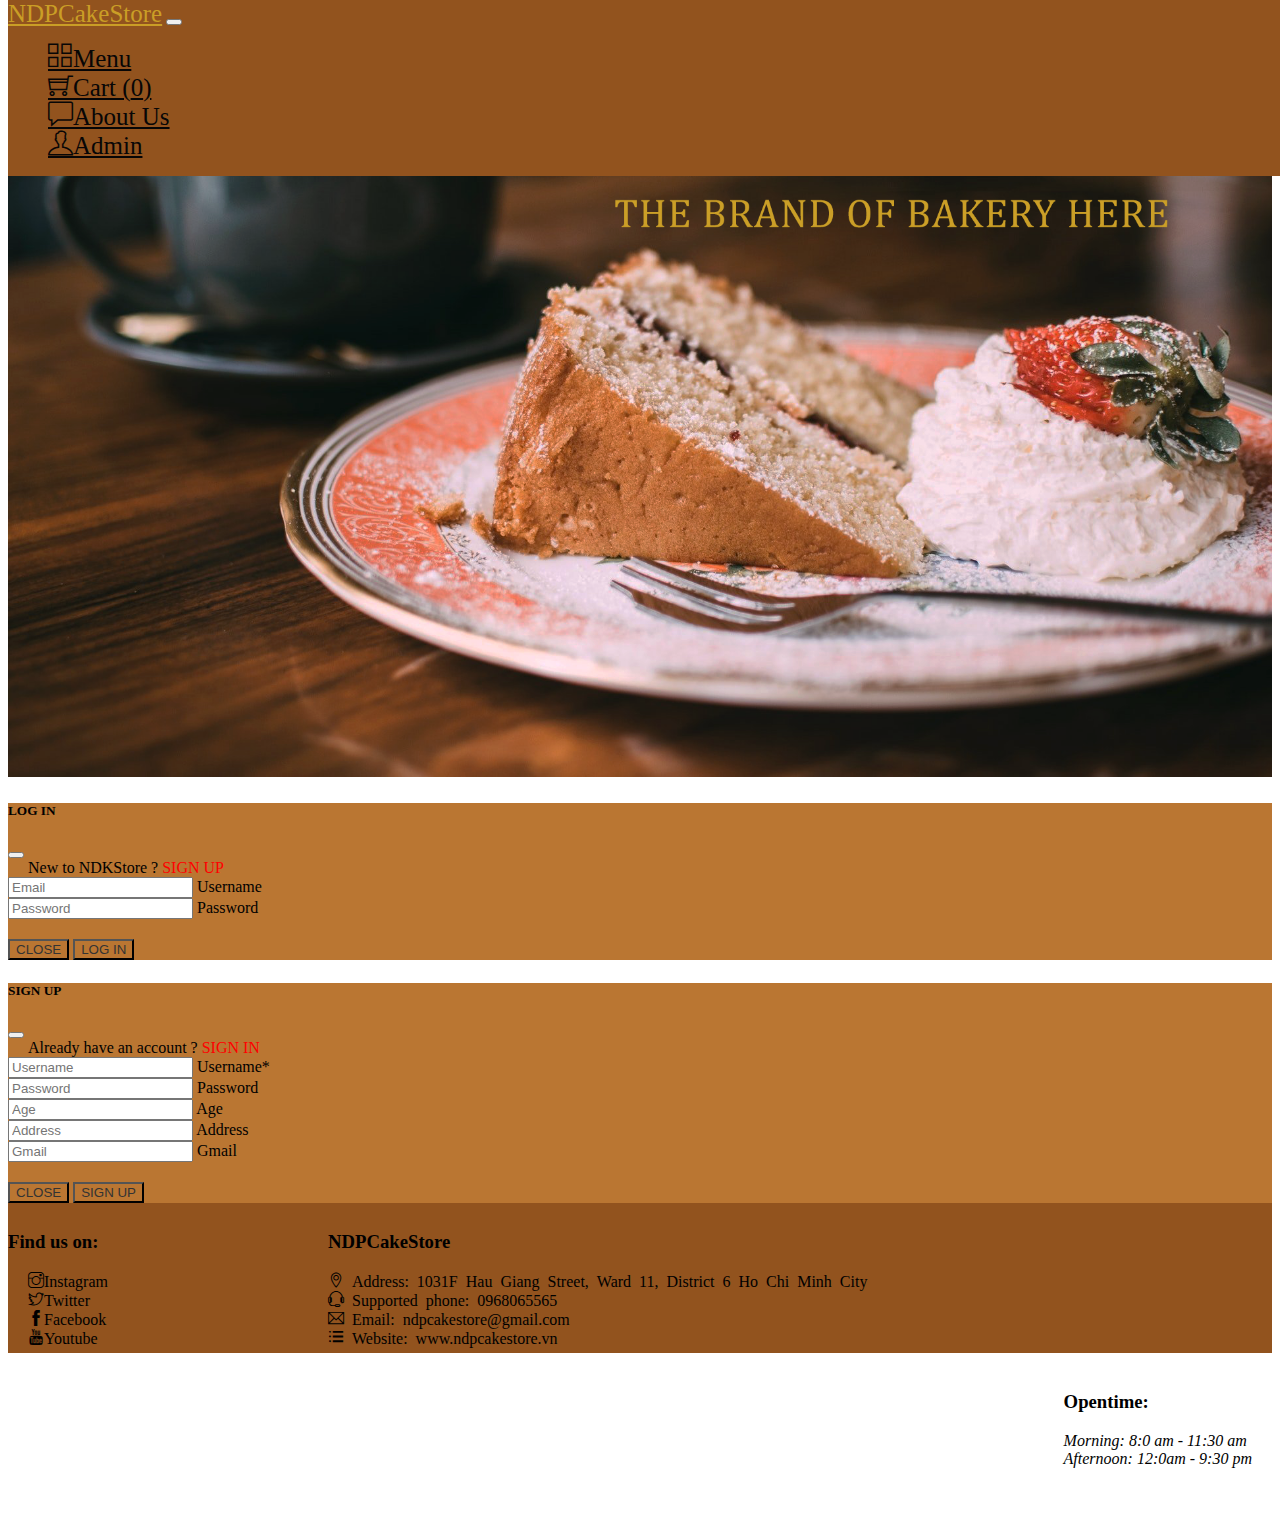
<file: html/landing.html>
<!DOCTYPE html>

<html lang="en">

<head>
    <meta charset="UTF-8">
    <meta http-equiv="X-UA-Compatible" content="IE=edge">
    <meta name="viewport" content="width=device-width, initial-scale=1.0">

    <link href="https://cdn.jsdelivr.net/npm/bootstrap@5.1.3/dist/css/bootstrap.min.css" rel="stylesheet"
        integrity="sha384-1BmE4kWBq78iYhFldvKuhfTAU6auU8tT94WrHftjDbrCEXSU1oBoqyl2QvZ6jIW3" crossorigin="anonymous">
    <link rel="stylesheet" href="../css/index.css">
    <link rel="stylesheet" href="../font/themify-icons.css">
    <link rel="icon" href="../img/pixlr-bg-result.png">
    <title>Home</title>
</head>

<body>
    <div class="main">
        <div class="header">
            <!--Nav bar-->
            <nav class="menu navbar navbar-expand-lg ">
                <div class="container-fluid">
                    <a class="navbar-brand" href="landing.html">NDPCakeStore</a>
                    <button class="navbar-toggler navbar-light" type="button" data-bs-toggle="collapse"
                        data-bs-target="#navbarSupportedContent" aria-controls="navbarSupportedContent"
                        aria-expanded="false" aria-label="Toggle navigation">
                        <span class="navbar-toggler-icon"></span>
                    </button>
                    <div class="collapse navbar-collapse" id="navbarSupportedContent">
                        <ul class="navbar-nav me-auto mb-2 mb-lg-0">
                            <li class="nav-item">
                                <a class="nav-link" href="allproduct.html">
                                    <i class="ti-layout-grid2 me-2"></i>Menu</a>
                            </li>
                            <li class="nav-item">
                                <a class=" nav-link" href="cart.html">
                                    <i class="ti-shopping-cart me-2"></i>Cart (<span id="cart-quantity">0</span>)</a>
                            </li>
                            <li class="nav-item">
                                <a class="nav-link" href="aboutus.html">
                                    <i class="ti-comment me-2"></i>About Us</a>
                            </li>
                            <li class="nav-item">
                                <a class="nav-link" href="index.html">
                                    <i class="ti-user me-2"></i>Admin</a>
                            </li>
                            
                        </ul>
                        <div id="account-info"></div>
                    </div>
                </div>
            </nav>
            <!--Nav bar-->
        </div>

        <div class="slider-home">
            <img src="../img/slider.png" alt="" class="slider-img">
        </div>

        <!-- Modal_login -->
        <form class="modal fade" id="frm-login" tabindex="-1" aria-hidden="true">
            <div class="modal-dialog modal-dialog-centered">
                <div class="modal-content">
                    <div class="modal-header border-0">
                        <h5 class="modal-title">LOG IN</h5>
                        <button type="button" class="btn-close" data-bs-dismiss="modal" aria-label="Close"></button>
                    </div>

                    <div class="switch">New to NDKStore ? <a class="switch-btn" data-bs-toggle="modal"
                            data-bs-target="#frm-signup">SIGN UP</a></div>

                    <div class="modal-body">
                        <div class="form-floating mb-3">
                            <input type="text" class="form-control" id="username" placeholder="Email" required>
                            <label for="username">Username</label>
                        </div>
                        <div class="form-floating">
                            <input type="password" class="form-control" id="password" placeholder="Password" required>
                            <label for="password">Password</label>
                        </div>
                    </div>

                    <div class="modal-footer border-0 justify-content-center">
                        <button type="button" class="btn btn-secondary" data-bs-dismiss="modal">Close</button>
                        <button type="submit" class="btn btn-secondary">Log in</button>
                    </div>
                </div>
            </div>
        </form>

        <!-- Modal_signup -->
        <form class="modal fade" id="frm-signup" tabindex="-1" aria-hidden="true">
            <div class="modal-dialog modal-dialog-centered">
                <div class="modal-content">
                    <div class="modal-header border-0">
                        <h5 class="modal-title">SIGN UP</h5>
                        <button type="button" class="btn-close" data-bs-dismiss="modal" aria-label="Close"></button>
                    </div>

                    <div class="switch">Already have an account ? <a class="switch-btn" data-bs-toggle="modal"
                            data-bs-target="#frm-login">SIGN IN</a></div>

                    <div class="modal-body">
                        <div class="form-floating mb-3">
                            <input type="text" class="form-control" id="username_signup" placeholder="Username">
                            <label for="username">Username*</label>
                        </div>
                        <div class="form-floating mb-3">
                            <input type="password" class="form-control" id="password_signup" placeholder="Password">
                            <label for="password">Password</label>
                        </div>
                        <div class="form-floating mb-3">
                            <input type="text" class="form-control" id="age_signup" placeholder="Age">
                            <label for="age">Age</label>
                        </div>
                        <div class="form-floating mb-3">
                            <input type="text" class="form-control" id="address_signup" placeholder="Address">
                            <label for="Address">Address</label>
                        </div>
                        <div class="form-floating mb-3">
                            <input type="text" class="form-control" id="gmail_signup" placeholder="Gmail">
                            <label for="Gmail">Gmail</label>
                        </div>
                    </div>
                    <div class="modal-footer border-0 justify-content-center">
                        <button type="button" class="btn btn-secondary" data-bs-dismiss="modal">Close</button>
                        <button type="submit" class="btn btn-outline-dark">Sign up</button>
                    </div>
                </div>
            </div>
        </form>

        <footer>
            <div class="footer-div1">
                <h3>Find us on:</h3>
                <ul>
                    <li>
                        <a class="footer-a"  href="https://www.instagram.com/hummingbirdbakery/" >
                            <i class="ti-instagram me-2"></i>Instagram</a>
                    </li>
                    <li >
                        <a class="footer-a" href="https://twitter.com/hummingbbakery" >
                            <i class="ti-twitter me-2"></i>Twitter</a>
                    </li>
                    <li >
                        <a class="footer-a" href="https://www.facebook.com/oc.cho.7370" >
                            <i class="ti-facebook me-2"></i>Facebook</a>
                    </li>
                    <li >
                        <a class="footer-a" href="https://www.youtube.com/c/M%E1%BB%81uChannel" >
                            <i class="ti-youtube me-2"></i>Youtube</a>
                    </li>
                </ul>
            </div>
            <div class="footer-div2">
                <h3>NDPCakeStore</h3>
                <ul>
                    <li><i class="ti-location-pin me-2"> Address: 1031F Hau Giang Street, Ward 11, District 6 Ho Chi Minh City</i></li>
                    <li><i class="ti-headphone-alt me-2"> Supported phone: 0968065565</i></li>
                    <li><i class="ti-email me-2"> Email: ndpcakestore@gmail.com</i></li>
                    <li><a href="landing.html" style="text-decoration: none; color: black;"><i class="ti-menu-alt me-2"> Website: www.ndpcakestore.vn</i></a></li>
                </ul>
            </div>
            <div class="footer-div3">
                <h3>Opentime: </h3>
                    <li><i>Morning: 8:0 am - 11:30 am</i></li>
                    <li><i>Afternoon: 12:0am - 9:30 pm</i></li>
            </div>
        </footer>
    </div>

    <script src="https://ajax.googleapis.com/ajax/libs/jquery/3.6.0/jquery.min.js"></script>
    <script src="https://cdn.jsdelivr.net/npm/bootstrap@5.1.3/dist/js/bootstrap.bundle.min.js"
        integrity="sha384-ka7Sk0Gln4gmtz2MlQnikT1wXgYsOg+OMhuP+IlRH9sENBO0LRn5q+8nbTov4+1p" crossorigin="anonymous">
        </script>
    <script src="../java/database.js"></script>
    <script src="../java/index.js"></script>
</body>

</html>
</file>
<file: font/demo-files/demo.css>
body {
	font: normal 1em/1.5em Arial, Helvetica, sans-serif;
	max-width: 90%;
	margin: 30px auto 0;
}
h1, h3 {
	font-weight: normal;
}
h3 {
	font-size: 1.4;
	text-transform: uppercase;
	letter-spacing: 1px;
}

.icon-section {
	margin: 0 0 3em;
	clear: both;
	overflow: hidden;
}
.icon-container {
	width: 240px; 
	padding: .7em 0;
	float: left; 
	position: relative;
	text-align: left;
}
.icon-container [class^="ti-"], 
.icon-container [class*=" ti-"] {
	color: #000;
	position: absolute;
	margin-top: 3px;
	transition: .3s;
}
.icon-container:hover [class^="ti-"],
.icon-container:hover [class*=" ti-"] {
	font-size: 2.2em;
	margin-top: -5px;
}
.icon-container:hover .icon-name {
	color: #000;
}
.icon-name {
	color: #aaa;
	margin-left: 35px;
	font-size: .8em;
	transition: .3s;
}
.icon-container:hover .icon-name {
	margin-left: 45px;
}
</file>
<file: font/themify-icons.css>
@font-face {
	font-family: 'themify';
	src:url('fonts/themify.eot?-fvbane');
	src:url('fonts/themify.eot?#iefix-fvbane') format('embedded-opentype'),
		url('fonts/themify.woff?-fvbane') format('woff'),
		url('fonts/themify.ttf?-fvbane') format('truetype'),
		url('fonts/themify.svg?-fvbane#themify') format('svg');
	font-weight: normal;
	font-style: normal;
}

[class^="ti-"], [class*=" ti-"] {
	font-family: 'themify';
	speak: none;
	font-style: normal;
	font-weight: normal;
	font-variant: normal;
	text-transform: none;
	line-height: 1;

	/* Better Font Rendering =========== */
	-webkit-font-smoothing: antialiased;
	-moz-osx-font-smoothing: grayscale;
}

.ti-wand:before {
	content: "\e600";
}
.ti-volume:before {
	content: "\e601";
}
.ti-user:before {
	content: "\e602";
}
.ti-unlock:before {
	content: "\e603";
}
.ti-unlink:before {
	content: "\e604";
}
.ti-trash:before {
	content: "\e605";
}
.ti-thought:before {
	content: "\e606";
}
.ti-target:before {
	content: "\e607";
}
.ti-tag:before {
	content: "\e608";
}
.ti-tablet:before {
	content: "\e609";
}
.ti-star:before {
	content: "\e60a";
}
.ti-spray:before {
	content: "\e60b";
}
.ti-signal:before {
	content: "\e60c";
}
.ti-shopping-cart:before {
	content: "\e60d";
}
.ti-shopping-cart-full:before {
	content: "\e60e";
}
.ti-settings:before {
	content: "\e60f";
}
.ti-search:before {
	content: "\e610";
}
.ti-zoom-in:before {
	content: "\e611";
}
.ti-zoom-out:before {
	content: "\e612";
}
.ti-cut:before {
	content: "\e613";
}
.ti-ruler:before {
	content: "\e614";
}
.ti-ruler-pencil:before {
	content: "\e615";
}
.ti-ruler-alt:before {
	content: "\e616";
}
.ti-bookmark:before {
	content: "\e617";
}
.ti-bookmark-alt:before {
	content: "\e618";
}
.ti-reload:before {
	content: "\e619";
}
.ti-plus:before {
	content: "\e61a";
}
.ti-pin:before {
	content: "\e61b";
}
.ti-pencil:before {
	content: "\e61c";
}
.ti-pencil-alt:before {
	content: "\e61d";
}
.ti-paint-roller:before {
	content: "\e61e";
}
.ti-paint-bucket:before {
	content: "\e61f";
}
.ti-na:before {
	content: "\e620";
}
.ti-mobile:before {
	content: "\e621";
}
.ti-minus:before {
	content: "\e622";
}
.ti-medall:before {
	content: "\e623";
}
.ti-medall-alt:before {
	content: "\e624";
}
.ti-marker:before {
	content: "\e625";
}
.ti-marker-alt:before {
	content: "\e626";
}
.ti-arrow-up:before {
	content: "\e627";
}
.ti-arrow-right:before {
	content: "\e628";
}
.ti-arrow-left:before {
	content: "\e629";
}
.ti-arrow-down:before {
	content: "\e62a";
}
.ti-lock:before {
	content: "\e62b";
}
.ti-location-arrow:before {
	content: "\e62c";
}
.ti-link:before {
	content: "\e62d";
}
.ti-layout:before {
	content: "\e62e";
}
.ti-layers:before {
	content: "\e62f";
}
.ti-layers-alt:before {
	content: "\e630";
}
.ti-key:before {
	content: "\e631";
}
.ti-import:before {
	content: "\e632";
}
.ti-image:before {
	content: "\e633";
}
.ti-heart:before {
	content: "\e634";
}
.ti-heart-broken:before {
	content: "\e635";
}
.ti-hand-stop:before {
	content: "\e636";
}
.ti-hand-open:before {
	content: "\e637";
}
.ti-hand-drag:before {
	content: "\e638";
}
.ti-folder:before {
	content: "\e639";
}
.ti-flag:before {
	content: "\e63a";
}
.ti-flag-alt:before {
	content: "\e63b";
}
.ti-flag-alt-2:before {
	content: "\e63c";
}
.ti-eye:before {
	content: "\e63d";
}
.ti-export:before {
	content: "\e63e";
}
.ti-exchange-vertical:before {
	content: "\e63f";
}
.ti-desktop:before {
	content: "\e640";
}
.ti-cup:before {
	content: "\e641";
}
.ti-crown:before {
	content: "\e642";
}
.ti-comments:before {
	content: "\e643";
}
.ti-comment:before {
	content: "\e644";
}
.ti-comment-alt:before {
	content: "\e645";
}
.ti-close:before {
	content: "\e646";
}
.ti-clip:before {
	content: "\e647";
}
.ti-angle-up:before {
	content: "\e648";
}
.ti-angle-right:before {
	content: "\e649";
}
.ti-angle-left:before {
	content: "\e64a";
}
.ti-angle-down:before {
	content: "\e64b";
}
.ti-check:before {
	content: "\e64c";
}
.ti-check-box:before {
	content: "\e64d";
}
.ti-camera:before {
	content: "\e64e";
}
.ti-announcement:before {
	content: "\e64f";
}
.ti-brush:before {
	content: "\e650";
}
.ti-briefcase:before {
	content: "\e651";
}
.ti-bolt:before {
	content: "\e652";
}
.ti-bolt-alt:before {
	content: "\e653";
}
.ti-blackboard:before {
	content: "\e654";
}
.ti-bag:before {
	content: "\e655";
}
.ti-move:before {
	content: "\e656";
}
.ti-arrows-vertical:before {
	content: "\e657";
}
.ti-arrows-horizontal:before {
	content: "\e658";
}
.ti-fullscreen:before {
	content: "\e659";
}
.ti-arrow-top-right:before {
	content: "\e65a";
}
.ti-arrow-top-left:before {
	content: "\e65b";
}
.ti-arrow-circle-up:before {
	content: "\e65c";
}
.ti-arrow-circle-right:before {
	content: "\e65d";
}
.ti-arrow-circle-left:before {
	content: "\e65e";
}
.ti-arrow-circle-down:before {
	content: "\e65f";
}
.ti-angle-double-up:before {
	content: "\e660";
}
.ti-angle-double-right:before {
	content: "\e661";
}
.ti-angle-double-left:before {
	content: "\e662";
}
.ti-angle-double-down:before {
	content: "\e663";
}
.ti-zip:before {
	content: "\e664";
}
.ti-world:before {
	content: "\e665";
}
.ti-wheelchair:before {
	content: "\e666";
}
.ti-view-list:before {
	content: "\e667";
}
.ti-view-list-alt:before {
	content: "\e668";
}
.ti-view-grid:before {
	content: "\e669";
}
.ti-uppercase:before {
	content: "\e66a";
}
.ti-upload:before {
	content: "\e66b";
}
.ti-underline:before {
	content: "\e66c";
}
.ti-truck:before {
	content: "\e66d";
}
.ti-timer:before {
	content: "\e66e";
}
.ti-ticket:before {
	content: "\e66f";
}
.ti-thumb-up:before {
	content: "\e670";
}
.ti-thumb-down:before {
	content: "\e671";
}
.ti-text:before {
	content: "\e672";
}
.ti-stats-up:before {
	content: "\e673";
}
.ti-stats-down:before {
	content: "\e674";
}
.ti-split-v:before {
	content: "\e675";
}
.ti-split-h:before {
	content: "\e676";
}
.ti-smallcap:before {
	content: "\e677";
}
.ti-shine:before {
	content: "\e678";
}
.ti-shift-right:before {
	content: "\e679";
}
.ti-shift-left:before {
	content: "\e67a";
}
.ti-shield:before {
	content: "\e67b";
}
.ti-notepad:before {
	content: "\e67c";
}
.ti-server:before {
	content: "\e67d";
}
.ti-quote-right:before {
	content: "\e67e";
}
.ti-quote-left:before {
	content: "\e67f";
}
.ti-pulse:before {
	content: "\e680";
}
.ti-printer:before {
	content: "\e681";
}
.ti-power-off:before {
	content: "\e682";
}
.ti-plug:before {
	content: "\e683";
}
.ti-pie-chart:before {
	content: "\e684";
}
.ti-paragraph:before {
	content: "\e685";
}
.ti-panel:before {
	content: "\e686";
}
.ti-package:before {
	content: "\e687";
}
.ti-music:before {
	content: "\e688";
}
.ti-music-alt:before {
	content: "\e689";
}
.ti-mouse:before {
	content: "\e68a";
}
.ti-mouse-alt:before {
	content: "\e68b";
}
.ti-money:before {
	content: "\e68c";
}
.ti-microphone:before {
	content: "\e68d";
}
.ti-menu:before {
	content: "\e68e";
}
.ti-menu-alt:before {
	content: "\e68f";
}
.ti-map:before {
	content: "\e690";
}
.ti-map-alt:before {
	content: "\e691";
}
.ti-loop:before {
	content: "\e692";
}
.ti-location-pin:before {
	content: "\e693";
}
.ti-list:before {
	content: "\e694";
}
.ti-light-bulb:before {
	content: "\e695";
}
.ti-Italic:before {
	content: "\e696";
}
.ti-info:before {
	content: "\e697";
}
.ti-infinite:before {
	content: "\e698";
}
.ti-id-badge:before {
	content: "\e699";
}
.ti-hummer:before {
	content: "\e69a";
}
.ti-home:before {
	content: "\e69b";
}
.ti-help:before {
	content: "\e69c";
}
.ti-headphone:before {
	content: "\e69d";
}
.ti-harddrives:before {
	content: "\e69e";
}
.ti-harddrive:before {
	content: "\e69f";
}
.ti-gift:before {
	content: "\e6a0";
}
.ti-game:before {
	content: "\e6a1";
}
.ti-filter:before {
	content: "\e6a2";
}
.ti-files:before {
	content: "\e6a3";
}
.ti-file:before {
	content: "\e6a4";
}
.ti-eraser:before {
	content: "\e6a5";
}
.ti-envelope:before {
	content: "\e6a6";
}
.ti-download:before {
	content: "\e6a7";
}
.ti-direction:before {
	content: "\e6a8";
}
.ti-direction-alt:before {
	content: "\e6a9";
}
.ti-dashboard:before {
	content: "\e6aa";
}
.ti-control-stop:before {
	content: "\e6ab";
}
.ti-control-shuffle:before {
	content: "\e6ac";
}
.ti-control-play:before {
	content: "\e6ad";
}
.ti-control-pause:before {
	content: "\e6ae";
}
.ti-control-forward:before {
	content: "\e6af";
}
.ti-control-backward:before {
	content: "\e6b0";
}
.ti-cloud:before {
	content: "\e6b1";
}
.ti-cloud-up:before {
	content: "\e6b2";
}
.ti-cloud-down:before {
	content: "\e6b3";
}
.ti-clipboard:before {
	content: "\e6b4";
}
.ti-car:before {
	content: "\e6b5";
}
.ti-calendar:before {
	content: "\e6b6";
}
.ti-book:before {
	content: "\e6b7";
}
.ti-bell:before {
	content: "\e6b8";
}
.ti-basketball:before {
	content: "\e6b9";
}
.ti-bar-chart:before {
	content: "\e6ba";
}
.ti-bar-chart-alt:before {
	content: "\e6bb";
}
.ti-back-right:before {
	content: "\e6bc";
}
.ti-back-left:before {
	content: "\e6bd";
}
.ti-arrows-corner:before {
	content: "\e6be";
}
.ti-archive:before {
	content: "\e6bf";
}
.ti-anchor:before {
	content: "\e6c0";
}
.ti-align-right:before {
	content: "\e6c1";
}
.ti-align-left:before {
	content: "\e6c2";
}
.ti-align-justify:before {
	content: "\e6c3";
}
.ti-align-center:before {
	content: "\e6c4";
}
.ti-alert:before {
	content: "\e6c5";
}
.ti-alarm-clock:before {
	content: "\e6c6";
}
.ti-agenda:before {
	content: "\e6c7";
}
.ti-write:before {
	content: "\e6c8";
}
.ti-window:before {
	content: "\e6c9";
}
.ti-widgetized:before {
	content: "\e6ca";
}
.ti-widget:before {
	content: "\e6cb";
}
.ti-widget-alt:before {
	content: "\e6cc";
}
.ti-wallet:before {
	content: "\e6cd";
}
.ti-video-clapper:before {
	content: "\e6ce";
}
.ti-video-camera:before {
	content: "\e6cf";
}
.ti-vector:before {
	content: "\e6d0";
}
.ti-themify-logo:before {
	content: "\e6d1";
}
.ti-themify-favicon:before {
	content: "\e6d2";
}
.ti-themify-favicon-alt:before {
	content: "\e6d3";
}
.ti-support:before {
	content: "\e6d4";
}
.ti-stamp:before {
	content: "\e6d5";
}
.ti-split-v-alt:before {
	content: "\e6d6";
}
.ti-slice:before {
	content: "\e6d7";
}
.ti-shortcode:before {
	content: "\e6d8";
}
.ti-shift-right-alt:before {
	content: "\e6d9";
}
.ti-shift-left-alt:before {
	content: "\e6da";
}
.ti-ruler-alt-2:before {
	content: "\e6db";
}
.ti-receipt:before {
	content: "\e6dc";
}
.ti-pin2:before {
	content: "\e6dd";
}
.ti-pin-alt:before {
	content: "\e6de";
}
.ti-pencil-alt2:before {
	content: "\e6df";
}
.ti-palette:before {
	content: "\e6e0";
}
.ti-more:before {
	content: "\e6e1";
}
.ti-more-alt:before {
	content: "\e6e2";
}
.ti-microphone-alt:before {
	content: "\e6e3";
}
.ti-magnet:before {
	content: "\e6e4";
}
.ti-line-double:before {
	content: "\e6e5";
}
.ti-line-dotted:before {
	content: "\e6e6";
}
.ti-line-dashed:before {
	content: "\e6e7";
}
.ti-layout-width-full:before {
	content: "\e6e8";
}
.ti-layout-width-default:before {
	content: "\e6e9";
}
.ti-layout-width-default-alt:before {
	content: "\e6ea";
}
.ti-layout-tab:before {
	content: "\e6eb";
}
.ti-layout-tab-window:before {
	content: "\e6ec";
}
.ti-layout-tab-v:before {
	content: "\e6ed";
}
.ti-layout-tab-min:before {
	content: "\e6ee";
}
.ti-layout-slider:before {
	content: "\e6ef";
}
.ti-layout-slider-alt:before {
	content: "\e6f0";
}
.ti-layout-sidebar-right:before {
	content: "\e6f1";
}
.ti-layout-sidebar-none:before {
	content: "\e6f2";
}
.ti-layout-sidebar-left:before {
	content: "\e6f3";
}
.ti-layout-placeholder:before {
	content: "\e6f4";
}
.ti-layout-menu:before {
	content: "\e6f5";
}
.ti-layout-menu-v:before {
	content: "\e6f6";
}
.ti-layout-menu-separated:before {
	content: "\e6f7";
}
.ti-layout-menu-full:before {
	content: "\e6f8";
}
.ti-layout-media-right-alt:before {
	content: "\e6f9";
}
.ti-layout-media-right:before {
	content: "\e6fa";
}
.ti-layout-media-overlay:before {
	content: "\e6fb";
}
.ti-layout-media-overlay-alt:before {
	content: "\e6fc";
}
.ti-layout-media-overlay-alt-2:before {
	content: "\e6fd";
}
.ti-layout-media-left-alt:before {
	content: "\e6fe";
}
.ti-layout-media-left:before {
	content: "\e6ff";
}
.ti-layout-media-center-alt:before {
	content: "\e700";
}
.ti-layout-media-center:before {
	content: "\e701";
}
.ti-layout-list-thumb:before {
	content: "\e702";
}
.ti-layout-list-thumb-alt:before {
	content: "\e703";
}
.ti-layout-list-post:before {
	content: "\e704";
}
.ti-layout-list-large-image:before {
	content: "\e705";
}
.ti-layout-line-solid:before {
	content: "\e706";
}
.ti-layout-grid4:before {
	content: "\e707";
}
.ti-layout-grid3:before {
	content: "\e708";
}
.ti-layout-grid2:before {
	content: "\e709";
}
.ti-layout-grid2-thumb:before {
	content: "\e70a";
}
.ti-layout-cta-right:before {
	content: "\e70b";
}
.ti-layout-cta-left:before {
	content: "\e70c";
}
.ti-layout-cta-center:before {
	content: "\e70d";
}
.ti-layout-cta-btn-right:before {
	content: "\e70e";
}
.ti-layout-cta-btn-left:before {
	content: "\e70f";
}
.ti-layout-column4:before {
	content: "\e710";
}
.ti-layout-column3:before {
	content: "\e711";
}
.ti-layout-column2:before {
	content: "\e712";
}
.ti-layout-accordion-separated:before {
	content: "\e713";
}
.ti-layout-accordion-merged:before {
	content: "\e714";
}
.ti-layout-accordion-list:before {
	content: "\e715";
}
.ti-ink-pen:before {
	content: "\e716";
}
.ti-info-alt:before {
	content: "\e717";
}
.ti-help-alt:before {
	content: "\e718";
}
.ti-headphone-alt:before {
	content: "\e719";
}
.ti-hand-point-up:before {
	content: "\e71a";
}
.ti-hand-point-right:before {
	content: "\e71b";
}
.ti-hand-point-left:before {
	content: "\e71c";
}
.ti-hand-point-down:before {
	content: "\e71d";
}
.ti-gallery:before {
	content: "\e71e";
}
.ti-face-smile:before {
	content: "\e71f";
}
.ti-face-sad:before {
	content: "\e720";
}
.ti-credit-card:before {
	content: "\e721";
}
.ti-control-skip-forward:before {
	content: "\e722";
}
.ti-control-skip-backward:before {
	content: "\e723";
}
.ti-control-record:before {
	content: "\e724";
}
.ti-control-eject:before {
	content: "\e725";
}
.ti-comments-smiley:before {
	content: "\e726";
}
.ti-brush-alt:before {
	content: "\e727";
}
.ti-youtube:before {
	content: "\e728";
}
.ti-vimeo:before {
	content: "\e729";
}
.ti-twitter:before {
	content: "\e72a";
}
.ti-time:before {
	content: "\e72b";
}
.ti-tumblr:before {
	content: "\e72c";
}
.ti-skype:before {
	content: "\e72d";
}
.ti-share:before {
	content: "\e72e";
}
.ti-share-alt:before {
	content: "\e72f";
}
.ti-rocket:before {
	content: "\e730";
}
.ti-pinterest:before {
	content: "\e731";
}
.ti-new-window:before {
	content: "\e732";
}
.ti-microsoft:before {
	content: "\e733";
}
.ti-list-ol:before {
	content: "\e734";
}
.ti-linkedin:before {
	content: "\e735";
}
.ti-layout-sidebar-2:before {
	content: "\e736";
}
.ti-layout-grid4-alt:before {
	content: "\e737";
}
.ti-layout-grid3-alt:before {
	content: "\e738";
}
.ti-layout-grid2-alt:before {
	content: "\e739";
}
.ti-layout-column4-alt:before {
	content: "\e73a";
}
.ti-layout-column3-alt:before {
	content: "\e73b";
}
.ti-layout-column2-alt:before {
	content: "\e73c";
}
.ti-instagram:before {
	content: "\e73d";
}
.ti-google:before {
	content: "\e73e";
}
.ti-github:before {
	content: "\e73f";
}
.ti-flickr:before {
	content: "\e740";
}
.ti-facebook:before {
	content: "\e741";
}
.ti-dropbox:before {
	content: "\e742";
}
.ti-dribbble:before {
	content: "\e743";
}
.ti-apple:before {
	content: "\e744";
}
.ti-android:before {
	content: "\e745";
}
.ti-save:before {
	content: "\e746";
}
.ti-save-alt:before {
	content: "\e747";
}
.ti-yahoo:before {
	content: "\e748";
}
.ti-wordpress:before {
	content: "\e749";
}
.ti-vimeo-alt:before {
	content: "\e74a";
}
.ti-twitter-alt:before {
	content: "\e74b";
}
.ti-tumblr-alt:before {
	content: "\e74c";
}
.ti-trello:before {
	content: "\e74d";
}
.ti-stack-overflow:before {
	content: "\e74e";
}
.ti-soundcloud:before {
	content: "\e74f";
}
.ti-sharethis:before {
	content: "\e750";
}
.ti-sharethis-alt:before {
	content: "\e751";
}
.ti-reddit:before {
	content: "\e752";
}
.ti-pinterest-alt:before {
	content: "\e753";
}
.ti-microsoft-alt:before {
	content: "\e754";
}
.ti-linux:before {
	content: "\e755";
}
.ti-jsfiddle:before {
	content: "\e756";
}
.ti-joomla:before {
	content: "\e757";
}
.ti-html5:before {
	content: "\e758";
}
.ti-flickr-alt:before {
	content: "\e759";
}
.ti-email:before {
	content: "\e75a";
}
.ti-drupal:before {
	content: "\e75b";
}
.ti-dropbox-alt:before {
	content: "\e75c";
}
.ti-css3:before {
	content: "\e75d";
}
.ti-rss:before {
	content: "\e75e";
}
.ti-rss-alt:before {
	content: "\e75f";
}
</file>
<file: font/ie7/ie7.css>
.ti-wand {
	*zoom: expression(this.runtimeStyle['zoom'] = '1', this.innerHTML = '&#xe600;');
}
.ti-volume {
	*zoom: expression(this.runtimeStyle['zoom'] = '1', this.innerHTML = '&#xe601;');
}
.ti-user {
	*zoom: expression(this.runtimeStyle['zoom'] = '1', this.innerHTML = '&#xe602;');
}
.ti-unlock {
	*zoom: expression(this.runtimeStyle['zoom'] = '1', this.innerHTML = '&#xe603;');
}
.ti-unlink {
	*zoom: expression(this.runtimeStyle['zoom'] = '1', this.innerHTML = '&#xe604;');
}
.ti-trash {
	*zoom: expression(this.runtimeStyle['zoom'] = '1', this.innerHTML = '&#xe605;');
}
.ti-thought {
	*zoom: expression(this.runtimeStyle['zoom'] = '1', this.innerHTML = '&#xe606;');
}
.ti-target {
	*zoom: expression(this.runtimeStyle['zoom'] = '1', this.innerHTML = '&#xe607;');
}
.ti-tag {
	*zoom: expression(this.runtimeStyle['zoom'] = '1', this.innerHTML = '&#xe608;');
}
.ti-tablet {
	*zoom: expression(this.runtimeStyle['zoom'] = '1', this.innerHTML = '&#xe609;');
}
.ti-star {
	*zoom: expression(this.runtimeStyle['zoom'] = '1', this.innerHTML = '&#xe60a;');
}
.ti-spray {
	*zoom: expression(this.runtimeStyle['zoom'] = '1', this.innerHTML = '&#xe60b;');
}
.ti-signal {
	*zoom: expression(this.runtimeStyle['zoom'] = '1', this.innerHTML = '&#xe60c;');
}
.ti-shopping-cart {
	*zoom: expression(this.runtimeStyle['zoom'] = '1', this.innerHTML = '&#xe60d;');
}
.ti-shopping-cart-full {
	*zoom: expression(this.runtimeStyle['zoom'] = '1', this.innerHTML = '&#xe60e;');
}
.ti-settings {
	*zoom: expression(this.runtimeStyle['zoom'] = '1', this.innerHTML = '&#xe60f;');
}
.ti-search {
	*zoom: expression(this.runtimeStyle['zoom'] = '1', this.innerHTML = '&#xe610;');
}
.ti-zoom-in {
	*zoom: expression(this.runtimeStyle['zoom'] = '1', this.innerHTML = '&#xe611;');
}
.ti-zoom-out {
	*zoom: expression(this.runtimeStyle['zoom'] = '1', this.innerHTML = '&#xe612;');
}
.ti-cut {
	*zoom: expression(this.runtimeStyle['zoom'] = '1', this.innerHTML = '&#xe613;');
}
.ti-ruler {
	*zoom: expression(this.runtimeStyle['zoom'] = '1', this.innerHTML = '&#xe614;');
}
.ti-ruler-pencil {
	*zoom: expression(this.runtimeStyle['zoom'] = '1', this.innerHTML = '&#xe615;');
}
.ti-ruler-alt {
	*zoom: expression(this.runtimeStyle['zoom'] = '1', this.innerHTML = '&#xe616;');
}
.ti-bookmark {
	*zoom: expression(this.runtimeStyle['zoom'] = '1', this.innerHTML = '&#xe617;');
}
.ti-bookmark-alt {
	*zoom: expression(this.runtimeStyle['zoom'] = '1', this.innerHTML = '&#xe618;');
}
.ti-reload {
	*zoom: expression(this.runtimeStyle['zoom'] = '1', this.innerHTML = '&#xe619;');
}
.ti-plus {
	*zoom: expression(this.runtimeStyle['zoom'] = '1', this.innerHTML = '&#xe61a;');
}
.ti-pin {
	*zoom: expression(this.runtimeStyle['zoom'] = '1', this.innerHTML = '&#xe61b;');
}
.ti-pencil {
	*zoom: expression(this.runtimeStyle['zoom'] = '1', this.innerHTML = '&#xe61c;');
}
.ti-pencil-alt {
	*zoom: expression(this.runtimeStyle['zoom'] = '1', this.innerHTML = '&#xe61d;');
}
.ti-paint-roller {
	*zoom: expression(this.runtimeStyle['zoom'] = '1', this.innerHTML = '&#xe61e;');
}
.ti-paint-bucket {
	*zoom: expression(this.runtimeStyle['zoom'] = '1', this.innerHTML = '&#xe61f;');
}
.ti-na {
	*zoom: expression(this.runtimeStyle['zoom'] = '1', this.innerHTML = '&#xe620;');
}
.ti-mobile {
	*zoom: expression(this.runtimeStyle['zoom'] = '1', this.innerHTML = '&#xe621;');
}
.ti-minus {
	*zoom: expression(this.runtimeStyle['zoom'] = '1', this.innerHTML = '&#xe622;');
}
.ti-medall {
	*zoom: expression(this.runtimeStyle['zoom'] = '1', this.innerHTML = '&#xe623;');
}
.ti-medall-alt {
	*zoom: expression(this.runtimeStyle['zoom'] = '1', this.innerHTML = '&#xe624;');
}
.ti-marker {
	*zoom: expression(this.runtimeStyle['zoom'] = '1', this.innerHTML = '&#xe625;');
}
.ti-marker-alt {
	*zoom: expression(this.runtimeStyle['zoom'] = '1', this.innerHTML = '&#xe626;');
}
.ti-arrow-up {
	*zoom: expression(this.runtimeStyle['zoom'] = '1', this.innerHTML = '&#xe627;');
}
.ti-arrow-right {
	*zoom: expression(this.runtimeStyle['zoom'] = '1', this.innerHTML = '&#xe628;');
}
.ti-arrow-left {
	*zoom: expression(this.runtimeStyle['zoom'] = '1', this.innerHTML = '&#xe629;');
}
.ti-arrow-down {
	*zoom: expression(this.runtimeStyle['zoom'] = '1', this.innerHTML = '&#xe62a;');
}
.ti-lock {
	*zoom: expression(this.runtimeStyle['zoom'] = '1', this.innerHTML = '&#xe62b;');
}
.ti-location-arrow {
	*zoom: expression(this.runtimeStyle['zoom'] = '1', this.innerHTML = '&#xe62c;');
}
.ti-link {
	*zoom: expression(this.runtimeStyle['zoom'] = '1', this.innerHTML = '&#xe62d;');
}
.ti-layout {
	*zoom: expression(this.runtimeStyle['zoom'] = '1', this.innerHTML = '&#xe62e;');
}
.ti-layers {
	*zoom: expression(this.runtimeStyle['zoom'] = '1', this.innerHTML = '&#xe62f;');
}
.ti-layers-alt {
	*zoom: expression(this.runtimeStyle['zoom'] = '1', this.innerHTML = '&#xe630;');
}
.ti-key {
	*zoom: expression(this.runtimeStyle['zoom'] = '1', this.innerHTML = '&#xe631;');
}
.ti-import {
	*zoom: expression(this.runtimeStyle['zoom'] = '1', this.innerHTML = '&#xe632;');
}
.ti-image {
	*zoom: expression(this.runtimeStyle['zoom'] = '1', this.innerHTML = '&#xe633;');
}
.ti-heart {
	*zoom: expression(this.runtimeStyle['zoom'] = '1', this.innerHTML = '&#xe634;');
}
.ti-heart-broken {
	*zoom: expression(this.runtimeStyle['zoom'] = '1', this.innerHTML = '&#xe635;');
}
.ti-hand-stop {
	*zoom: expression(this.runtimeStyle['zoom'] = '1', this.innerHTML = '&#xe636;');
}
.ti-hand-open {
	*zoom: expression(this.runtimeStyle['zoom'] = '1', this.innerHTML = '&#xe637;');
}
.ti-hand-drag {
	*zoom: expression(this.runtimeStyle['zoom'] = '1', this.innerHTML = '&#xe638;');
}
.ti-folder {
	*zoom: expression(this.runtimeStyle['zoom'] = '1', this.innerHTML = '&#xe639;');
}
.ti-flag {
	*zoom: expression(this.runtimeStyle['zoom'] = '1', this.innerHTML = '&#xe63a;');
}
.ti-flag-alt {
	*zoom: expression(this.runtimeStyle['zoom'] = '1', this.innerHTML = '&#xe63b;');
}
.ti-flag-alt-2 {
	*zoom: expression(this.runtimeStyle['zoom'] = '1', this.innerHTML = '&#xe63c;');
}
.ti-eye {
	*zoom: expression(this.runtimeStyle['zoom'] = '1', this.innerHTML = '&#xe63d;');
}
.ti-export {
	*zoom: expression(this.runtimeStyle['zoom'] = '1', this.innerHTML = '&#xe63e;');
}
.ti-exchange-vertical {
	*zoom: expression(this.runtimeStyle['zoom'] = '1', this.innerHTML = '&#xe63f;');
}
.ti-desktop {
	*zoom: expression(this.runtimeStyle['zoom'] = '1', this.innerHTML = '&#xe640;');
}
.ti-cup {
	*zoom: expression(this.runtimeStyle['zoom'] = '1', this.innerHTML = '&#xe641;');
}
.ti-crown {
	*zoom: expression(this.runtimeStyle['zoom'] = '1', this.innerHTML = '&#xe642;');
}
.ti-comments {
	*zoom: expression(this.runtimeStyle['zoom'] = '1', this.innerHTML = '&#xe643;');
}
.ti-comment {
	*zoom: expression(this.runtimeStyle['zoom'] = '1', this.innerHTML = '&#xe644;');
}
.ti-comment-alt {
	*zoom: expression(this.runtimeStyle['zoom'] = '1', this.innerHTML = '&#xe645;');
}
.ti-close {
	*zoom: expression(this.runtimeStyle['zoom'] = '1', this.innerHTML = '&#xe646;');
}
.ti-clip {
	*zoom: expression(this.runtimeStyle['zoom'] = '1', this.innerHTML = '&#xe647;');
}
.ti-angle-up {
	*zoom: expression(this.runtimeStyle['zoom'] = '1', this.innerHTML = '&#xe648;');
}
.ti-angle-right {
	*zoom: expression(this.runtimeStyle['zoom'] = '1', this.innerHTML = '&#xe649;');
}
.ti-angle-left {
	*zoom: expression(this.runtimeStyle['zoom'] = '1', this.innerHTML = '&#xe64a;');
}
.ti-angle-down {
	*zoom: expression(this.runtimeStyle['zoom'] = '1', this.innerHTML = '&#xe64b;');
}
.ti-check {
	*zoom: expression(this.runtimeStyle['zoom'] = '1', this.innerHTML = '&#xe64c;');
}
.ti-check-box {
	*zoom: expression(this.runtimeStyle['zoom'] = '1', this.innerHTML = '&#xe64d;');
}
.ti-camera {
	*zoom: expression(this.runtimeStyle['zoom'] = '1', this.innerHTML = '&#xe64e;');
}
.ti-announcement {
	*zoom: expression(this.runtimeStyle['zoom'] = '1', this.innerHTML = '&#xe64f;');
}
.ti-brush {
	*zoom: expression(this.runtimeStyle['zoom'] = '1', this.innerHTML = '&#xe650;');
}
.ti-briefcase {
	*zoom: expression(this.runtimeStyle['zoom'] = '1', this.innerHTML = '&#xe651;');
}
.ti-bolt {
	*zoom: expression(this.runtimeStyle['zoom'] = '1', this.innerHTML = '&#xe652;');
}
.ti-bolt-alt {
	*zoom: expression(this.runtimeStyle['zoom'] = '1', this.innerHTML = '&#xe653;');
}
.ti-blackboard {
	*zoom: expression(this.runtimeStyle['zoom'] = '1', this.innerHTML = '&#xe654;');
}
.ti-bag {
	*zoom: expression(this.runtimeStyle['zoom'] = '1', this.innerHTML = '&#xe655;');
}
.ti-move {
	*zoom: expression(this.runtimeStyle['zoom'] = '1', this.innerHTML = '&#xe656;');
}
.ti-arrows-vertical {
	*zoom: expression(this.runtimeStyle['zoom'] = '1', this.innerHTML = '&#xe657;');
}
.ti-arrows-horizontal {
	*zoom: expression(this.runtimeStyle['zoom'] = '1', this.innerHTML = '&#xe658;');
}
.ti-fullscreen {
	*zoom: expression(this.runtimeStyle['zoom'] = '1', this.innerHTML = '&#xe659;');
}
.ti-arrow-top-right {
	*zoom: expression(this.runtimeStyle['zoom'] = '1', this.innerHTML = '&#xe65a;');
}
.ti-arrow-top-left {
	*zoom: expression(this.runtimeStyle['zoom'] = '1', this.innerHTML = '&#xe65b;');
}
.ti-arrow-circle-up {
	*zoom: expression(this.runtimeStyle['zoom'] = '1', this.innerHTML = '&#xe65c;');
}
.ti-arrow-circle-right {
	*zoom: expression(this.runtimeStyle['zoom'] = '1', this.innerHTML = '&#xe65d;');
}
.ti-arrow-circle-left {
	*zoom: expression(this.runtimeStyle['zoom'] = '1', this.innerHTML = '&#xe65e;');
}
.ti-arrow-circle-down {
	*zoom: expression(this.runtimeStyle['zoom'] = '1', this.innerHTML = '&#xe65f;');
}
.ti-angle-double-up {
	*zoom: expression(this.runtimeStyle['zoom'] = '1', this.innerHTML = '&#xe660;');
}
.ti-angle-double-right {
	*zoom: expression(this.runtimeStyle['zoom'] = '1', this.innerHTML = '&#xe661;');
}
.ti-angle-double-left {
	*zoom: expression(this.runtimeStyle['zoom'] = '1', this.innerHTML = '&#xe662;');
}
.ti-angle-double-down {
	*zoom: expression(this.runtimeStyle['zoom'] = '1', this.innerHTML = '&#xe663;');
}
.ti-zip {
	*zoom: expression(this.runtimeStyle['zoom'] = '1', this.innerHTML = '&#xe664;');
}
.ti-world {
	*zoom: expression(this.runtimeStyle['zoom'] = '1', this.innerHTML = '&#xe665;');
}
.ti-wheelchair {
	*zoom: expression(this.runtimeStyle['zoom'] = '1', this.innerHTML = '&#xe666;');
}
.ti-view-list {
	*zoom: expression(this.runtimeStyle['zoom'] = '1', this.innerHTML = '&#xe667;');
}
.ti-view-list-alt {
	*zoom: expression(this.runtimeStyle['zoom'] = '1', this.innerHTML = '&#xe668;');
}
.ti-view-grid {
	*zoom: expression(this.runtimeStyle['zoom'] = '1', this.innerHTML = '&#xe669;');
}
.ti-uppercase {
	*zoom: expression(this.runtimeStyle['zoom'] = '1', this.innerHTML = '&#xe66a;');
}
.ti-upload {
	*zoom: expression(this.runtimeStyle['zoom'] = '1', this.innerHTML = '&#xe66b;');
}
.ti-underline {
	*zoom: expression(this.runtimeStyle['zoom'] = '1', this.innerHTML = '&#xe66c;');
}
.ti-truck {
	*zoom: expression(this.runtimeStyle['zoom'] = '1', this.innerHTML = '&#xe66d;');
}
.ti-timer {
	*zoom: expression(this.runtimeStyle['zoom'] = '1', this.innerHTML = '&#xe66e;');
}
.ti-ticket {
	*zoom: expression(this.runtimeStyle['zoom'] = '1', this.innerHTML = '&#xe66f;');
}
.ti-thumb-up {
	*zoom: expression(this.runtimeStyle['zoom'] = '1', this.innerHTML = '&#xe670;');
}
.ti-thumb-down {
	*zoom: expression(this.runtimeStyle['zoom'] = '1', this.innerHTML = '&#xe671;');
}
.ti-text {
	*zoom: expression(this.runtimeStyle['zoom'] = '1', this.innerHTML = '&#xe672;');
}
.ti-stats-up {
	*zoom: expression(this.runtimeStyle['zoom'] = '1', this.innerHTML = '&#xe673;');
}
.ti-stats-down {
	*zoom: expression(this.runtimeStyle['zoom'] = '1', this.innerHTML = '&#xe674;');
}
.ti-split-v {
	*zoom: expression(this.runtimeStyle['zoom'] = '1', this.innerHTML = '&#xe675;');
}
.ti-split-h {
	*zoom: expression(this.runtimeStyle['zoom'] = '1', this.innerHTML = '&#xe676;');
}
.ti-smallcap {
	*zoom: expression(this.runtimeStyle['zoom'] = '1', this.innerHTML = '&#xe677;');
}
.ti-shine {
	*zoom: expression(this.runtimeStyle['zoom'] = '1', this.innerHTML = '&#xe678;');
}
.ti-shift-right {
	*zoom: expression(this.runtimeStyle['zoom'] = '1', this.innerHTML = '&#xe679;');
}
.ti-shift-left {
	*zoom: expression(this.runtimeStyle['zoom'] = '1', this.innerHTML = '&#xe67a;');
}
.ti-shield {
	*zoom: expression(this.runtimeStyle['zoom'] = '1', this.innerHTML = '&#xe67b;');
}
.ti-notepad {
	*zoom: expression(this.runtimeStyle['zoom'] = '1', this.innerHTML = '&#xe67c;');
}
.ti-server {
	*zoom: expression(this.runtimeStyle['zoom'] = '1', this.innerHTML = '&#xe67d;');
}
.ti-quote-right {
	*zoom: expression(this.runtimeStyle['zoom'] = '1', this.innerHTML = '&#xe67e;');
}
.ti-quote-left {
	*zoom: expression(this.runtimeStyle['zoom'] = '1', this.innerHTML = '&#xe67f;');
}
.ti-pulse {
	*zoom: expression(this.runtimeStyle['zoom'] = '1', this.innerHTML = '&#xe680;');
}
.ti-printer {
	*zoom: expression(this.runtimeStyle['zoom'] = '1', this.innerHTML = '&#xe681;');
}
.ti-power-off {
	*zoom: expression(this.runtimeStyle['zoom'] = '1', this.innerHTML = '&#xe682;');
}
.ti-plug {
	*zoom: expression(this.runtimeStyle['zoom'] = '1', this.innerHTML = '&#xe683;');
}
.ti-pie-chart {
	*zoom: expression(this.runtimeStyle['zoom'] = '1', this.innerHTML = '&#xe684;');
}
.ti-paragraph {
	*zoom: expression(this.runtimeStyle['zoom'] = '1', this.innerHTML = '&#xe685;');
}
.ti-panel {
	*zoom: expression(this.runtimeStyle['zoom'] = '1', this.innerHTML = '&#xe686;');
}
.ti-package {
	*zoom: expression(this.runtimeStyle['zoom'] = '1', this.innerHTML = '&#xe687;');
}
.ti-music {
	*zoom: expression(this.runtimeStyle['zoom'] = '1', this.innerHTML = '&#xe688;');
}
.ti-music-alt {
	*zoom: expression(this.runtimeStyle['zoom'] = '1', this.innerHTML = '&#xe689;');
}
.ti-mouse {
	*zoom: expression(this.runtimeStyle['zoom'] = '1', this.innerHTML = '&#xe68a;');
}
.ti-mouse-alt {
	*zoom: expression(this.runtimeStyle['zoom'] = '1', this.innerHTML = '&#xe68b;');
}
.ti-money {
	*zoom: expression(this.runtimeStyle['zoom'] = '1', this.innerHTML = '&#xe68c;');
}
.ti-microphone {
	*zoom: expression(this.runtimeStyle['zoom'] = '1', this.innerHTML = '&#xe68d;');
}
.ti-menu {
	*zoom: expression(this.runtimeStyle['zoom'] = '1', this.innerHTML = '&#xe68e;');
}
.ti-menu-alt {
	*zoom: expression(this.runtimeStyle['zoom'] = '1', this.innerHTML = '&#xe68f;');
}
.ti-map {
	*zoom: expression(this.runtimeStyle['zoom'] = '1', this.innerHTML = '&#xe690;');
}
.ti-map-alt {
	*zoom: expression(this.runtimeStyle['zoom'] = '1', this.innerHTML = '&#xe691;');
}
.ti-loop {
	*zoom: expression(this.runtimeStyle['zoom'] = '1', this.innerHTML = '&#xe692;');
}
.ti-location-pin {
	*zoom: expression(this.runtimeStyle['zoom'] = '1', this.innerHTML = '&#xe693;');
}
.ti-list {
	*zoom: expression(this.runtimeStyle['zoom'] = '1', this.innerHTML = '&#xe694;');
}
.ti-light-bulb {
	*zoom: expression(this.runtimeStyle['zoom'] = '1', this.innerHTML = '&#xe695;');
}
.ti-Italic {
	*zoom: expression(this.runtimeStyle['zoom'] = '1', this.innerHTML = '&#xe696;');
}
.ti-info {
	*zoom: expression(this.runtimeStyle['zoom'] = '1', this.innerHTML = '&#xe697;');
}
.ti-infinite {
	*zoom: expression(this.runtimeStyle['zoom'] = '1', this.innerHTML = '&#xe698;');
}
.ti-id-badge {
	*zoom: expression(this.runtimeStyle['zoom'] = '1', this.innerHTML = '&#xe699;');
}
.ti-hummer {
	*zoom: expression(this.runtimeStyle['zoom'] = '1', this.innerHTML = '&#xe69a;');
}
.ti-home {
	*zoom: expression(this.runtimeStyle['zoom'] = '1', this.innerHTML = '&#xe69b;');
}
.ti-help {
	*zoom: expression(this.runtimeStyle['zoom'] = '1', this.innerHTML = '&#xe69c;');
}
.ti-headphone {
	*zoom: expression(this.runtimeStyle['zoom'] = '1', this.innerHTML = '&#xe69d;');
}
.ti-harddrives {
	*zoom: expression(this.runtimeStyle['zoom'] = '1', this.innerHTML = '&#xe69e;');
}
.ti-harddrive {
	*zoom: expression(this.runtimeStyle['zoom'] = '1', this.innerHTML = '&#xe69f;');
}
.ti-gift {
	*zoom: expression(this.runtimeStyle['zoom'] = '1', this.innerHTML = '&#xe6a0;');
}
.ti-game {
	*zoom: expression(this.runtimeStyle['zoom'] = '1', this.innerHTML = '&#xe6a1;');
}
.ti-filter {
	*zoom: expression(this.runtimeStyle['zoom'] = '1', this.innerHTML = '&#xe6a2;');
}
.ti-files {
	*zoom: expression(this.runtimeStyle['zoom'] = '1', this.innerHTML = '&#xe6a3;');
}
.ti-file {
	*zoom: expression(this.runtimeStyle['zoom'] = '1', this.innerHTML = '&#xe6a4;');
}
.ti-eraser {
	*zoom: expression(this.runtimeStyle['zoom'] = '1', this.innerHTML = '&#xe6a5;');
}
.ti-envelope {
	*zoom: expression(this.runtimeStyle['zoom'] = '1', this.innerHTML = '&#xe6a6;');
}
.ti-download {
	*zoom: expression(this.runtimeStyle['zoom'] = '1', this.innerHTML = '&#xe6a7;');
}
.ti-direction {
	*zoom: expression(this.runtimeStyle['zoom'] = '1', this.innerHTML = '&#xe6a8;');
}
.ti-direction-alt {
	*zoom: expression(this.runtimeStyle['zoom'] = '1', this.innerHTML = '&#xe6a9;');
}
.ti-dashboard {
	*zoom: expression(this.runtimeStyle['zoom'] = '1', this.innerHTML = '&#xe6aa;');
}
.ti-control-stop {
	*zoom: expression(this.runtimeStyle['zoom'] = '1', this.innerHTML = '&#xe6ab;');
}
.ti-control-shuffle {
	*zoom: expression(this.runtimeStyle['zoom'] = '1', this.innerHTML = '&#xe6ac;');
}
.ti-control-play {
	*zoom: expression(this.runtimeStyle['zoom'] = '1', this.innerHTML = '&#xe6ad;');
}
.ti-control-pause {
	*zoom: expression(this.runtimeStyle['zoom'] = '1', this.innerHTML = '&#xe6ae;');
}
.ti-control-forward {
	*zoom: expression(this.runtimeStyle['zoom'] = '1', this.innerHTML = '&#xe6af;');
}
.ti-control-backward {
	*zoom: expression(this.runtimeStyle['zoom'] = '1', this.innerHTML = '&#xe6b0;');
}
.ti-cloud {
	*zoom: expression(this.runtimeStyle['zoom'] = '1', this.innerHTML = '&#xe6b1;');
}
.ti-cloud-up {
	*zoom: expression(this.runtimeStyle['zoom'] = '1', this.innerHTML = '&#xe6b2;');
}
.ti-cloud-down {
	*zoom: expression(this.runtimeStyle['zoom'] = '1', this.innerHTML = '&#xe6b3;');
}
.ti-clipboard {
	*zoom: expression(this.runtimeStyle['zoom'] = '1', this.innerHTML = '&#xe6b4;');
}
.ti-car {
	*zoom: expression(this.runtimeStyle['zoom'] = '1', this.innerHTML = '&#xe6b5;');
}
.ti-calendar {
	*zoom: expression(this.runtimeStyle['zoom'] = '1', this.innerHTML = '&#xe6b6;');
}
.ti-book {
	*zoom: expression(this.runtimeStyle['zoom'] = '1', this.innerHTML = '&#xe6b7;');
}
.ti-bell {
	*zoom: expression(this.runtimeStyle['zoom'] = '1', this.innerHTML = '&#xe6b8;');
}
.ti-basketball {
	*zoom: expression(this.runtimeStyle['zoom'] = '1', this.innerHTML = '&#xe6b9;');
}
.ti-bar-chart {
	*zoom: expression(this.runtimeStyle['zoom'] = '1', this.innerHTML = '&#xe6ba;');
}
.ti-bar-chart-alt {
	*zoom: expression(this.runtimeStyle['zoom'] = '1', this.innerHTML = '&#xe6bb;');
}
.ti-back-right {
	*zoom: expression(this.runtimeStyle['zoom'] = '1', this.innerHTML = '&#xe6bc;');
}
.ti-back-left {
	*zoom: expression(this.runtimeStyle['zoom'] = '1', this.innerHTML = '&#xe6bd;');
}
.ti-arrows-corner {
	*zoom: expression(this.runtimeStyle['zoom'] = '1', this.innerHTML = '&#xe6be;');
}
.ti-archive {
	*zoom: expression(this.runtimeStyle['zoom'] = '1', this.innerHTML = '&#xe6bf;');
}
.ti-anchor {
	*zoom: expression(this.runtimeStyle['zoom'] = '1', this.innerHTML = '&#xe6c0;');
}
.ti-align-right {
	*zoom: expression(this.runtimeStyle['zoom'] = '1', this.innerHTML = '&#xe6c1;');
}
.ti-align-left {
	*zoom: expression(this.runtimeStyle['zoom'] = '1', this.innerHTML = '&#xe6c2;');
}
.ti-align-justify {
	*zoom: expression(this.runtimeStyle['zoom'] = '1', this.innerHTML = '&#xe6c3;');
}
.ti-align-center {
	*zoom: expression(this.runtimeStyle['zoom'] = '1', this.innerHTML = '&#xe6c4;');
}
.ti-alert {
	*zoom: expression(this.runtimeStyle['zoom'] = '1', this.innerHTML = '&#xe6c5;');
}
.ti-alarm-clock {
	*zoom: expression(this.runtimeStyle['zoom'] = '1', this.innerHTML = '&#xe6c6;');
}
.ti-agenda {
	*zoom: expression(this.runtimeStyle['zoom'] = '1', this.innerHTML = '&#xe6c7;');
}
.ti-write {
	*zoom: expression(this.runtimeStyle['zoom'] = '1', this.innerHTML = '&#xe6c8;');
}
.ti-window {
	*zoom: expression(this.runtimeStyle['zoom'] = '1', this.innerHTML = '&#xe6c9;');
}
.ti-widgetized {
	*zoom: expression(this.runtimeStyle['zoom'] = '1', this.innerHTML = '&#xe6ca;');
}
.ti-widget {
	*zoom: expression(this.runtimeStyle['zoom'] = '1', this.innerHTML = '&#xe6cb;');
}
.ti-widget-alt {
	*zoom: expression(this.runtimeStyle['zoom'] = '1', this.innerHTML = '&#xe6cc;');
}
.ti-wallet {
	*zoom: expression(this.runtimeStyle['zoom'] = '1', this.innerHTML = '&#xe6cd;');
}
.ti-video-clapper {
	*zoom: expression(this.runtimeStyle['zoom'] = '1', this.innerHTML = '&#xe6ce;');
}
.ti-video-camera {
	*zoom: expression(this.runtimeStyle['zoom'] = '1', this.innerHTML = '&#xe6cf;');
}
.ti-vector {
	*zoom: expression(this.runtimeStyle['zoom'] = '1', this.innerHTML = '&#xe6d0;');
}
.ti-themify-logo {
	*zoom: expression(this.runtimeStyle['zoom'] = '1', this.innerHTML = '&#xe6d1;');
}
.ti-themify-favicon {
	*zoom: expression(this.runtimeStyle['zoom'] = '1', this.innerHTML = '&#xe6d2;');
}
.ti-themify-favicon-alt {
	*zoom: expression(this.runtimeStyle['zoom'] = '1', this.innerHTML = '&#xe6d3;');
}
.ti-support {
	*zoom: expression(this.runtimeStyle['zoom'] = '1', this.innerHTML = '&#xe6d4;');
}
.ti-stamp {
	*zoom: expression(this.runtimeStyle['zoom'] = '1', this.innerHTML = '&#xe6d5;');
}
.ti-split-v-alt {
	*zoom: expression(this.runtimeStyle['zoom'] = '1', this.innerHTML = '&#xe6d6;');
}
.ti-slice {
	*zoom: expression(this.runtimeStyle['zoom'] = '1', this.innerHTML = '&#xe6d7;');
}
.ti-shortcode {
	*zoom: expression(this.runtimeStyle['zoom'] = '1', this.innerHTML = '&#xe6d8;');
}
.ti-shift-right-alt {
	*zoom: expression(this.runtimeStyle['zoom'] = '1', this.innerHTML = '&#xe6d9;');
}
.ti-shift-left-alt {
	*zoom: expression(this.runtimeStyle['zoom'] = '1', this.innerHTML = '&#xe6da;');
}
.ti-ruler-alt-2 {
	*zoom: expression(this.runtimeStyle['zoom'] = '1', this.innerHTML = '&#xe6db;');
}
.ti-receipt {
	*zoom: expression(this.runtimeStyle['zoom'] = '1', this.innerHTML = '&#xe6dc;');
}
.ti-pin2 {
	*zoom: expression(this.runtimeStyle['zoom'] = '1', this.innerHTML = '&#xe6dd;');
}
.ti-pin-alt {
	*zoom: expression(this.runtimeStyle['zoom'] = '1', this.innerHTML = '&#xe6de;');
}
.ti-pencil-alt2 {
	*zoom: expression(this.runtimeStyle['zoom'] = '1', this.innerHTML = '&#xe6df;');
}
.ti-palette {
	*zoom: expression(this.runtimeStyle['zoom'] = '1', this.innerHTML = '&#xe6e0;');
}
.ti-more {
	*zoom: expression(this.runtimeStyle['zoom'] = '1', this.innerHTML = '&#xe6e1;');
}
.ti-more-alt {
	*zoom: expression(this.runtimeStyle['zoom'] = '1', this.innerHTML = '&#xe6e2;');
}
.ti-microphone-alt {
	*zoom: expression(this.runtimeStyle['zoom'] = '1', this.innerHTML = '&#xe6e3;');
}
.ti-magnet {
	*zoom: expression(this.runtimeStyle['zoom'] = '1', this.innerHTML = '&#xe6e4;');
}
.ti-line-double {
	*zoom: expression(this.runtimeStyle['zoom'] = '1', this.innerHTML = '&#xe6e5;');
}
.ti-line-dotted {
	*zoom: expression(this.runtimeStyle['zoom'] = '1', this.innerHTML = '&#xe6e6;');
}
.ti-line-dashed {
	*zoom: expression(this.runtimeStyle['zoom'] = '1', this.innerHTML = '&#xe6e7;');
}
.ti-layout-width-full {
	*zoom: expression(this.runtimeStyle['zoom'] = '1', this.innerHTML = '&#xe6e8;');
}
.ti-layout-width-default {
	*zoom: expression(this.runtimeStyle['zoom'] = '1', this.innerHTML = '&#xe6e9;');
}
.ti-layout-width-default-alt {
	*zoom: expression(this.runtimeStyle['zoom'] = '1', this.innerHTML = '&#xe6ea;');
}
.ti-layout-tab {
	*zoom: expression(this.runtimeStyle['zoom'] = '1', this.innerHTML = '&#xe6eb;');
}
.ti-layout-tab-window {
	*zoom: expression(this.runtimeStyle['zoom'] = '1', this.innerHTML = '&#xe6ec;');
}
.ti-layout-tab-v {
	*zoom: expression(this.runtimeStyle['zoom'] = '1', this.innerHTML = '&#xe6ed;');
}
.ti-layout-tab-min {
	*zoom: expression(this.runtimeStyle['zoom'] = '1', this.innerHTML = '&#xe6ee;');
}
.ti-layout-slider {
	*zoom: expression(this.runtimeStyle['zoom'] = '1', this.innerHTML = '&#xe6ef;');
}
.ti-layout-slider-alt {
	*zoom: expression(this.runtimeStyle['zoom'] = '1', this.innerHTML = '&#xe6f0;');
}
.ti-layout-sidebar-right {
	*zoom: expression(this.runtimeStyle['zoom'] = '1', this.innerHTML = '&#xe6f1;');
}
.ti-layout-sidebar-none {
	*zoom: expression(this.runtimeStyle['zoom'] = '1', this.innerHTML = '&#xe6f2;');
}
.ti-layout-sidebar-left {
	*zoom: expression(this.runtimeStyle['zoom'] = '1', this.innerHTML = '&#xe6f3;');
}
.ti-layout-placeholder {
	*zoom: expression(this.runtimeStyle['zoom'] = '1', this.innerHTML = '&#xe6f4;');
}
.ti-layout-menu {
	*zoom: expression(this.runtimeStyle['zoom'] = '1', this.innerHTML = '&#xe6f5;');
}
.ti-layout-menu-v {
	*zoom: expression(this.runtimeStyle['zoom'] = '1', this.innerHTML = '&#xe6f6;');
}
.ti-layout-menu-separated {
	*zoom: expression(this.runtimeStyle['zoom'] = '1', this.innerHTML = '&#xe6f7;');
}
.ti-layout-menu-full {
	*zoom: expression(this.runtimeStyle['zoom'] = '1', this.innerHTML = '&#xe6f8;');
}
.ti-layout-media-right-alt {
	*zoom: expression(this.runtimeStyle['zoom'] = '1', this.innerHTML = '&#xe6f9;');
}
.ti-layout-media-right {
	*zoom: expression(this.runtimeStyle['zoom'] = '1', this.innerHTML = '&#xe6fa;');
}
.ti-layout-media-overlay {
	*zoom: expression(this.runtimeStyle['zoom'] = '1', this.innerHTML = '&#xe6fb;');
}
.ti-layout-media-overlay-alt {
	*zoom: expression(this.runtimeStyle['zoom'] = '1', this.innerHTML = '&#xe6fc;');
}
.ti-layout-media-overlay-alt-2 {
	*zoom: expression(this.runtimeStyle['zoom'] = '1', this.innerHTML = '&#xe6fd;');
}
.ti-layout-media-left-alt {
	*zoom: expression(this.runtimeStyle['zoom'] = '1', this.innerHTML = '&#xe6fe;');
}
.ti-layout-media-left {
	*zoom: expression(this.runtimeStyle['zoom'] = '1', this.innerHTML = '&#xe6ff;');
}
.ti-layout-media-center-alt {
	*zoom: expression(this.runtimeStyle['zoom'] = '1', this.innerHTML = '&#xe700;');
}
.ti-layout-media-center {
	*zoom: expression(this.runtimeStyle['zoom'] = '1', this.innerHTML = '&#xe701;');
}
.ti-layout-list-thumb {
	*zoom: expression(this.runtimeStyle['zoom'] = '1', this.innerHTML = '&#xe702;');
}
.ti-layout-list-thumb-alt {
	*zoom: expression(this.runtimeStyle['zoom'] = '1', this.innerHTML = '&#xe703;');
}
.ti-layout-list-post {
	*zoom: expression(this.runtimeStyle['zoom'] = '1', this.innerHTML = '&#xe704;');
}
.ti-layout-list-large-image {
	*zoom: expression(this.runtimeStyle['zoom'] = '1', this.innerHTML = '&#xe705;');
}
.ti-layout-line-solid {
	*zoom: expression(this.runtimeStyle['zoom'] = '1', this.innerHTML = '&#xe706;');
}
.ti-layout-grid4 {
	*zoom: expression(this.runtimeStyle['zoom'] = '1', this.innerHTML = '&#xe707;');
}
.ti-layout-grid3 {
	*zoom: expression(this.runtimeStyle['zoom'] = '1', this.innerHTML = '&#xe708;');
}
.ti-layout-grid2 {
	*zoom: expression(this.runtimeStyle['zoom'] = '1', this.innerHTML = '&#xe709;');
}
.ti-layout-grid2-thumb {
	*zoom: expression(this.runtimeStyle['zoom'] = '1', this.innerHTML = '&#xe70a;');
}
.ti-layout-cta-right {
	*zoom: expression(this.runtimeStyle['zoom'] = '1', this.innerHTML = '&#xe70b;');
}
.ti-layout-cta-left {
	*zoom: expression(this.runtimeStyle['zoom'] = '1', this.innerHTML = '&#xe70c;');
}
.ti-layout-cta-center {
	*zoom: expression(this.runtimeStyle['zoom'] = '1', this.innerHTML = '&#xe70d;');
}
.ti-layout-cta-btn-right {
	*zoom: expression(this.runtimeStyle['zoom'] = '1', this.innerHTML = '&#xe70e;');
}
.ti-layout-cta-btn-left {
	*zoom: expression(this.runtimeStyle['zoom'] = '1', this.innerHTML = '&#xe70f;');
}
.ti-layout-column4 {
	*zoom: expression(this.runtimeStyle['zoom'] = '1', this.innerHTML = '&#xe710;');
}
.ti-layout-column3 {
	*zoom: expression(this.runtimeStyle['zoom'] = '1', this.innerHTML = '&#xe711;');
}
.ti-layout-column2 {
	*zoom: expression(this.runtimeStyle['zoom'] = '1', this.innerHTML = '&#xe712;');
}
.ti-layout-accordion-separated {
	*zoom: expression(this.runtimeStyle['zoom'] = '1', this.innerHTML = '&#xe713;');
}
.ti-layout-accordion-merged {
	*zoom: expression(this.runtimeStyle['zoom'] = '1', this.innerHTML = '&#xe714;');
}
.ti-layout-accordion-list {
	*zoom: expression(this.runtimeStyle['zoom'] = '1', this.innerHTML = '&#xe715;');
}
.ti-ink-pen {
	*zoom: expression(this.runtimeStyle['zoom'] = '1', this.innerHTML = '&#xe716;');
}
.ti-info-alt {
	*zoom: expression(this.runtimeStyle['zoom'] = '1', this.innerHTML = '&#xe717;');
}
.ti-help-alt {
	*zoom: expression(this.runtimeStyle['zoom'] = '1', this.innerHTML = '&#xe718;');
}
.ti-headphone-alt {
	*zoom: expression(this.runtimeStyle['zoom'] = '1', this.innerHTML = '&#xe719;');
}
.ti-hand-point-up {
	*zoom: expression(this.runtimeStyle['zoom'] = '1', this.innerHTML = '&#xe71a;');
}
.ti-hand-point-right {
	*zoom: expression(this.runtimeStyle['zoom'] = '1', this.innerHTML = '&#xe71b;');
}
.ti-hand-point-left {
	*zoom: expression(this.runtimeStyle['zoom'] = '1', this.innerHTML = '&#xe71c;');
}
.ti-hand-point-down {
	*zoom: expression(this.runtimeStyle['zoom'] = '1', this.innerHTML = '&#xe71d;');
}
.ti-gallery {
	*zoom: expression(this.runtimeStyle['zoom'] = '1', this.innerHTML = '&#xe71e;');
}
.ti-face-smile {
	*zoom: expression(this.runtimeStyle['zoom'] = '1', this.innerHTML = '&#xe71f;');
}
.ti-face-sad {
	*zoom: expression(this.runtimeStyle['zoom'] = '1', this.innerHTML = '&#xe720;');
}
.ti-credit-card {
	*zoom: expression(this.runtimeStyle['zoom'] = '1', this.innerHTML = '&#xe721;');
}
.ti-control-skip-forward {
	*zoom: expression(this.runtimeStyle['zoom'] = '1', this.innerHTML = '&#xe722;');
}
.ti-control-skip-backward {
	*zoom: expression(this.runtimeStyle['zoom'] = '1', this.innerHTML = '&#xe723;');
}
.ti-control-record {
	*zoom: expression(this.runtimeStyle['zoom'] = '1', this.innerHTML = '&#xe724;');
}
.ti-control-eject {
	*zoom: expression(this.runtimeStyle['zoom'] = '1', this.innerHTML = '&#xe725;');
}
.ti-comments-smiley {
	*zoom: expression(this.runtimeStyle['zoom'] = '1', this.innerHTML = '&#xe726;');
}
.ti-brush-alt {
	*zoom: expression(this.runtimeStyle['zoom'] = '1', this.innerHTML = '&#xe727;');
}
.ti-youtube {
	*zoom: expression(this.runtimeStyle['zoom'] = '1', this.innerHTML = '&#xe728;');
}
.ti-vimeo {
	*zoom: expression(this.runtimeStyle['zoom'] = '1', this.innerHTML = '&#xe729;');
}
.ti-twitter {
	*zoom: expression(this.runtimeStyle['zoom'] = '1', this.innerHTML = '&#xe72a;');
}
.ti-time {
	*zoom: expression(this.runtimeStyle['zoom'] = '1', this.innerHTML = '&#xe72b;');
}
.ti-tumblr {
	*zoom: expression(this.runtimeStyle['zoom'] = '1', this.innerHTML = '&#xe72c;');
}
.ti-skype {
	*zoom: expression(this.runtimeStyle['zoom'] = '1', this.innerHTML = '&#xe72d;');
}
.ti-share {
	*zoom: expression(this.runtimeStyle['zoom'] = '1', this.innerHTML = '&#xe72e;');
}
.ti-share-alt {
	*zoom: expression(this.runtimeStyle['zoom'] = '1', this.innerHTML = '&#xe72f;');
}
.ti-rocket {
	*zoom: expression(this.runtimeStyle['zoom'] = '1', this.innerHTML = '&#xe730;');
}
.ti-pinterest {
	*zoom: expression(this.runtimeStyle['zoom'] = '1', this.innerHTML = '&#xe731;');
}
.ti-new-window {
	*zoom: expression(this.runtimeStyle['zoom'] = '1', this.innerHTML = '&#xe732;');
}
.ti-microsoft {
	*zoom: expression(this.runtimeStyle['zoom'] = '1', this.innerHTML = '&#xe733;');
}
.ti-list-ol {
	*zoom: expression(this.runtimeStyle['zoom'] = '1', this.innerHTML = '&#xe734;');
}
.ti-linkedin {
	*zoom: expression(this.runtimeStyle['zoom'] = '1', this.innerHTML = '&#xe735;');
}
.ti-layout-sidebar-2 {
	*zoom: expression(this.runtimeStyle['zoom'] = '1', this.innerHTML = '&#xe736;');
}
.ti-layout-grid4-alt {
	*zoom: expression(this.runtimeStyle['zoom'] = '1', this.innerHTML = '&#xe737;');
}
.ti-layout-grid3-alt {
	*zoom: expression(this.runtimeStyle['zoom'] = '1', this.innerHTML = '&#xe738;');
}
.ti-layout-grid2-alt {
	*zoom: expression(this.runtimeStyle['zoom'] = '1', this.innerHTML = '&#xe739;');
}
.ti-layout-column4-alt {
	*zoom: expression(this.runtimeStyle['zoom'] = '1', this.innerHTML = '&#xe73a;');
}
.ti-layout-column3-alt {
	*zoom: expression(this.runtimeStyle['zoom'] = '1', this.innerHTML = '&#xe73b;');
}
.ti-layout-column2-alt {
	*zoom: expression(this.runtimeStyle['zoom'] = '1', this.innerHTML = '&#xe73c;');
}
.ti-instagram {
	*zoom: expression(this.runtimeStyle['zoom'] = '1', this.innerHTML = '&#xe73d;');
}
.ti-google {
	*zoom: expression(this.runtimeStyle['zoom'] = '1', this.innerHTML = '&#xe73e;');
}
.ti-github {
	*zoom: expression(this.runtimeStyle['zoom'] = '1', this.innerHTML = '&#xe73f;');
}
.ti-flickr {
	*zoom: expression(this.runtimeStyle['zoom'] = '1', this.innerHTML = '&#xe740;');
}
.ti-facebook {
	*zoom: expression(this.runtimeStyle['zoom'] = '1', this.innerHTML = '&#xe741;');
}
.ti-dropbox {
	*zoom: expression(this.runtimeStyle['zoom'] = '1', this.innerHTML = '&#xe742;');
}
.ti-dribbble {
	*zoom: expression(this.runtimeStyle['zoom'] = '1', this.innerHTML = '&#xe743;');
}
.ti-apple {
	*zoom: expression(this.runtimeStyle['zoom'] = '1', this.innerHTML = '&#xe744;');
}
.ti-android {
	*zoom: expression(this.runtimeStyle['zoom'] = '1', this.innerHTML = '&#xe745;');
}
.ti-save {
	*zoom: expression(this.runtimeStyle['zoom'] = '1', this.innerHTML = '&#xe746;');
}
.ti-save-alt {
	*zoom: expression(this.runtimeStyle['zoom'] = '1', this.innerHTML = '&#xe747;');
}
.ti-yahoo {
	*zoom: expression(this.runtimeStyle['zoom'] = '1', this.innerHTML = '&#xe748;');
}
.ti-wordpress {
	*zoom: expression(this.runtimeStyle['zoom'] = '1', this.innerHTML = '&#xe749;');
}
.ti-vimeo-alt {
	*zoom: expression(this.runtimeStyle['zoom'] = '1', this.innerHTML = '&#xe74a;');
}
.ti-twitter-alt {
	*zoom: expression(this.runtimeStyle['zoom'] = '1', this.innerHTML = '&#xe74b;');
}
.ti-tumblr-alt {
	*zoom: expression(this.runtimeStyle['zoom'] = '1', this.innerHTML = '&#xe74c;');
}
.ti-trello {
	*zoom: expression(this.runtimeStyle['zoom'] = '1', this.innerHTML = '&#xe74d;');
}
.ti-stack-overflow {
	*zoom: expression(this.runtimeStyle['zoom'] = '1', this.innerHTML = '&#xe74e;');
}
.ti-soundcloud {
	*zoom: expression(this.runtimeStyle['zoom'] = '1', this.innerHTML = '&#xe74f;');
}
.ti-sharethis {
	*zoom: expression(this.runtimeStyle['zoom'] = '1', this.innerHTML = '&#xe750;');
}
.ti-sharethis-alt {
	*zoom: expression(this.runtimeStyle['zoom'] = '1', this.innerHTML = '&#xe751;');
}
.ti-reddit {
	*zoom: expression(this.runtimeStyle['zoom'] = '1', this.innerHTML = '&#xe752;');
}
.ti-pinterest-alt {
	*zoom: expression(this.runtimeStyle['zoom'] = '1', this.innerHTML = '&#xe753;');
}
.ti-microsoft-alt {
	*zoom: expression(this.runtimeStyle['zoom'] = '1', this.innerHTML = '&#xe754;');
}
.ti-linux {
	*zoom: expression(this.runtimeStyle['zoom'] = '1', this.innerHTML = '&#xe755;');
}
.ti-jsfiddle {
	*zoom: expression(this.runtimeStyle['zoom'] = '1', this.innerHTML = '&#xe756;');
}
.ti-joomla {
	*zoom: expression(this.runtimeStyle['zoom'] = '1', this.innerHTML = '&#xe757;');
}
.ti-html5 {
	*zoom: expression(this.runtimeStyle['zoom'] = '1', this.innerHTML = '&#xe758;');
}
.ti-flickr-alt {
	*zoom: expression(this.runtimeStyle['zoom'] = '1', this.innerHTML = '&#xe759;');
}
.ti-email {
	*zoom: expression(this.runtimeStyle['zoom'] = '1', this.innerHTML = '&#xe75a;');
}
.ti-drupal {
	*zoom: expression(this.runtimeStyle['zoom'] = '1', this.innerHTML = '&#xe75b;');
}
.ti-dropbox-alt {
	*zoom: expression(this.runtimeStyle['zoom'] = '1', this.innerHTML = '&#xe75c;');
}
.ti-css3 {
	*zoom: expression(this.runtimeStyle['zoom'] = '1', this.innerHTML = '&#xe75d;');
}
.ti-rss {
	*zoom: expression(this.runtimeStyle['zoom'] = '1', this.innerHTML = '&#xe75e;');
}
.ti-rss-alt {
	*zoom: expression(this.runtimeStyle['zoom'] = '1', this.innerHTML = '&#xe75f;');
}
</file>
<file: css/index.css>
li {
    list-style: none;
    
}
.nav-item .nav-link:hover {
    color: gold;
}


ul{
    padding-inline-start: 0;
}

.navbar {
    background-color: #92531e;
    position: fixed;
    width: 100%;
    top: 0;
    z-index: 5;  
}

.navbar-brand {
    font-size: 25px;
    color: rgb(202 158 38);
}

.navbar-brand:hover {
    color:black;
}

.nav-link{
    margin-left: 40px;
}

.nav-item .nav-link{
    font-size: 25px;
    color: rgb(7, 6, 6);
}

.slider-home .slider-img {
    margin-top: 58px;
    width: 100%;
    height: 50%;
}

.Heading-content {
    text-align: center;
    padding-top: 20px;
}

.product-list {
    text-align: center;
}

.product:hover {
    background-color: rgba(216, 219, 221, 0.842);
    cursor: pointer;
    transition: .5s;
    transform: translateY(-20px);
    border-radius: 5px;
}

.product-img img {
    width: 100%;
    min-height: 370px;
    max-height: 370px;
    overflow: hidden;
    padding-top: 20px;
}

.product-name {
    font-weight: bold;
    color: green;
    margin-top: 10px;
    padding-bottom: 10px;
}

.product-price {
    font-size: 15px;
    padding-bottom: 10px;
}

.text-end {
    display: inline-block;
    margin-top: 10px;
}

.product-name{
    color: rgb(0, 0, 0);
}

.button:hover{
    background-color: rgba(208,1,27,0.08);
} 
/*  */
.modal-heading {
    display: flex;
    align-items: center;
    justify-content: space-between;
    flex-shrink: 0;    
    padding: 10px 15px 0 20px;
}

.modal-content {
    background-color: #ba7632;
}

.modal-footer {
    padding: 0;
    border-top: red;
}

.switch {
    margin-left: 20px;
    align-items: flex-end;
    background-color: #ba7632;
}

.switch-btn{
    text-decoration: none;
    color: red;
}

.switch-btn:hover {
    cursor: pointer;
}

.btn {
    margin-top: 20px;
    background-color: #ba7632;
    color: #333;
    height: 100%;
    text-transform: uppercase;
}

.head_table {
    background-color: #ba7632;
}

.container {
    margin-top: 100px;
}

.content{
    margin-top: 60px;
}

.left {
    width: 50%;
    float: left;
}
.left h1{
    position: relative;
    text-align: center;
}
.left legend {
    margin-left: 19px;
    width: 500px;
    font-family: 'Times New Roman', Times, serif;
    position: relative;
}
.left img{
    margin: 30px;
    float: left;
    width: 470px;
    height: 230px;
}
* .warrper{
    padding: 0px;
    margin: 0px auto;
}
.warrper {
    height: 760px;
    width: 1089px;
    background-color: antiquewhite;
    padding-top: 75px;

}
.right {
    position: relative;
    width: 50%;
    float: right;
}
.right .right-img {
    margin: 20px;
    height: 250px;
    width: 500px;
}
.right h1{
    margin-top: 40px;
    text-align: center;
}
.right legend{
    text-align: center;
}

button a {
    color: black;
    text-decoration: none;
}
section {
    height: 500px;
    width: 60%;
    margin: 50px;
    border: rgb(0, 0, 0);
    border-style: solid;
    float: left;
}
fieldset {
    margin: 20px;
}
.form {
    margin-right: 10px;
}
form fieldset input{
    border-radius: 6px;
}
#feedback{
    width: 450px;
    height: 150px;
    display: block;
}
.nav-right{
    width: 40%;
}
.nav-left img{
    width: 200px;
    height: 520px;
    margin: 50px 0px 0px 40px;
}
footer {
    background-color: #92531e;
    height: 150px;
    clear: both;
    width: 100%;
}
.footer-a{
    margin: 10px 20px;
    text-decoration: none;
    margin-left: 20px;
    color: black;
}
.footer-div1 {
    float: left;
    height: 100%;
    margin-top: 10px;
}
.footer-div2 {
    float: left;
    margin: 10px 200px 0px 200px;
    height: 100%;
}
.footer-div3 {
    float: right;
    height: 100%;
    margin: 10px 20px;
}
</file>
